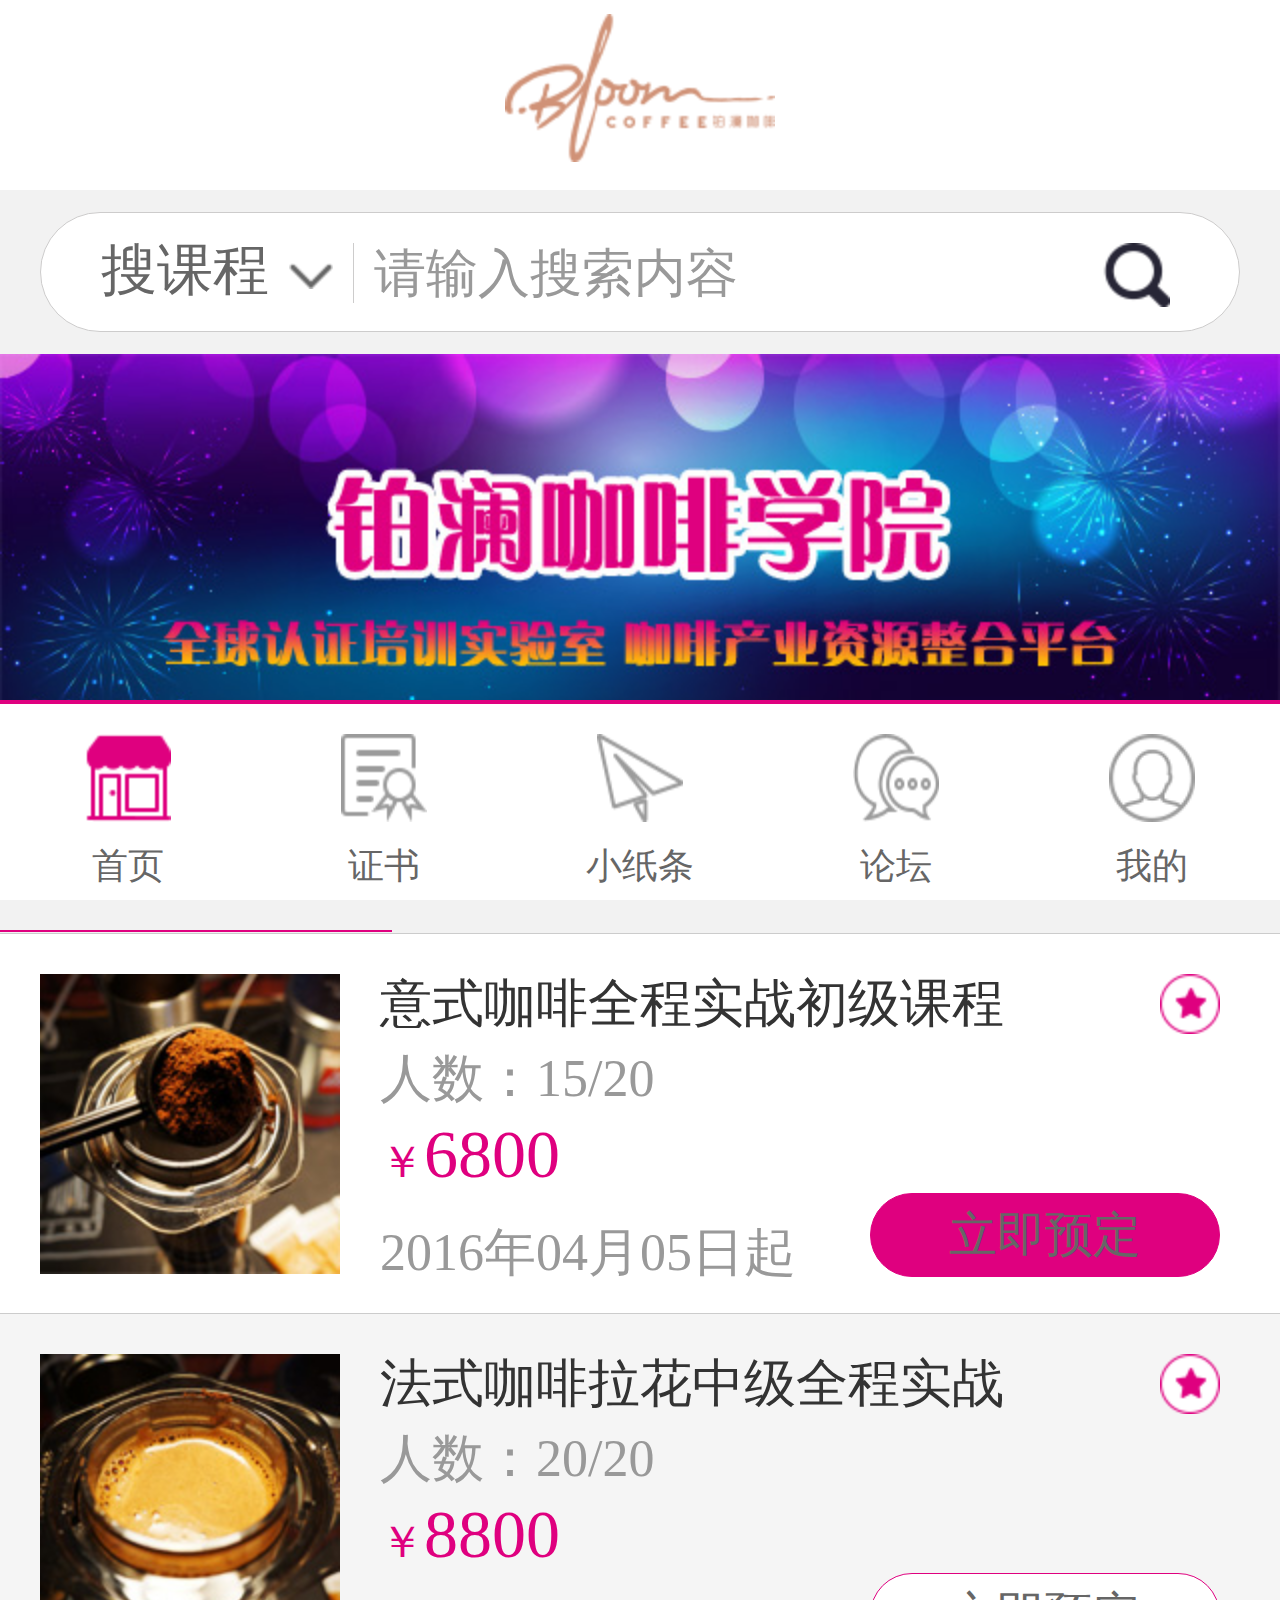
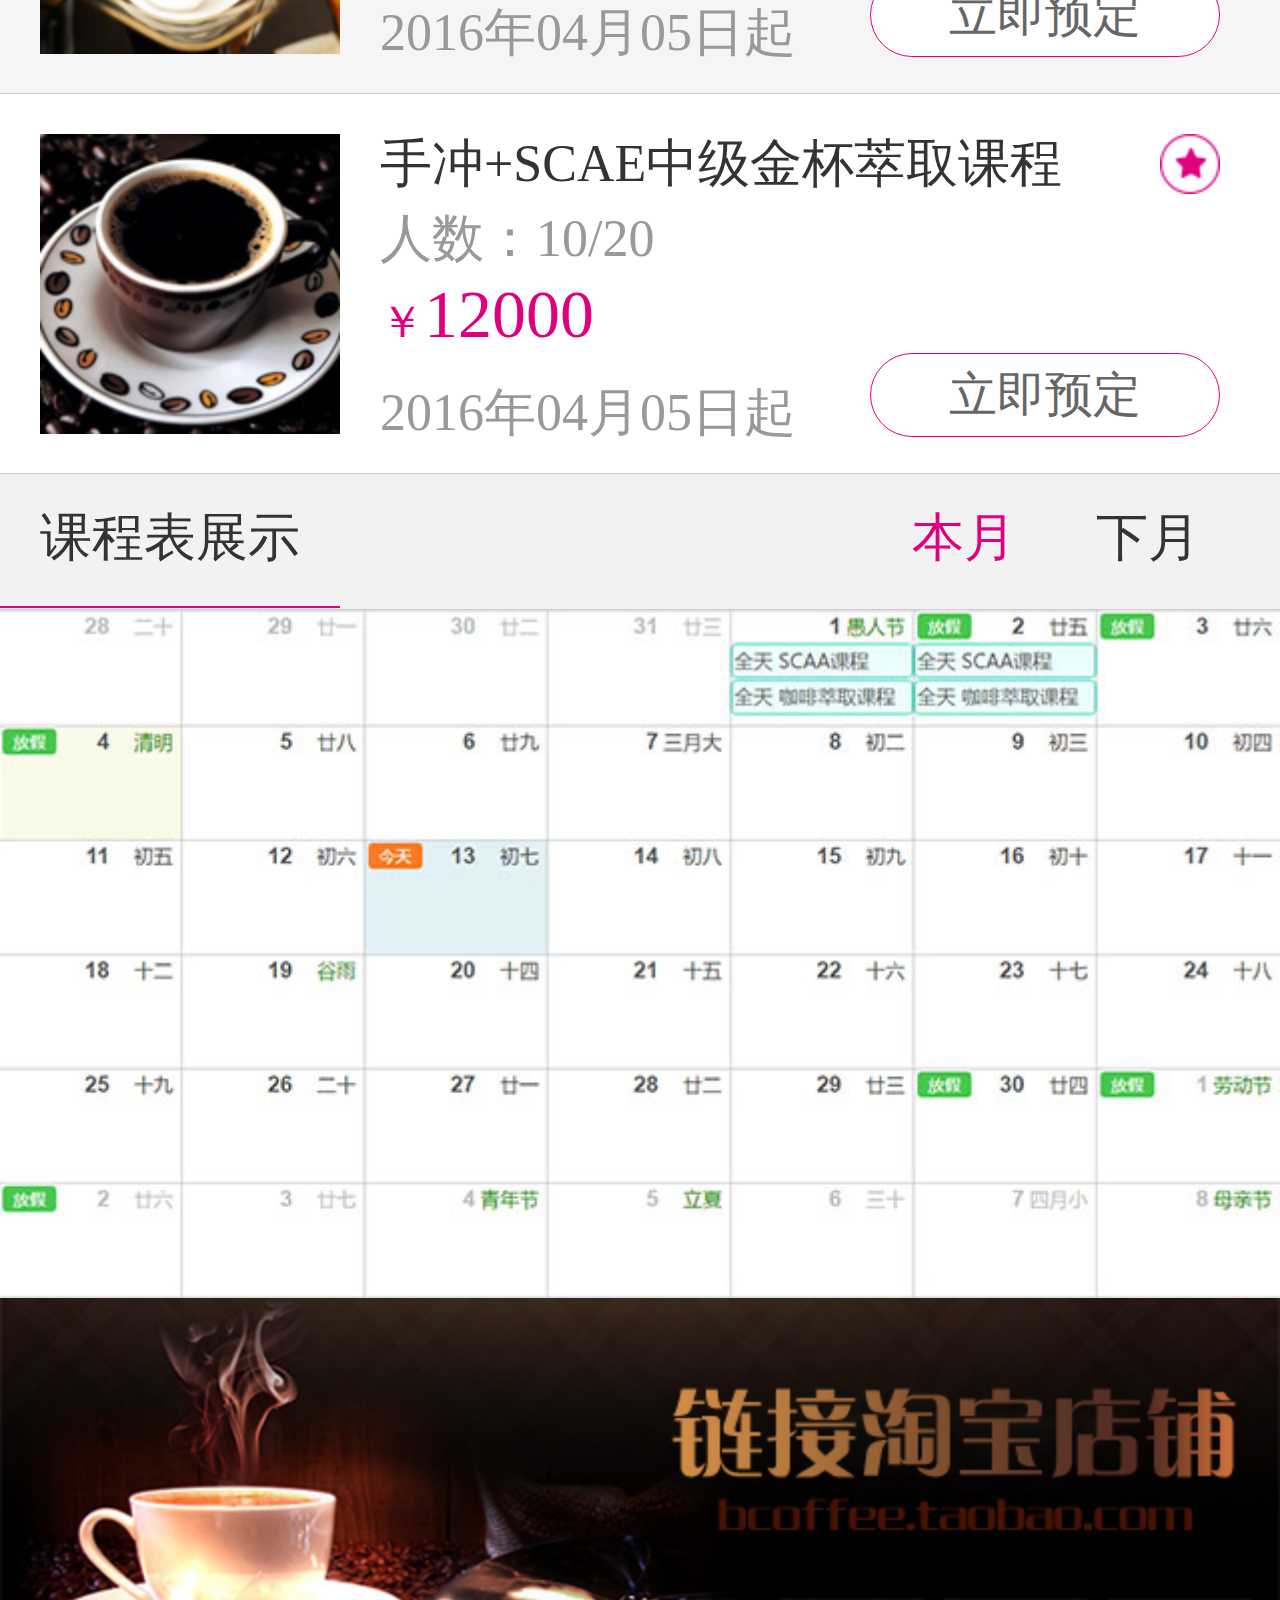
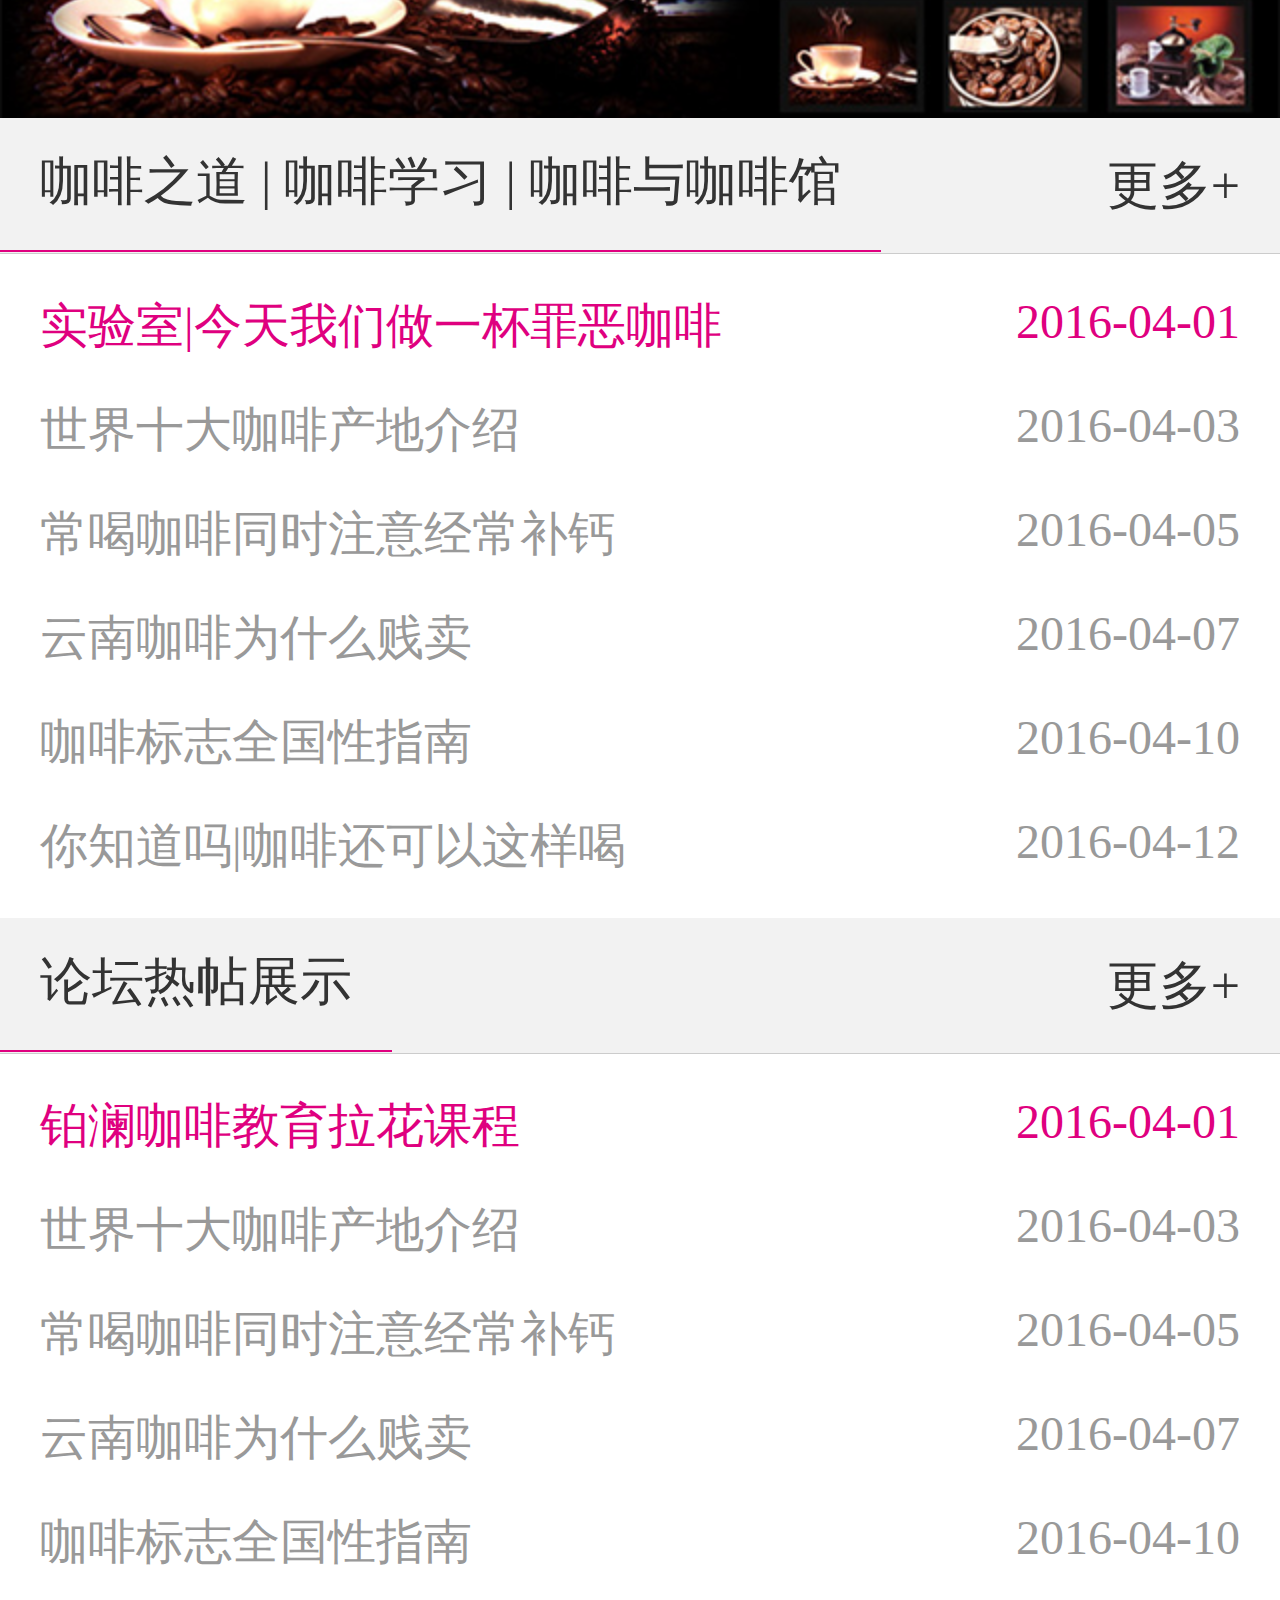
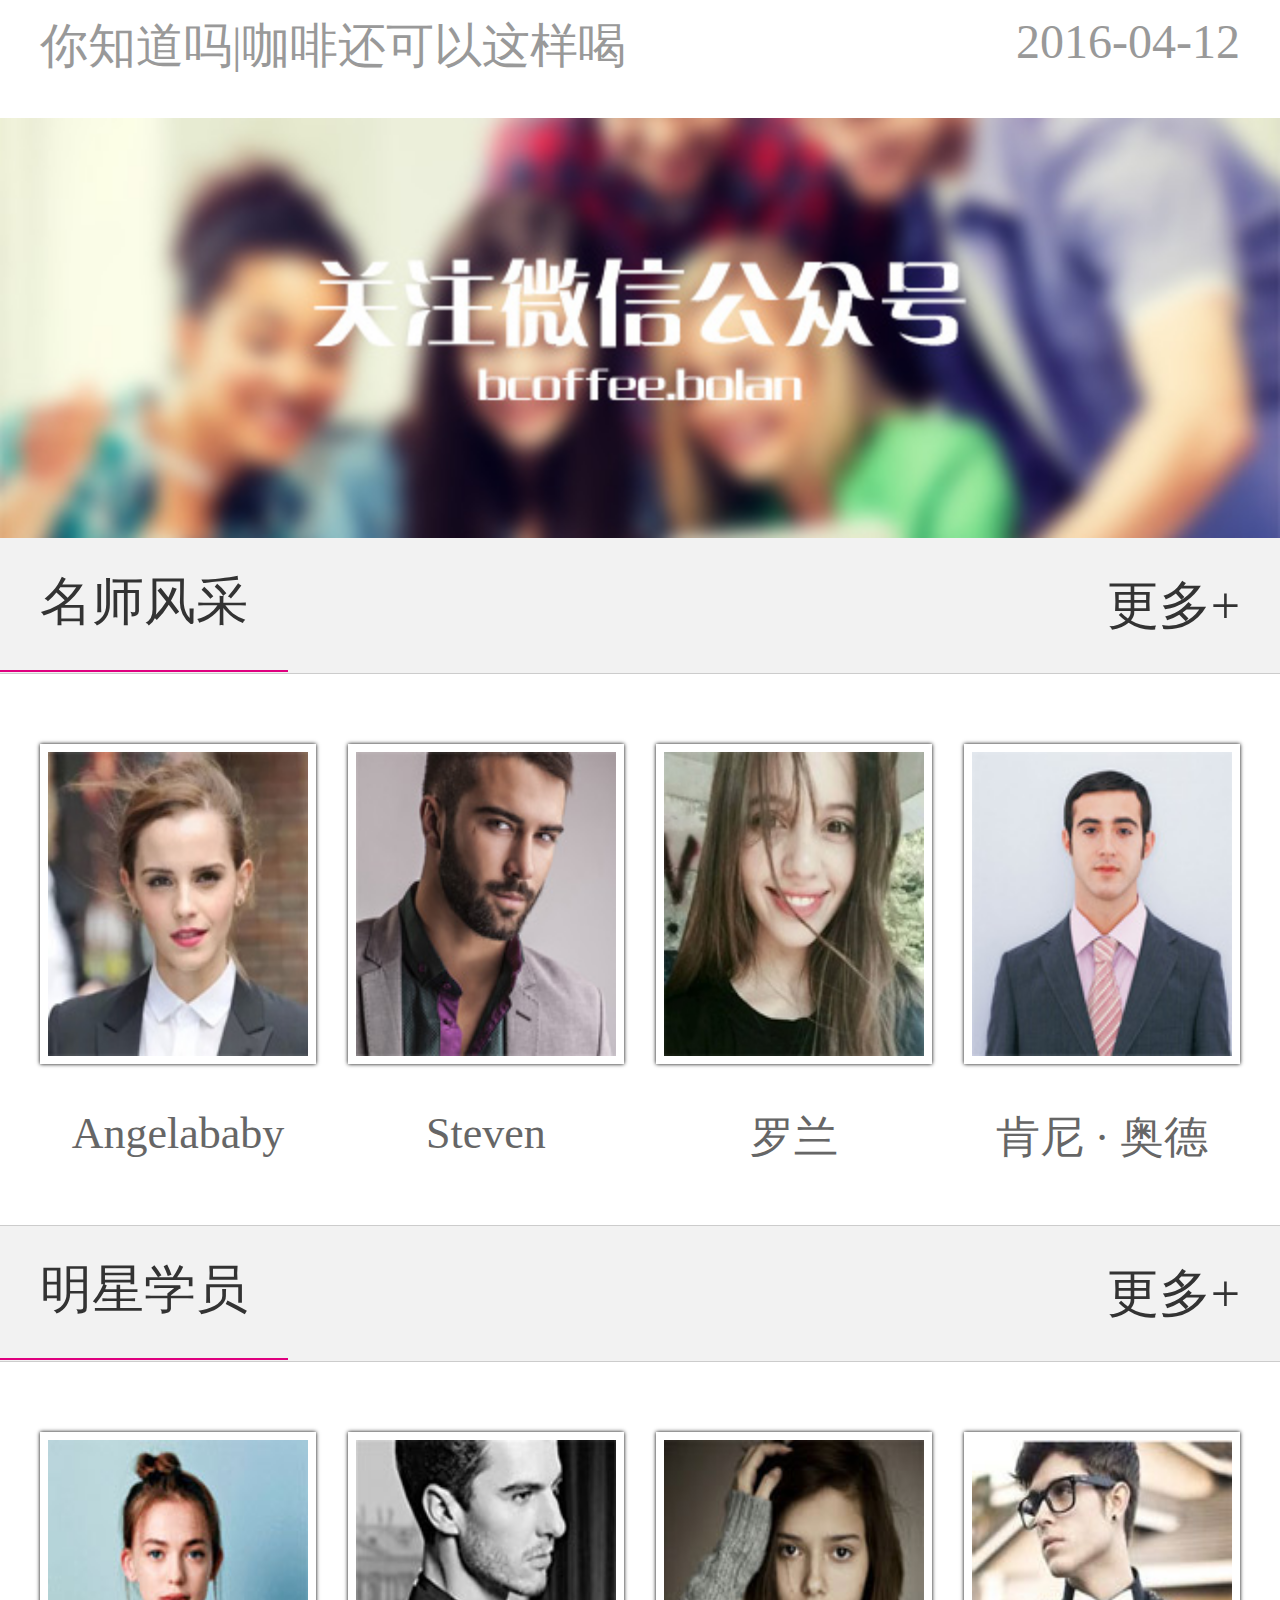
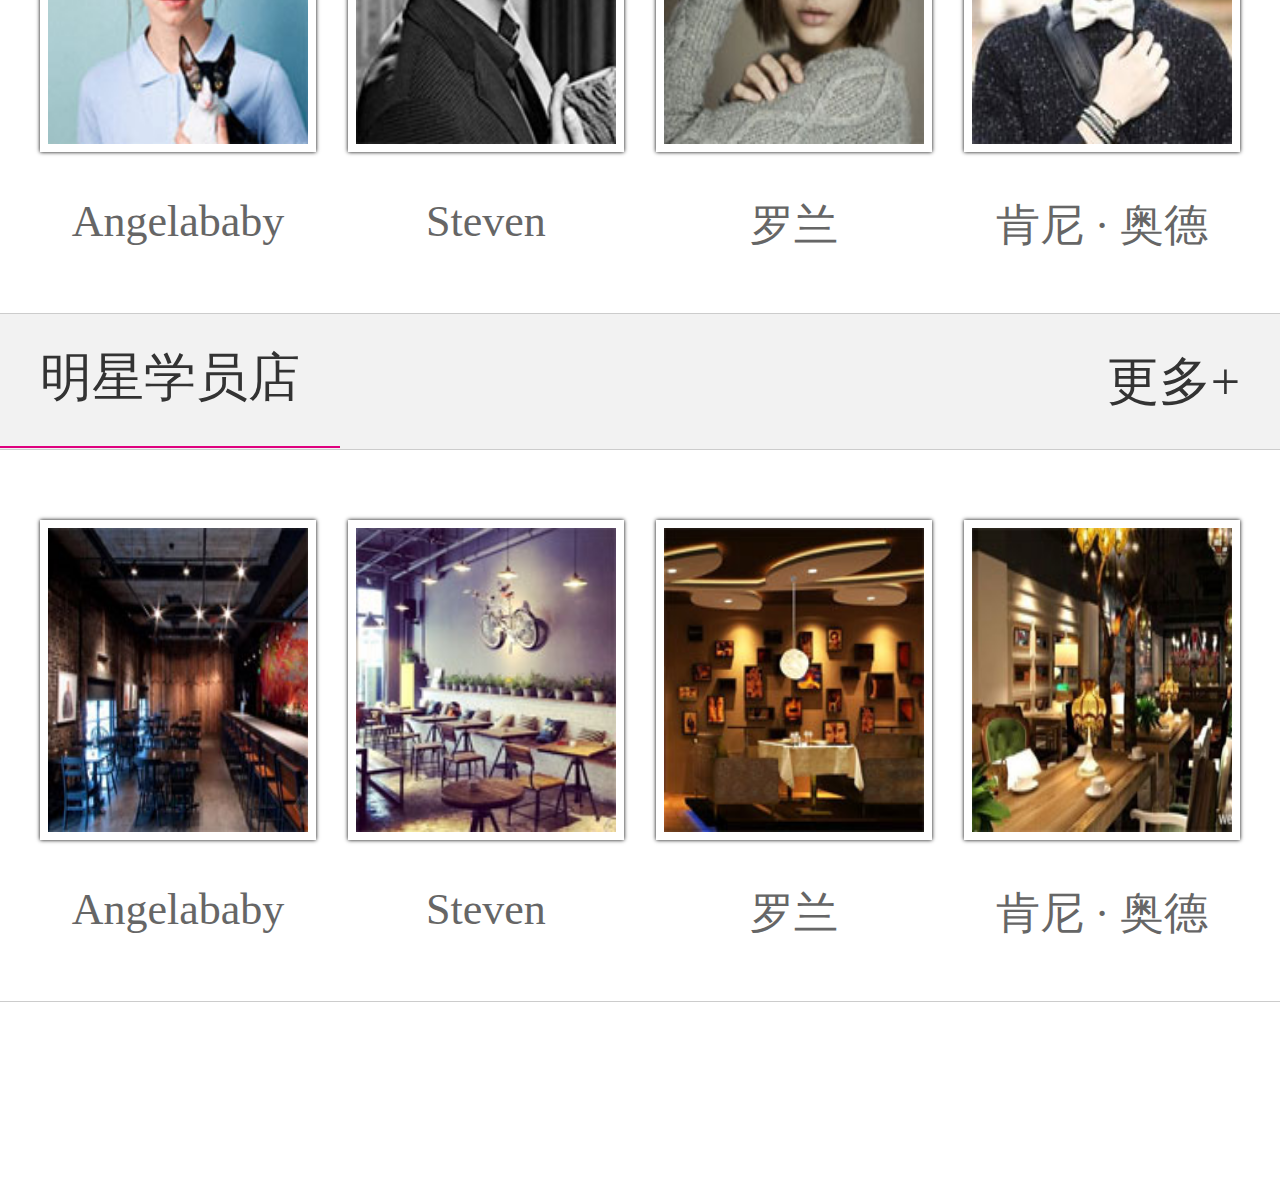
<file: coffee/index.html>
<!DOCTYPE html>
<html lang="en">
<head>
    <meta charset="UTF-8">
    <meta name="viewport" content="width=device-width,user-scale=1.0,inital-scale=1.0">
    <!--可视区宽度等于设备的宽度，禁止缩放，缩放比例1:1-->
    <meta name="App-config" content="fullscreen=yes,useHistoryState=yes,transition=yes">
    <!--保留系统的一些配置（历史记录，动画效果，全屏-->
    <meta name="app-mobile-web-app-capable" content="yes">
    <!--苹果专有的meta信息，允许网页以app形式运行-->
    <meta name="app-mobile-web-app-status-bar-style" content="black">
    <title>首页</title>
    <link rel="stylesheet" href="css/style.css">
    <link rel="stylesheet" href="css/index.css">
</head>
<body>
<div class="logo"><img src="images/logo.png" alt=""></div>
<div class="search">
    <div class="search1">
        <div><span>搜课程</span><i></i></div>
        <input type="text" value="请输入搜索内容" id="search">
        <a href="javascript:;"></a>
    </div>
</div>
<div class="banner">
    <ul class="banner-img">
        <li><a href="javascript:;"><img src="images/banner1.jpg" alt=""></a></li>
        <li><a href="javascript:;"><img src="images/banner2.jpg" alt=""></a></li>
        <li><a href="javascript:;"><img src="images/banner3.png" alt=""></a></li>
    </ul>
    <div class="banner-pit">
        <span class=".carousel_icon1"></span>
        <span class=".carousel_icon2"></span>
        <span class=".carousel_icon2"></span>
    </div>
</div>
<div class="train">
    <div class="title">
        <div class="fleft">铂澜培训列表</div>
        <div class="fright"><a href="course-list.html">更多+</a></div>
    </div>
    <ul class="tr-list">
        <li>
            <div class="fleft tr-img"></div>
            <div class="fleft tr-content">
                <p>意式咖啡全程实战初级课程<i class="fright star"></i></p>
                <p class="num">人数：15/20</p>
                <p class="price"><i>￥</i>6800</p>
                <p class="times"><span>2016年04月05日起</span><button class="fright"><a href="orderpay-m.html">立即预定</a></button></p>
            </div>
        </li>
        <li>
            <div class="fleft tr-img"></div>
            <div class="fleft tr-content">
                <p>法式咖啡拉花中级全程实战<i class="fright star"></i></p>
                <p class="num">人数：20/20</p>
                <p class="price"><i>￥</i>8800</p>
                <p class="times"><span>2016年04月05日起</span><button class="fright"><a href="orderpay-m.html">立即预定</a></button></p>
            </div>
        </li>
        <li>
            <div class="fleft tr-img"></div>
            <div class="fleft tr-content">
                <p>手冲+SCAE中级金杯萃取课程<i class="fright star"></i></p>
                <p class="num">人数：10/20</p>
                <p class="price"><i>￥</i>12000</p>
                <p class="times"><span>2016年04月05日起</span><button class="fright"><a href="orderpay-m.html">立即预定</a></button></p>
            </div>
        </li>
    </ul>
</div>
<div class="timetable">
    <div class="title">
        <div class="fleft">课程表展示</div>
        <ul class="fright seedate">
            <li class="fleft"><a href="javascript:;">本月</a></li>
            <li class="fleft"><a href="javascript:;">下月</a></li>
        </ul>
    </div>
    <div class="syllabus">
        <img src="images/t-month.jpg" alt="">
    </div>
</div>
<div class="banner2">
    <img src="images/banner3.png" alt="">
</div>
<div class="news">
    <div class="title">
        <div class="fleft">咖啡之道 | 咖啡学习 | 咖啡与咖啡馆</div>
        <div class="fright"><a href="javascript:;">更多+</a></div>
    </div>
    <ul class="n-content">
        <li><a href="javascript:;">实验室|今天我们做一杯罪恶咖啡</a><span>2016-04-01</span></li>
        <li><a href="javascript:;">世界十大咖啡产地介绍</a><span>2016-04-03</span></li>
        <li><a href="javascript:;">常喝咖啡同时注意经常补钙</a><span>2016-04-05</span></li>
        <li><a href="javascript:;">云南咖啡为什么贱卖</a><span>2016-04-07</span></li>
        <li><a href="javascript:;">咖啡标志全国性指南</a><span>2016-04-10</span></li>
        <li><a href="javascript:;">你知道吗|咖啡还可以这样喝</a><span>2016-04-12</span></li>
    </ul>
</div>
<div class="news">
    <div class="title">
        <div class="fleft">论坛热帖展示</div>
        <div class="fright"><a href="javascript:;">更多+</a></div>
    </div>
    <ul class="n-content">
        <li><a href="javascript:;">铂澜咖啡教育拉花课程</a><span>2016-04-01</span></li>
        <li><a href="javascript:;">世界十大咖啡产地介绍</a><span>2016-04-03</span></li>
        <li><a href="javascript:;">常喝咖啡同时注意经常补钙</a><span>2016-04-05</span></li>
        <li><a href="javascript:;">云南咖啡为什么贱卖</a><span>2016-04-07</span></li>
        <li><a href="javascript:;">咖啡标志全国性指南</a><span>2016-04-10</span></li>
        <li><a href="javascript:;">你知道吗|咖啡还可以这样喝</a><span>2016-04-12</span></li>
    </ul>
</div>
<div class="banner2">
    <img src="images/banner4.jpg" alt="">
</div>
<div class="teacher">
    <div class="title">
        <div class="fleft">名师风采</div>
        <div class="fright">更多+</div>
    </div>
    <ul class="t-content">
        <li><a href="javascript:;"></a><span>Angelababy</span></li>
        <li><a href="javascript:;"></a><span>Steven</span></li>
        <li><a href="javascript:;"></a><span>罗兰</span></li>
        <li><a href="javascript:;"></a><span>肯尼 · 奥德</span></li>
    </ul>
</div>
<div class="student">
    <div class="title">
        <div class="fleft">明星学员</div>
        <div class="fright">更多+</div>
    </div>
    <ul class="t-content">
        <li><a href="javascript:;"></a><span>Angelababy</span></li>
        <li><a href="javascript:;"></a><span>Steven</span></li>
        <li><a href="javascript:;"></a><span>罗兰</span></li>
        <li><a href="javascript:;"></a><span>肯尼 · 奥德</span></li>
    </ul>
</div>
<div class="student-shop">
    <div class="title">
        <div class="fleft">明星学员店</div>
        <div class="fright">更多+</div>
    </div>
    <ul class="t-content">
        <li><a href="javascript:;"></a><span>Angelababy</span></li>
        <li><a href="javascript:;"></a><span>Steven</span></li>
        <li><a href="javascript:;"></a><span>罗兰</span></li>
        <li><a href="javascript:;"></a><span>肯尼 · 奥德</span></li>
    </ul>
</div>
<div class="whitespace"></div>
<footer>
    <nav>
        <li><a href="javascript:;"><i></i><p>首页</p></a></li>
        <li><a href="javascript:;"><i></i><p>证书</p></a></li>
        <li><a href="javascript:;"><i></i><p>小纸条</p></a></li>
        <li><a href="javascript:;"><i></i><p>论坛</p></a></li>
        <li><a href="javascript:;"><i></i><p>我的</p></a></li>
    </nav>
</footer>
</body>
</html>
<script src="js/jquery-1.11.3.min.js"></script>
<script src="js/common.js"></script>
<script src="js/index.js"></script>
<script src="js/lunbo.js"></script>
</file>
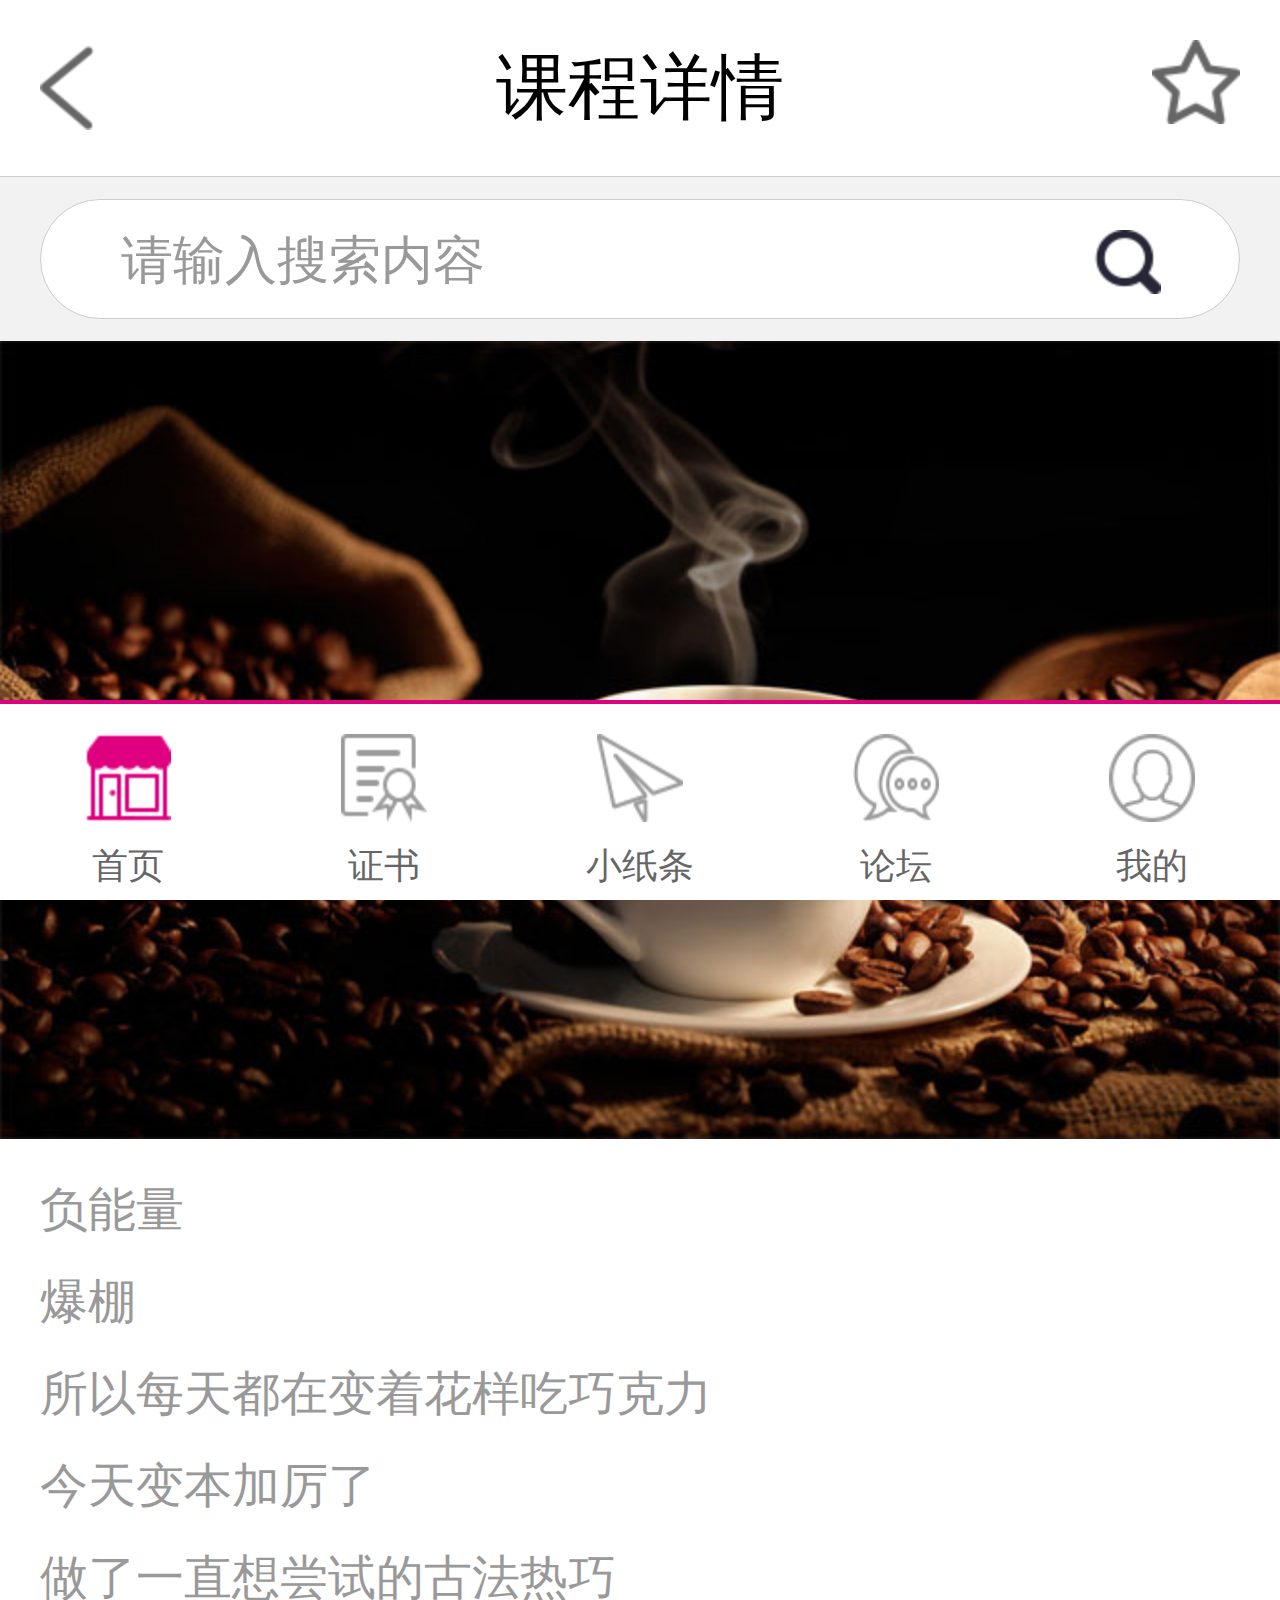
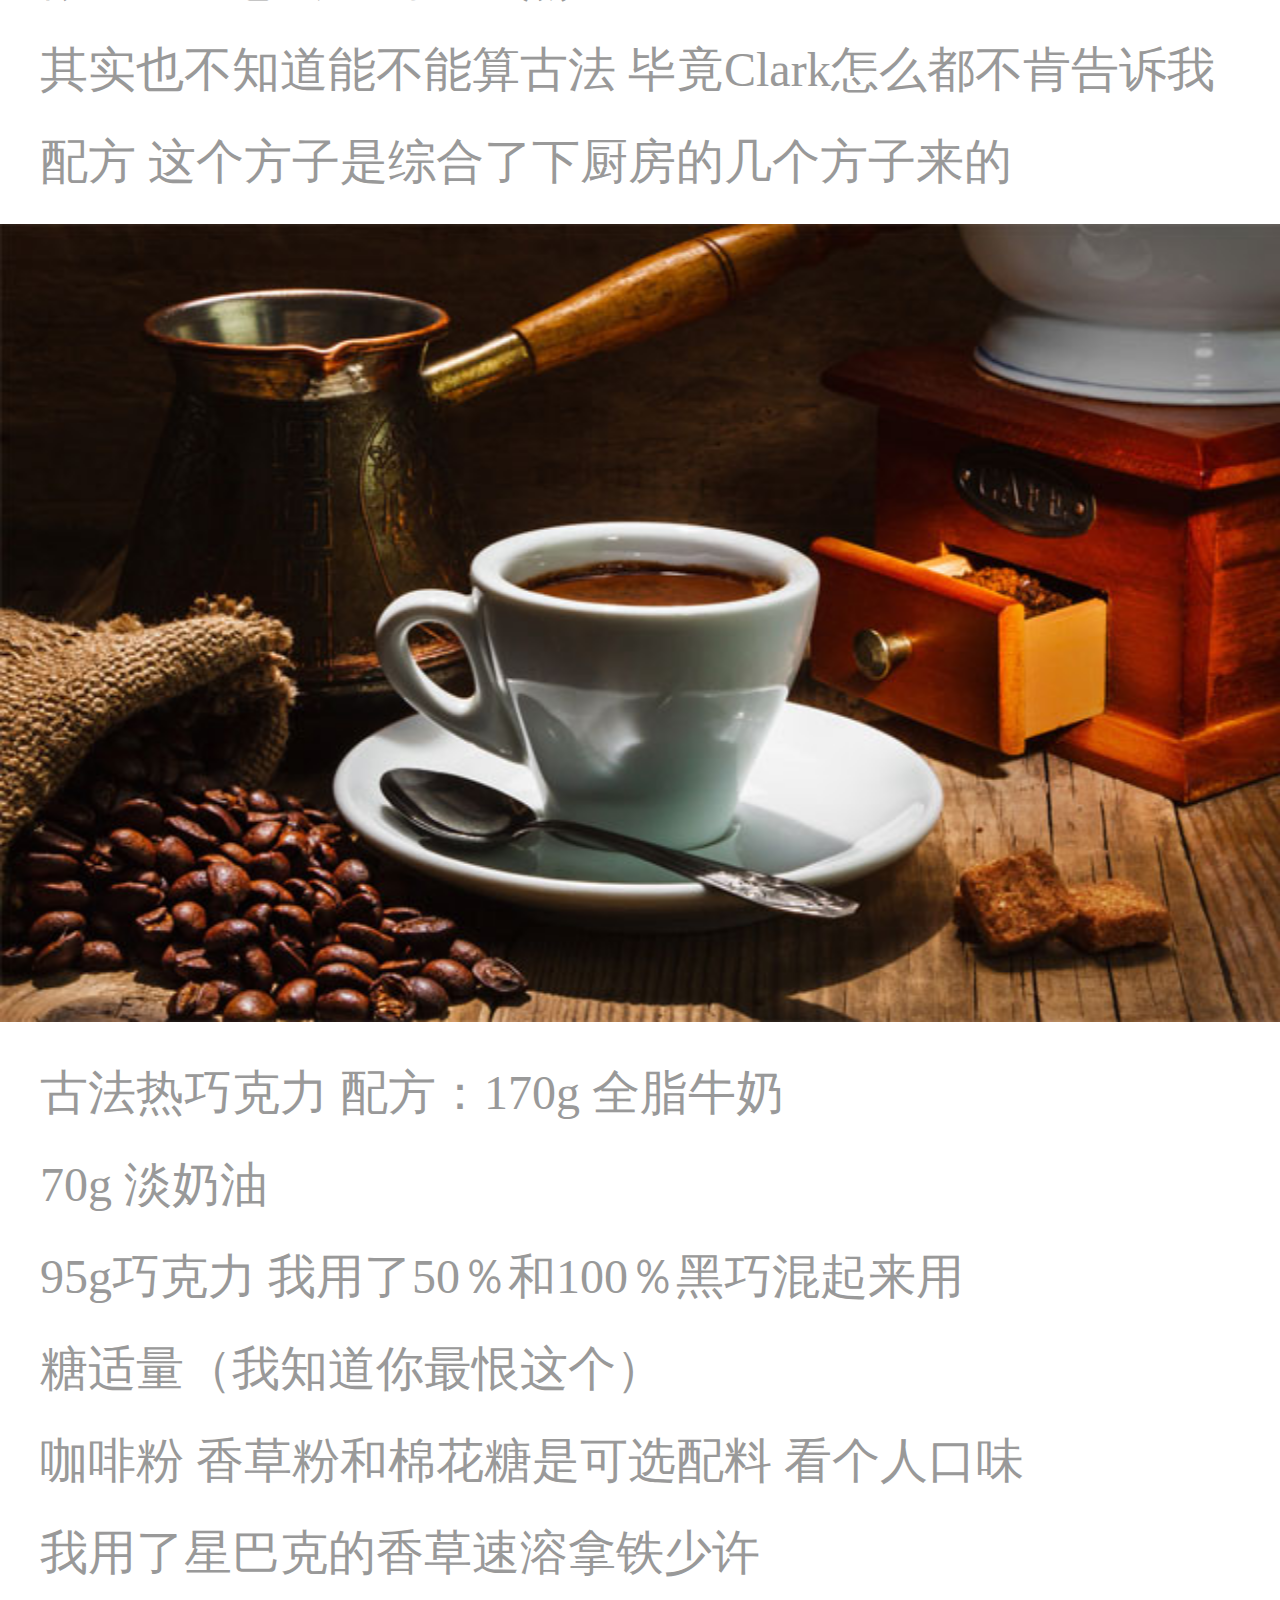
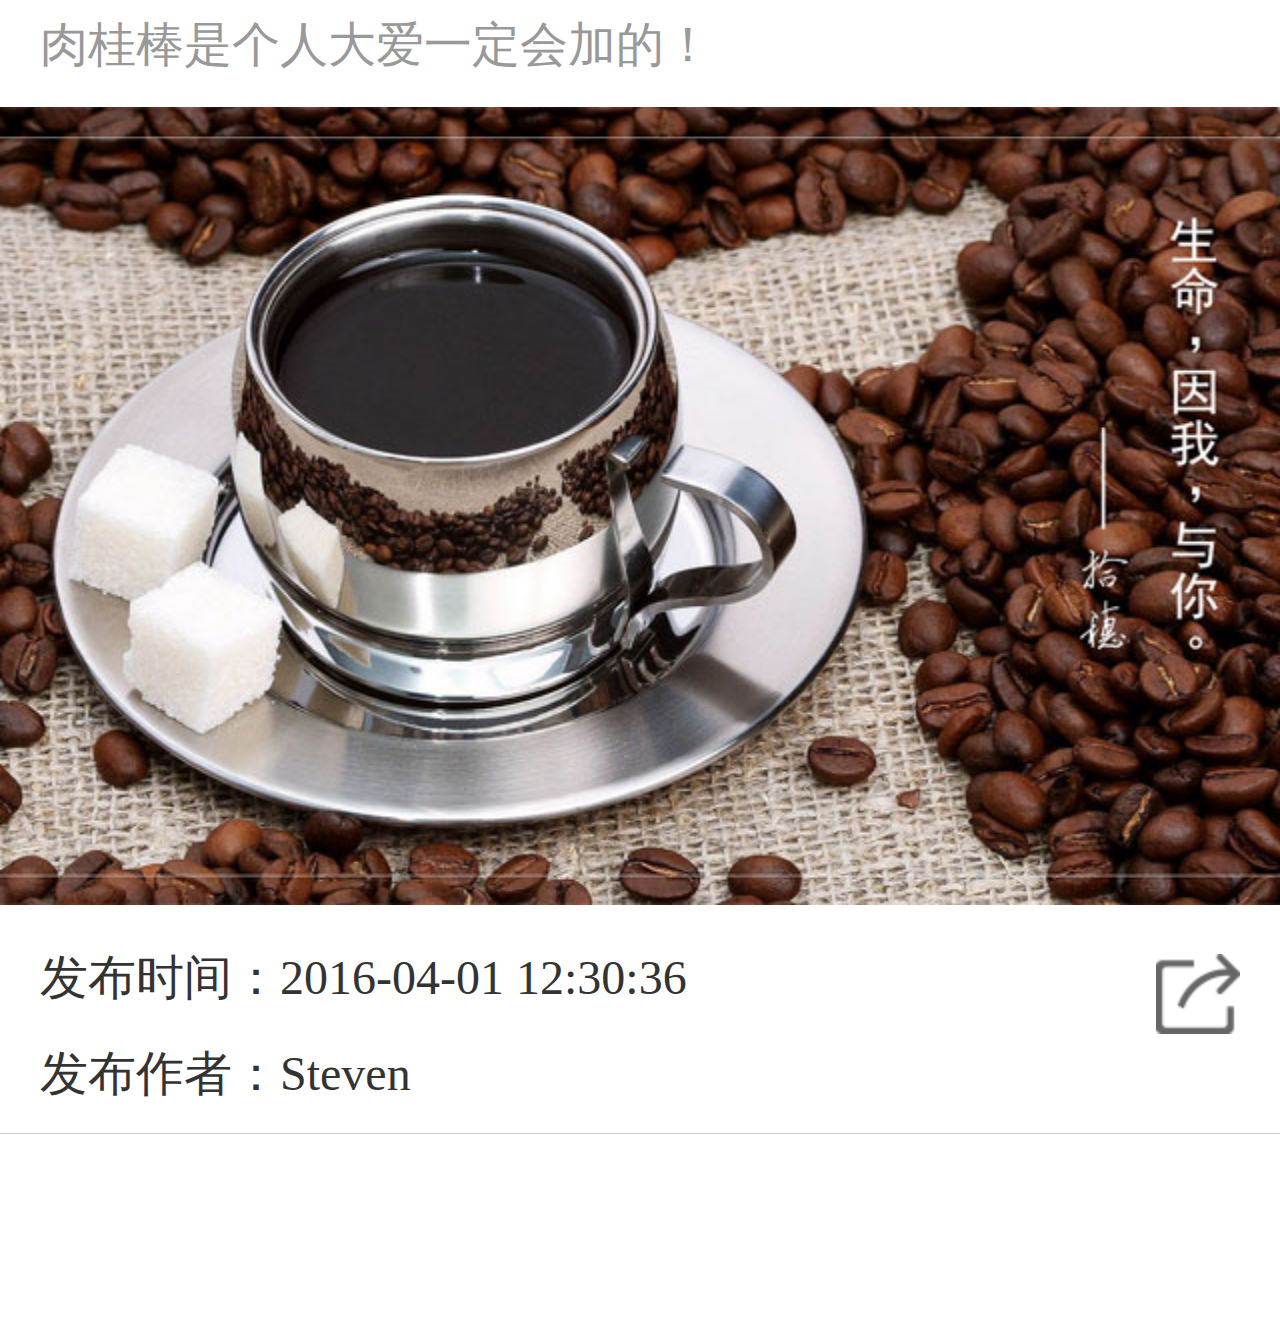
<file: coffee/article.html>
<!DOCTYPE html>
<html lang="en">
<head>
    <meta charset="UTF-8">
    <meta name="viewport" content="width=device-width,user-scale=1.0,inital-scale=1.0">
    <!--可视区宽度等于设备的宽度，禁止缩放，缩放比例1:1-->
    <meta name="App-config" content="fullscreen=yes,useHistoryState=yes,transition=yes">
    <!--保留系统的一些配置（历史记录，动画效果，全屏-->
    <meta name="app-mobile-web-app-capable" content="yes">
    <!--苹果专有的meta信息，允许网页以app形式运行-->
    <meta name="app-mobile-web-app-status-bar-style" content="black">
    <title>咖啡列表</title>
    <link rel="stylesheet" href="css/style.css">
    <link rel="stylesheet" href="css/article.css">
</head>
<body>
<header>
    <a href="javascript:;"><i></i></a>
    <p>课程详情</p>
    <span></span>
</header>
<div class="search">
    <div class="search1">
        <input type="text" value="请输入搜索内容">
        <a href="javascript:;"></a>
    </div>
</div>
<div class="a1">
    <div><img src="images/coffee4.jpg" alt=""></div>
    <div class="xq">
        <p>负能量</p>
        <p>爆棚</p>
        <p>所以每天都在变着花样吃巧克力</p>
        <p>今天变本加厉了</p>
        <p>做了一直想尝试的古法热巧</p>
        <p>其实也不知道能不能算古法 毕竟Clark怎么都不肯告诉我</p>
        <p>配方 这个方子是综合了下厨房的几个方子来的</p>
    </div>
</div>
<div class="a1">
    <div><img src="images/coffee5.jpg" alt=""></div>
    <div class="xq">
        <p>古法热巧克力 配方：170g 全脂牛奶</p>
        <p>70g 淡奶油</p>
        <p>95g巧克力 我用了50％和100％黑巧混起来用</p>
        <p>糖适量（我知道你最恨这个）</p>
        <p>咖啡粉 香草粉和棉花糖是可选配料 看个人口味</p>
        <p>我用了星巴克的香草速溶拿铁少许</p>
        <p>肉桂棒是个人大爱一定会加的！</p>
    </div>
</div>
<div class="a1">
    <div><img src="images/coffee6.jpg" alt=""></div>
    <div class="content3">
        <p>发布时间：2016-04-01 12:30:36</p>
        <p>发布作者：Steven</p>
        <span></span>
    </div>
</div>
<div class="whitespace"></div>
<footer>
    <nav>
        <li><a href="javascript:;"><i></i><p>首页</p></a></li>
        <li><a href="javascript:;"><i></i><p>证书</p></a></li>
        <li><a href="javascript:;"><i></i><p>小纸条</p></a></li>
        <li><a href="javascript:;"><i></i><p>论坛</p></a></li>
        <li><a href="javascript:;"><i></i><p>我的</p></a></li>
    </nav>
</footer>
</body>
</html>
<script src="js/common.js"></script>
</file>
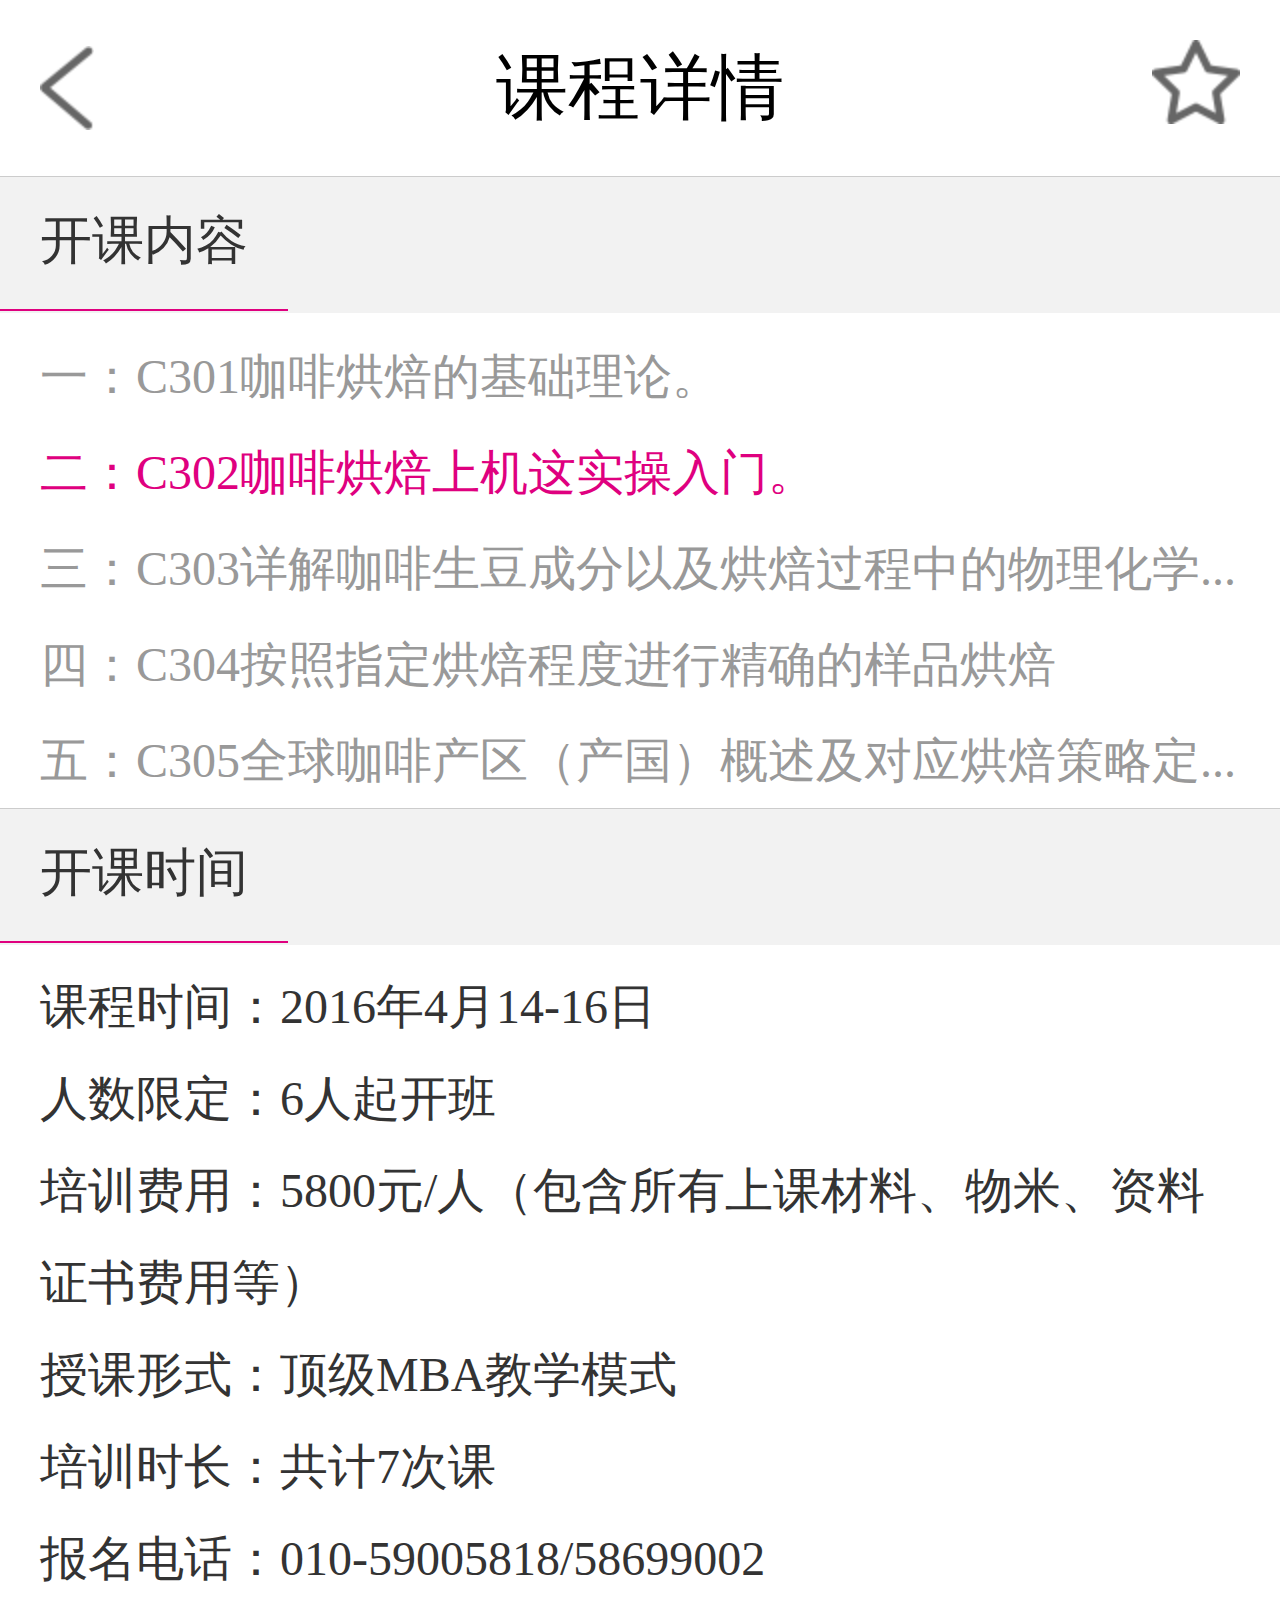
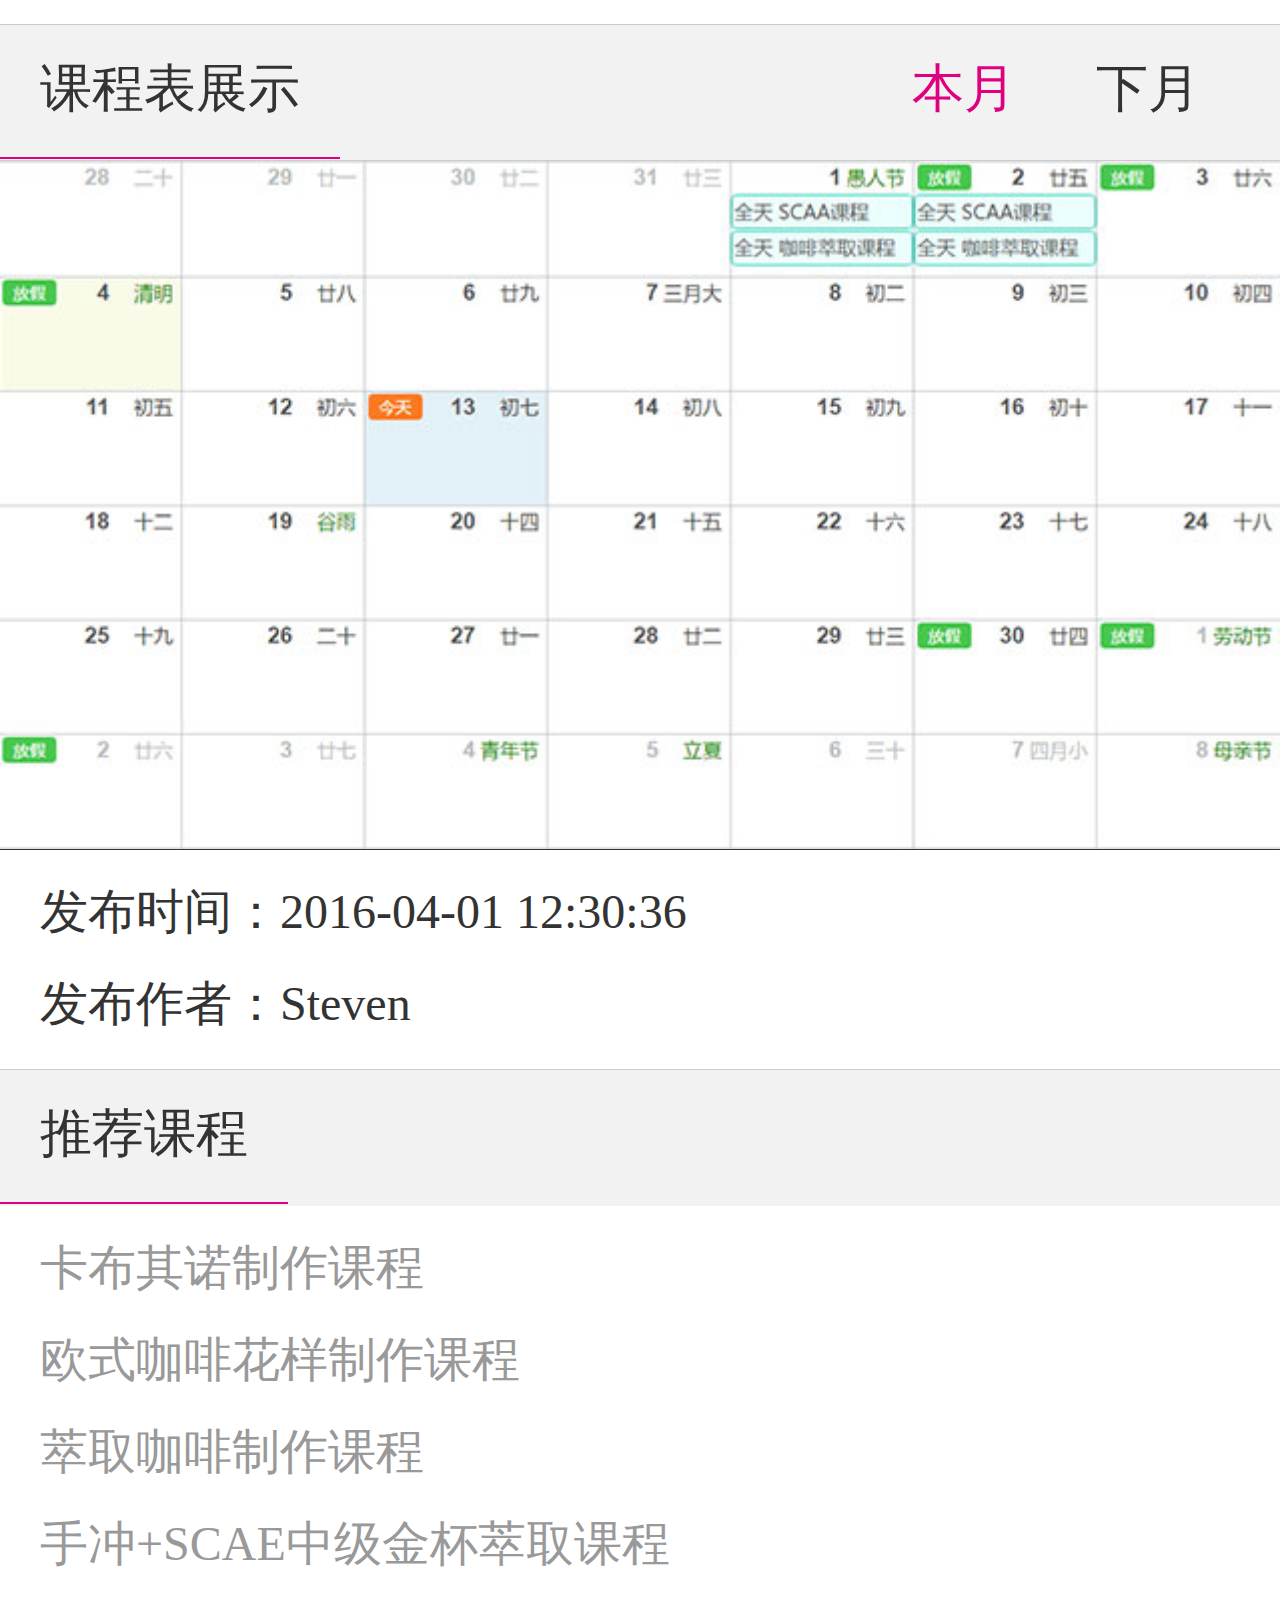
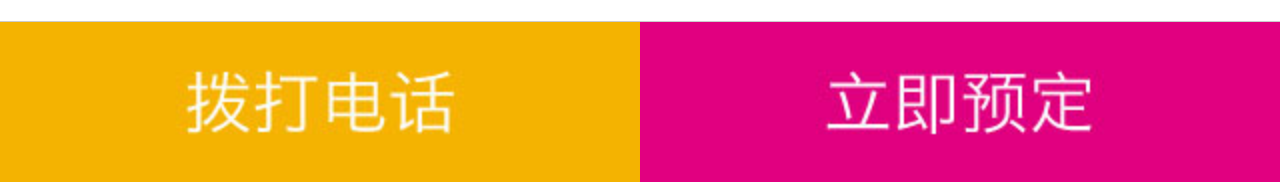
<file: coffee/c-details.html>
<!DOCTYPE html>
<html lang="en">
<head>
    <meta charset="UTF-8">
    <meta name="viewport" content="width=device-width,user-scale=1.0,inital-scale=1.0">
    <!--可视区宽度等于设备的宽度，禁止缩放，缩放比例1:1-->
    <meta name="App-config" content="fullscreen=yes,useHistoryState=yes,transition=yes">
    <!--保留系统的一些配置（历史记录，动画效果，全屏-->
    <meta name="app-mobile-web-app-capable" content="yes">
    <!--苹果专有的meta信息，允许网页以app形式运行-->
    <meta name="app-mobile-web-app-status-bar-style" content="black">
    <title>课程详情</title>
    <link rel="stylesheet" href="css/style.css">
    <link rel="stylesheet" href="css/c-details.css">
</head>
<body>
<header>
    <a href="javascript:;"><i></i></a>
    <p>课程详情</p>
    <span></span>
</header>
<div class="title">
    <div class="fleft">开课内容</div>
</div>
<div class="content1">
    <p>一：C301咖啡烘焙的基础理论。</p>
    <p>二：C302咖啡烘焙上机这实操入门。</p>
    <p>三：C303详解咖啡生豆成分以及烘焙过程中的物理化学...</p>
    <p>四：C304按照指定烘焙程度进行精确的样品烘焙</p>
    <p>五：C305全球咖啡产区（产国）概述及对应烘焙策略定...</p>
</div>
<div class="title">
    <div class="fleft">开课时间</div>
</div>
<div class="content2">
    <p>课程时间：2016年4月14-16日</p>
    <p>人数限定：6人起开班</p>
    <p>培训费用：5800元/人（包含所有上课材料、物米、资料证书费用等）</p>
    <p>授课形式：顶级MBA教学模式</p>
    <p>培训时长：共计7次课</p>
    <p>报名电话：010-59005818/58699002</p>
</div>
<div class="timetable">
    <div class="title">
        <div class="fleft">课程表展示</div>
        <ul class="fright seedate">
            <li class="fleft"><a href="javascript:;">本月</a></li>
            <li class="fleft"><a href="javascript:;">下月</a></li>
        </ul>
    </div>
    <div class="syllabus">
        <img src="images/t-month.jpg" alt="">
    </div>
</div>
<div class="content3">
    <p>发布时间：2016-04-01 12:30:36</p>
    <p>发布作者：Steven</p>
</div>
<div class="title">
    <div class="fleft">推荐课程</div>
</div>
<div class="content4">
    <p>卡布其诺制作课程</p>
    <p>欧式咖啡花样制作课程</p>
    <p>萃取咖啡制作课程</p>
    <p>手冲+SCAE中级金杯萃取课程</p>
</div>
<ul class="contect">
    <li><a href="javascript:;"><img src="images/contect1.jpg" alt=""></a></li>
    <li><a href="javascript:;"><img src="images/contect2.jpg" alt=""></a></li>
</ul>
</body>
</html>
<script src="js/common.js"></script>
</file>
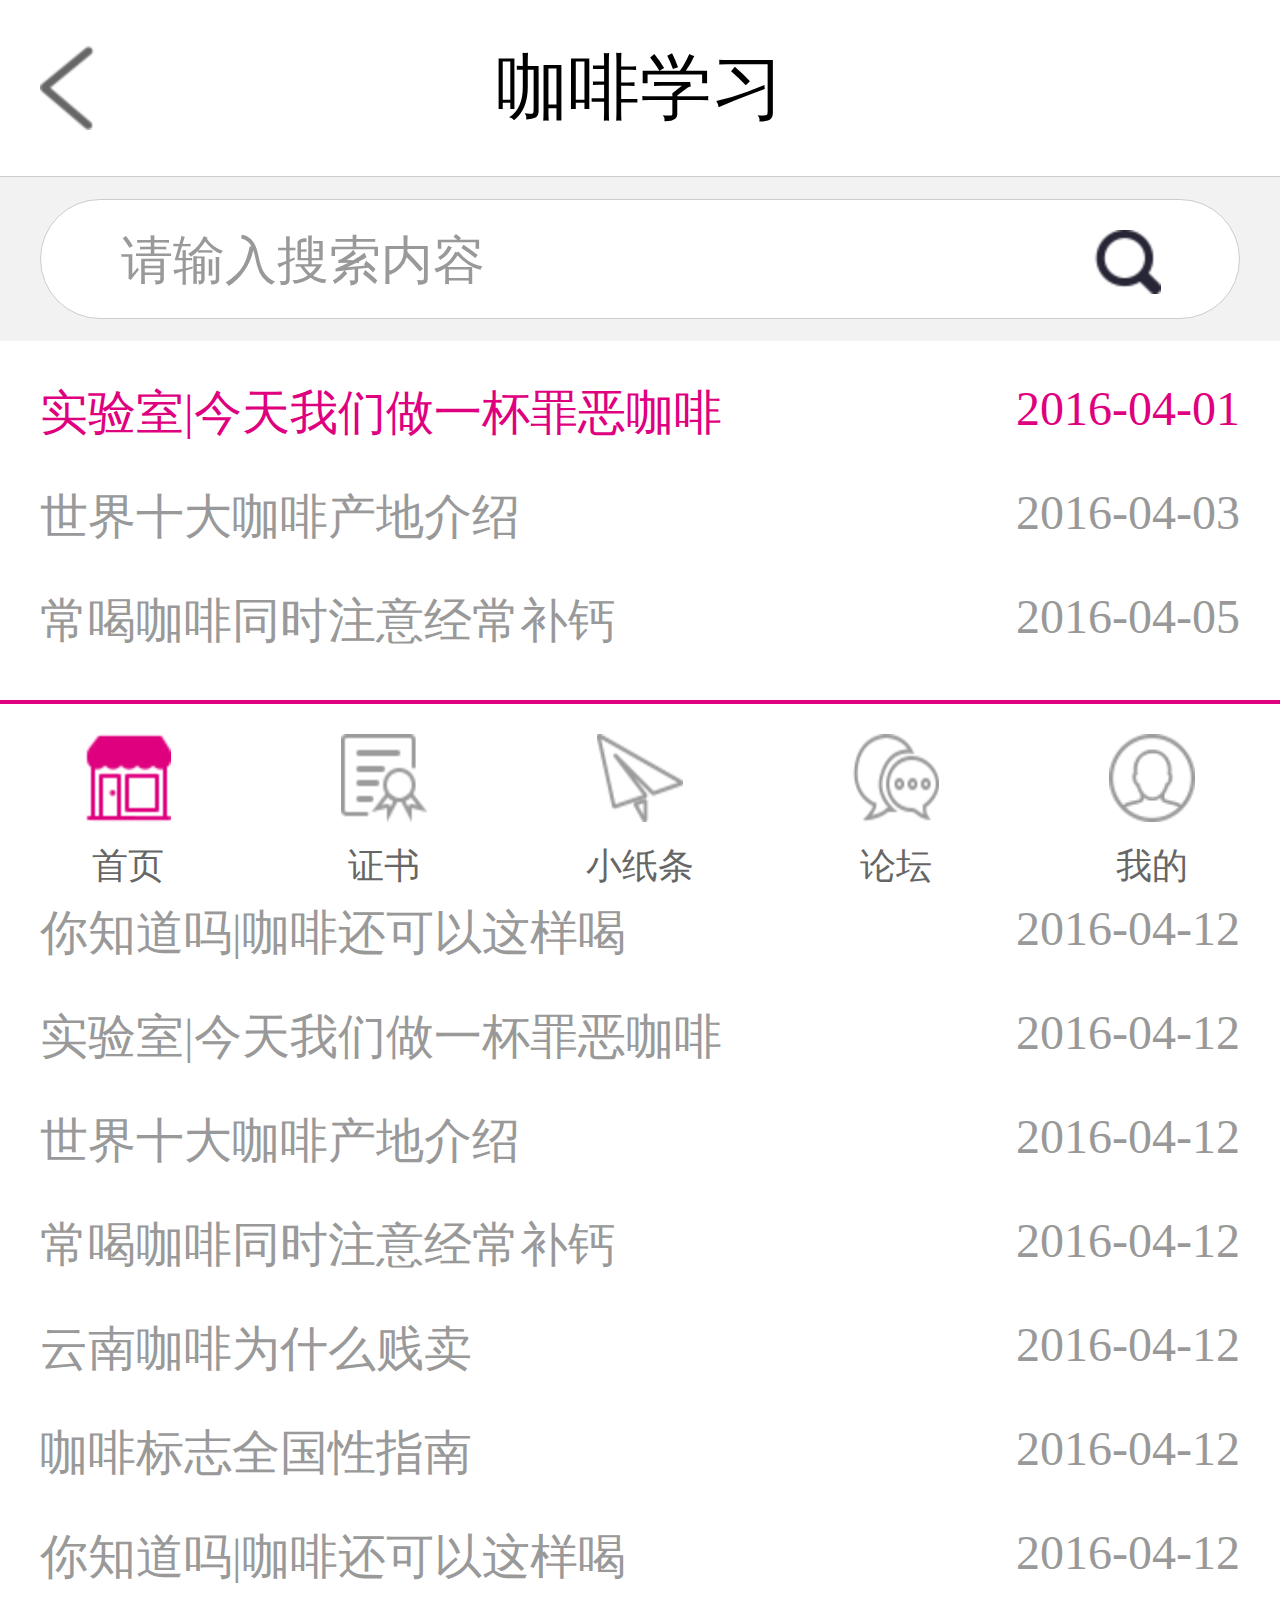
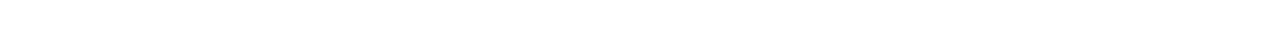
<file: coffee/coffee-study.html>
<!DOCTYPE html>
<html lang="en">
<head>
    <meta charset="UTF-8">
    <meta name="viewport" content="width=device-width,user-scale=1.0,inital-scale=1.0">
    <!--可视区宽度等于设备的宽度，禁止缩放，缩放比例1:1-->
    <meta name="App-config" content="fullscreen=yes,useHistoryState=yes,transition=yes">
    <!--保留系统的一些配置（历史记录，动画效果，全屏-->
    <meta name="app-mobile-web-app-capable" content="yes">
    <!--苹果专有的meta信息，允许网页以app形式运行-->
    <meta name="app-mobile-web-app-status-bar-style" content="black">
    <title>咖啡列表</title>
    <link rel="stylesheet" href="css/style.css">
    <link rel="stylesheet" href="css/coffeestudy.css">
</head>
<body>
<header>
    <a href="javascript:;"><i></i></a>
    <p>咖啡学习</p>
</header>
<div class="search">
    <div class="search1">
        <input type="text" value="请输入搜索内容">
        <a href="javascript:;"></a>
    </div>
</div>
<ul class="n-content">
    <li><a href="javascript:;">实验室|今天我们做一杯罪恶咖啡</a><span>2016-04-01</span></li>
    <li><a href="javascript:;">世界十大咖啡产地介绍</a><span>2016-04-03</span></li>
    <li><a href="javascript:;">常喝咖啡同时注意经常补钙</a><span>2016-04-05</span></li>
    <li><a href="javascript:;">云南咖啡为什么贱卖</a><span>2016-04-07</span></li>
    <li><a href="javascript:;">咖啡标志全国性指南</a><span>2016-04-10</span></li>
    <li><a href="javascript:;">你知道吗|咖啡还可以这样喝</a><span>2016-04-12</span></li>
    <li><a href="javascript:;">实验室|今天我们做一杯罪恶咖啡</a><span>2016-04-12</span></li>
    <li><a href="javascript:;">世界十大咖啡产地介绍</a><span>2016-04-12</span></li>
    <li><a href="javascript:;">常喝咖啡同时注意经常补钙</a><span>2016-04-12</span></li>
    <li><a href="javascript:;">云南咖啡为什么贱卖</a><span>2016-04-12</span></li>
    <li><a href="javascript:;">咖啡标志全国性指南</a><span>2016-04-12</span></li>
    <li><a href="javascript:;">你知道吗|咖啡还可以这样喝</a><span>2016-04-12</span></li>
</ul>
<footer>
    <nav>
        <li><a href="javascript:;"><i></i><p>首页</p></a></li>
        <li><a href="javascript:;"><i></i><p>证书</p></a></li>
        <li><a href="javascript:;"><i></i><p>小纸条</p></a></li>
        <li><a href="javascript:;"><i></i><p>论坛</p></a></li>
        <li><a href="javascript:;"><i></i><p>我的</p></a></li>
    </nav>
</footer>
</body>
</html>
<script src="js/common.js"></script>
</file>
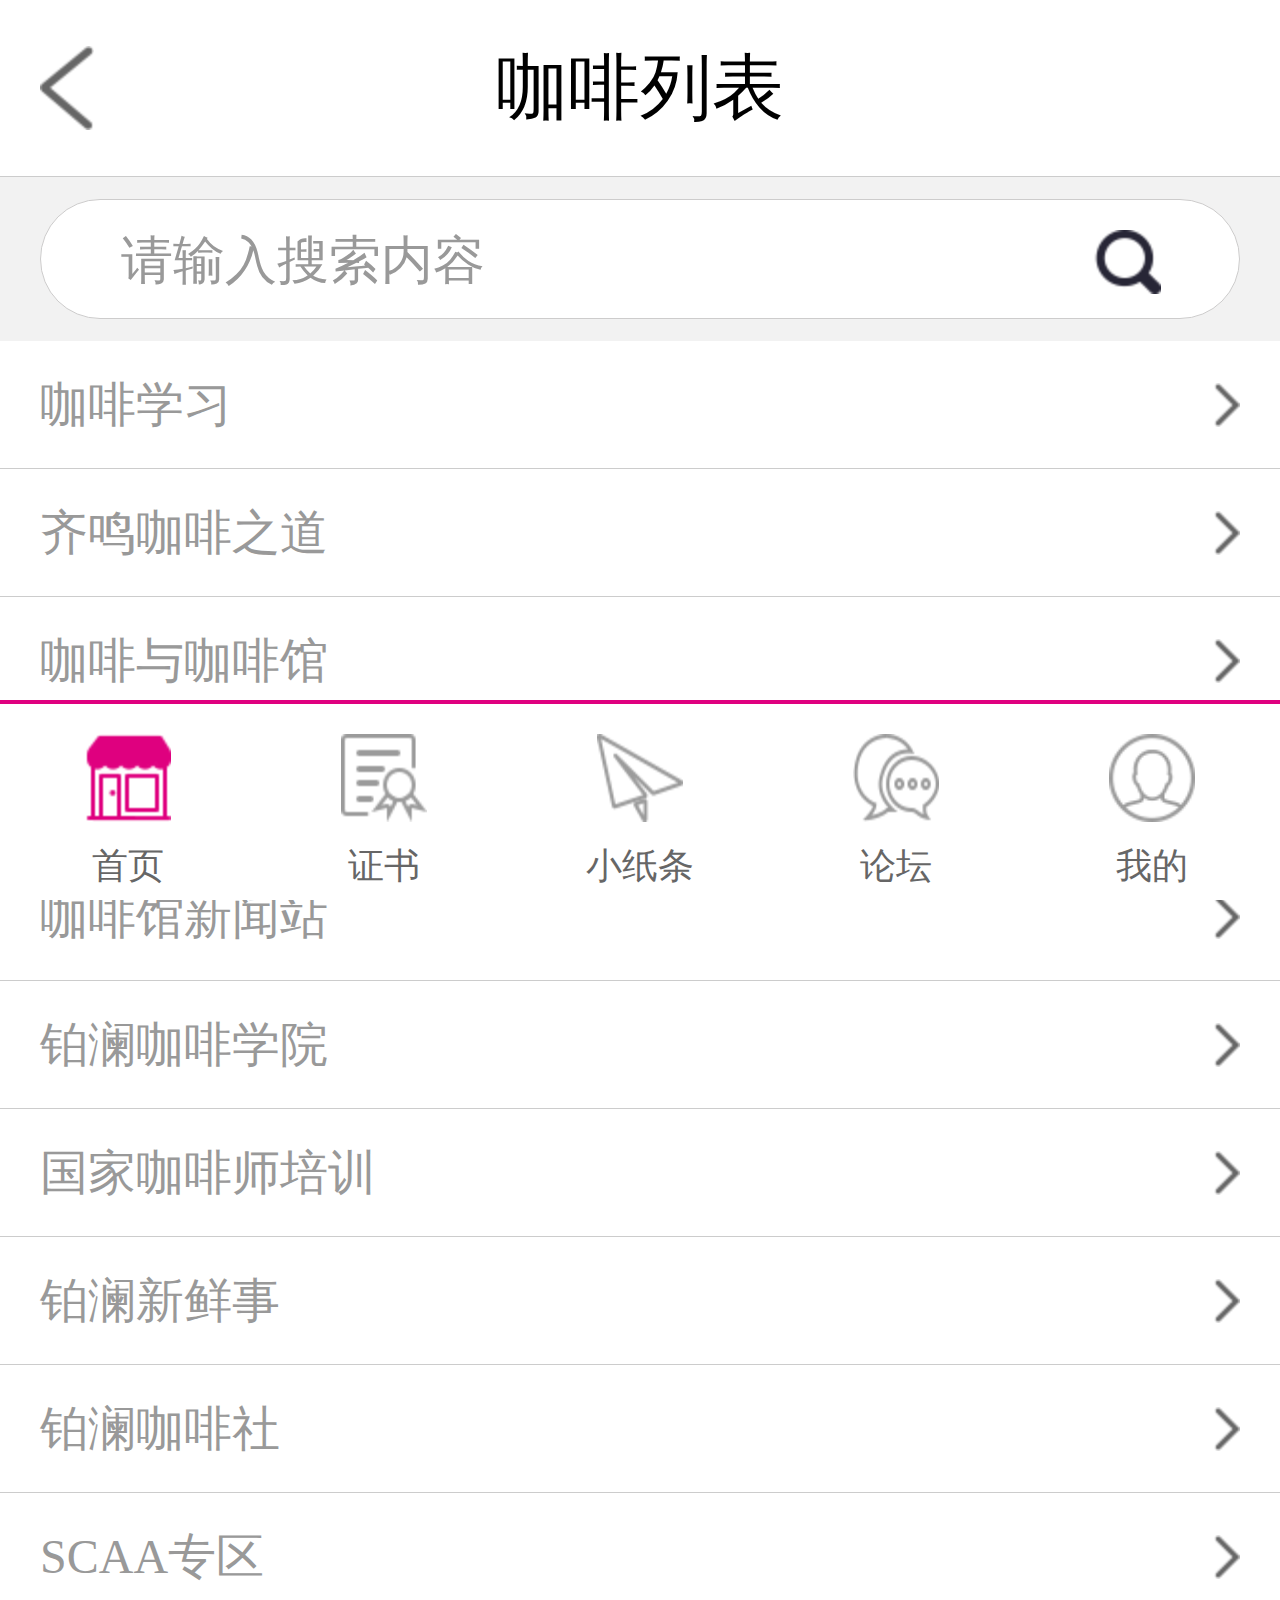
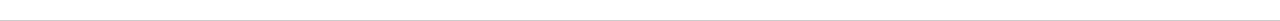
<file: coffee/coffeelist.html>
<!DOCTYPE html>
<html lang="en">
<head>
    <meta charset="UTF-8">
    <meta name="viewport" content="width=device-width,user-scale=1.0,inital-scale=1.0">
    <!--可视区宽度等于设备的宽度，禁止缩放，缩放比例1:1-->
    <meta name="App-config" content="fullscreen=yes,useHistoryState=yes,transition=yes">
    <!--保留系统的一些配置（历史记录，动画效果，全屏-->
    <meta name="app-mobile-web-app-capable" content="yes">
    <!--苹果专有的meta信息，允许网页以app形式运行-->
    <meta name="app-mobile-web-app-status-bar-style" content="black">
    <title>咖啡列表</title>
    <link rel="stylesheet" href="css/style.css">
    <link rel="stylesheet" href="css/coffeelist.css">
</head>
<body>
<header>
    <a href="javascript:;"><i></i></a>
    <p>咖啡列表</p>
</header>
<div class="search">
    <div class="search1">
        <input type="text" value="请输入搜索内容">
        <a href="javascript:;"></a>
    </div>
</div>
<ul class="list">
    <li><a href="javascirpt:;">咖啡学习</a><i></i></li>
    <li><a href="javascirpt:;">齐鸣咖啡之道</a><i></i></li>
    <li><a href="javascirpt:;">咖啡与咖啡馆</a><i></i></li>
    <li><a href="javascirpt:;">铂澜咖啡课堂</a><i></i></li>
    <li><a href="javascirpt:;">咖啡馆新闻站</a><i></i></li>
    <li><a href="javascirpt:;">铂澜咖啡学院</a><i></i></li>
    <li><a href="javascirpt:;">国家咖啡师培训</a><i></i></li>
    <li><a href="javascirpt:;">铂澜新鲜事</a><i></i></li>
    <li><a href="javascirpt:;">铂澜咖啡社</a><i></i></li>
    <li><a href="javascirpt:;">SCAA专区</a><i></i></li>
</ul>
<footer>
    <nav>
        <li><a href="javascript:;"><i></i><p>首页</p></a></li>
        <li><a href="javascript:;"><i></i><p>证书</p></a></li>
        <li><a href="javascript:;"><i></i><p>小纸条</p></a></li>
        <li><a href="javascript:;"><i></i><p>论坛</p></a></li>
        <li><a href="javascript:;"><i></i><p>我的</p></a></li>
    </nav>
</footer>
</body>
</html>
<script src="js/common.js"></script>
</file>
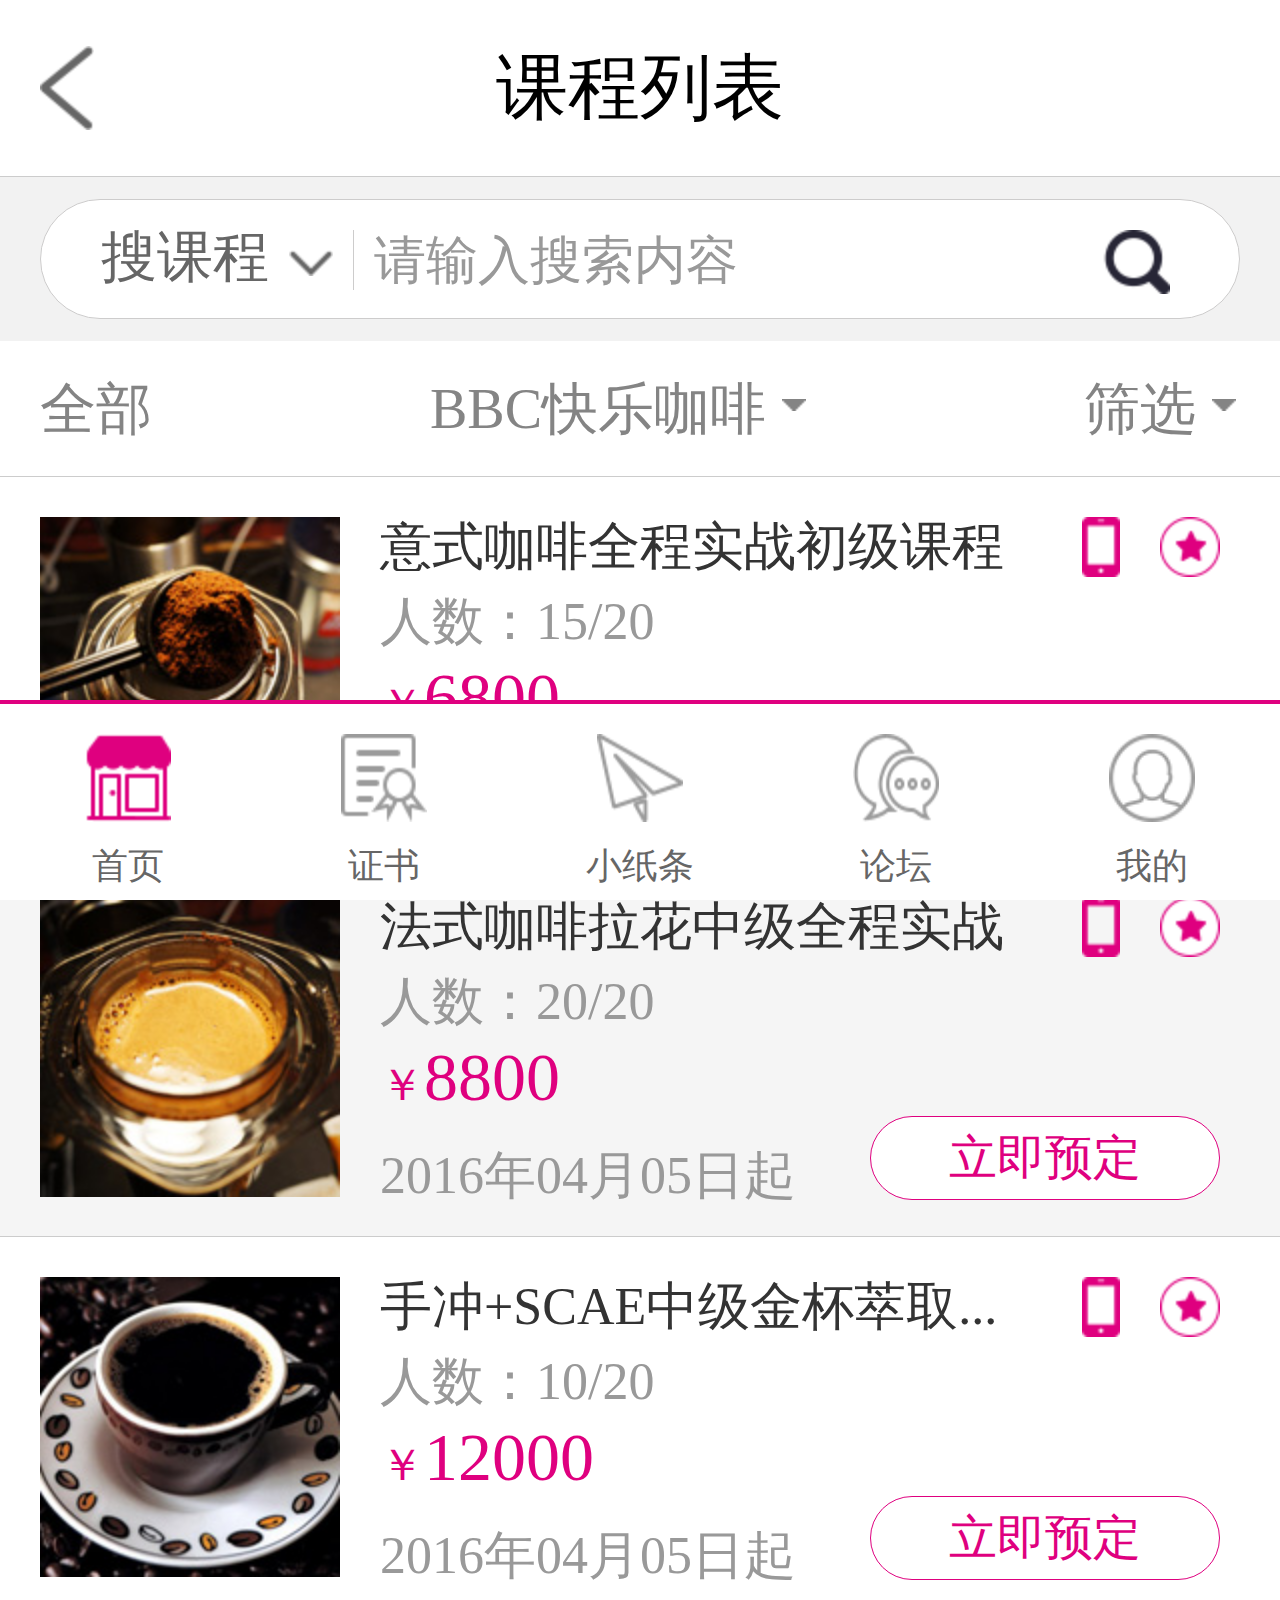
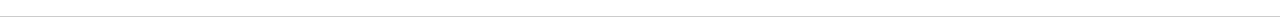
<file: coffee/course-list.html>
<!DOCTYPE html>
<html lang="en">
<head>
    <meta charset="UTF-8">
    <meta name="viewport" content="width=device-width,user-scale=1.0,inital-scale=1.0">
    <!--可视区宽度等于设备的宽度，禁止缩放，缩放比例1:1-->
    <meta name="App-config" content="fullscreen=yes,useHistoryState=yes,transition=yes">
    <!--保留系统的一些配置（历史记录，动画效果，全屏-->
    <meta name="app-mobile-web-app-capable" content="yes">
    <!--苹果专有的meta信息，允许网页以app形式运行-->
    <meta name="app-mobile-web-app-status-bar-style" content="black">
    <title>课程列表</title>
    <link rel="stylesheet" href="css/style.css">
    <link rel="stylesheet" href="css/course-list.css">
</head>
<body>
<header>
    <a href="javascript:;"><i></i></a>
    <p>课程列表</p>
</header>
<div class="search">
    <div class="search1">
        <div><span>搜课程</span><i></i></div>
        <input type="text" value="请输入搜索内容">
        <a href="javascript:;"></a>
    </div>
</div>
<div class="screen">
    <p><span>全部</span></p>
    <p><span>BBC快乐咖啡</span><i></i></p>
    <p><span>筛选</span><i></i></p>
</div>
<ul class="tr-list">
    <li>
        <div class="fleft tr-img"></div>
        <div class="fleft tr-content">
            <p class="title"><span>意式咖啡全程实战初级课程</span><i class="fright star"></i><b class="fright"></b></p>
            <p class="num">人数：15/20</p>
            <p class="price"><i>￥</i>6800</p>
            <p class="times"><span>2016年04月05日起</span><button class="fright">立即预定</button></p>
        </div>
    </li>
    <li>
        <div class="fleft tr-img"></div>
        <div class="fleft tr-content">
            <p class="title"><span>法式咖啡拉花中级全程实战</span><i class="fright star"></i><b class="fright"></b></p>
            <p class="num">人数：20/20</p>
            <p class="price"><i>￥</i>8800</p>
            <p class="times"><span>2016年04月05日起</span><button class="fright">立即预定</button></p>
        </div>
    </li>
    <li>
        <div class="fleft tr-img"></div>
        <div class="fleft tr-content">
            <p class="title"><span>手冲+SCAE中级金杯萃取...</span><i class="fright star"></i><b class="fright"></b></p>
            <p class="num">人数：10/20</p>
            <p class="price"><i>￥</i>12000</p>
            <p class="times"><span>2016年04月05日起</span><button class="fright">立即预定</button></p>
        </div>
    </li>
</ul>
<footer>
    <nav>
        <li><a href="javascript:;"><i></i><p>首页</p></a></li>
        <li><a href="javascript:;"><i></i><p>证书</p></a></li>
        <li><a href="javascript:;"><i></i><p>小纸条</p></a></li>
        <li><a href="javascript:;"><i></i><p>论坛</p></a></li>
        <li><a href="javascript:;"><i></i><p>我的</p></a></li>
    </nav>
</footer>
</body>
</html>
<script src="js/common.js"></script>
</file>
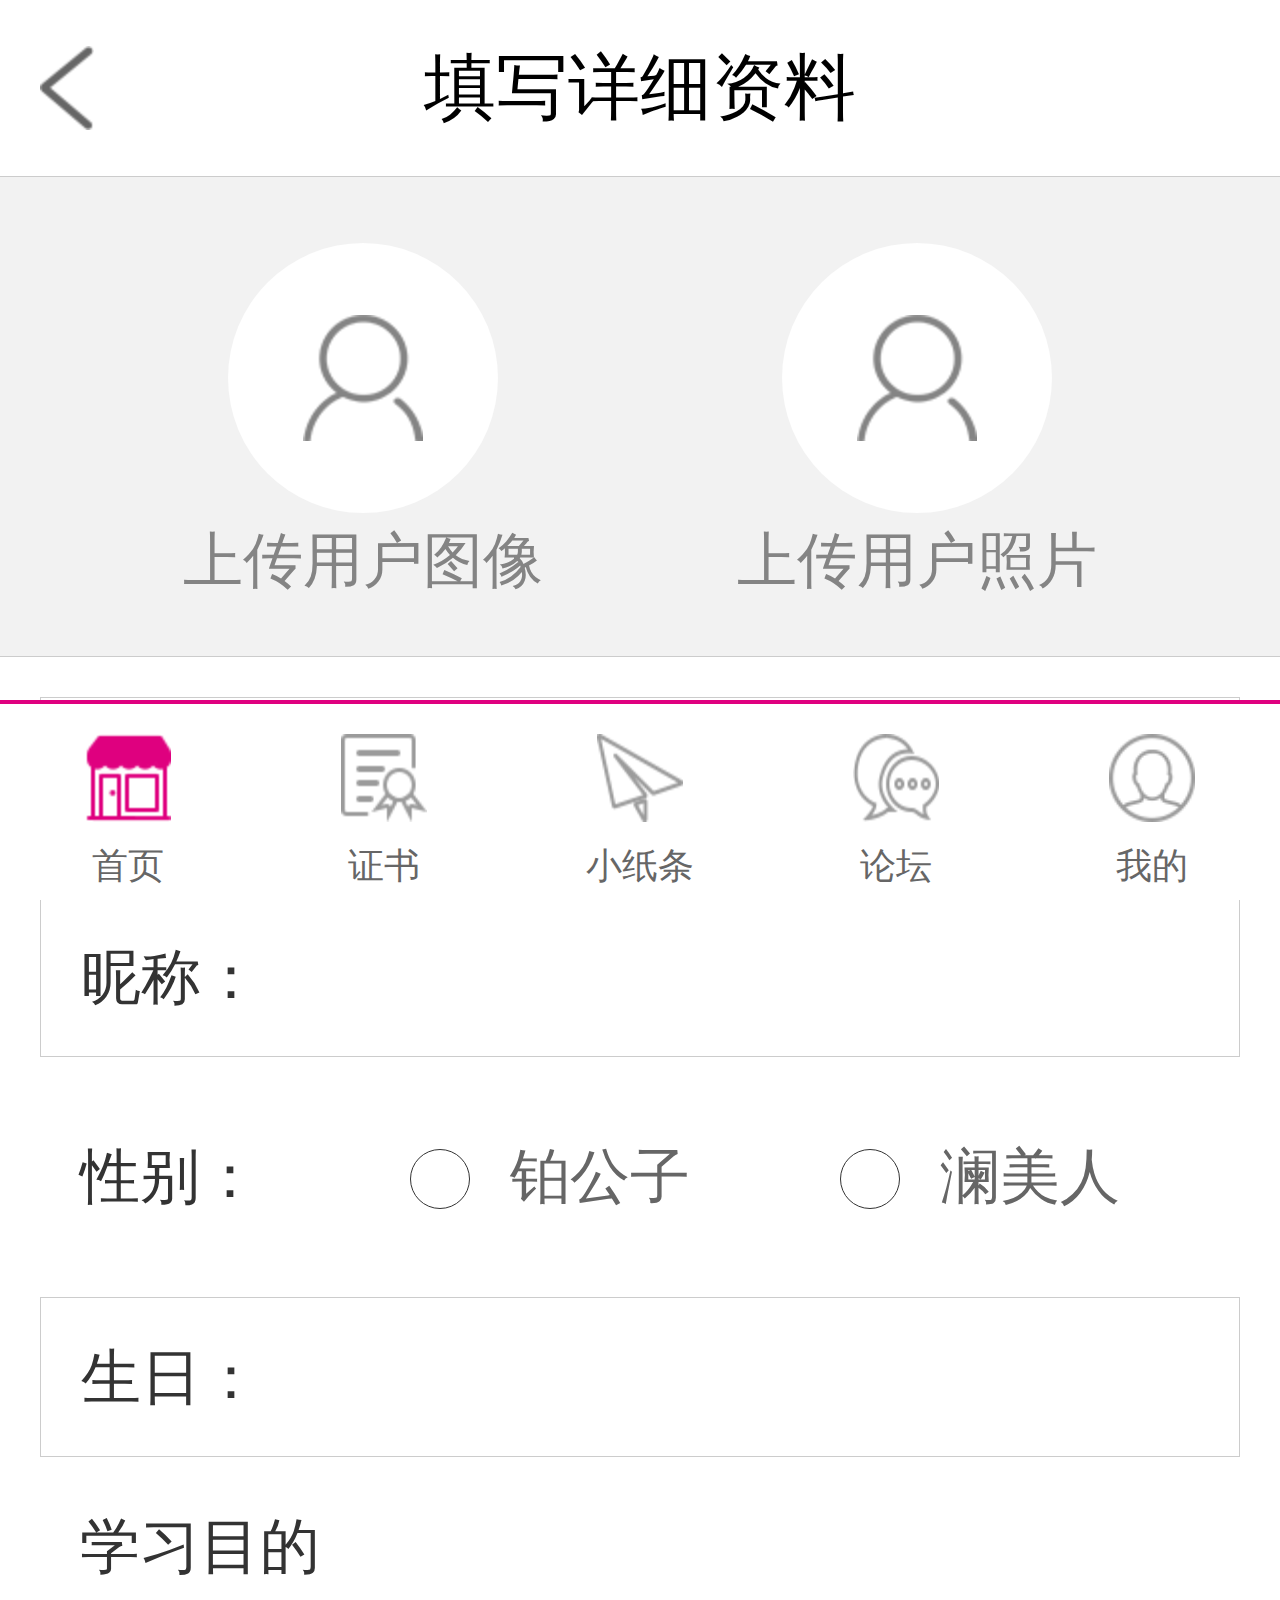
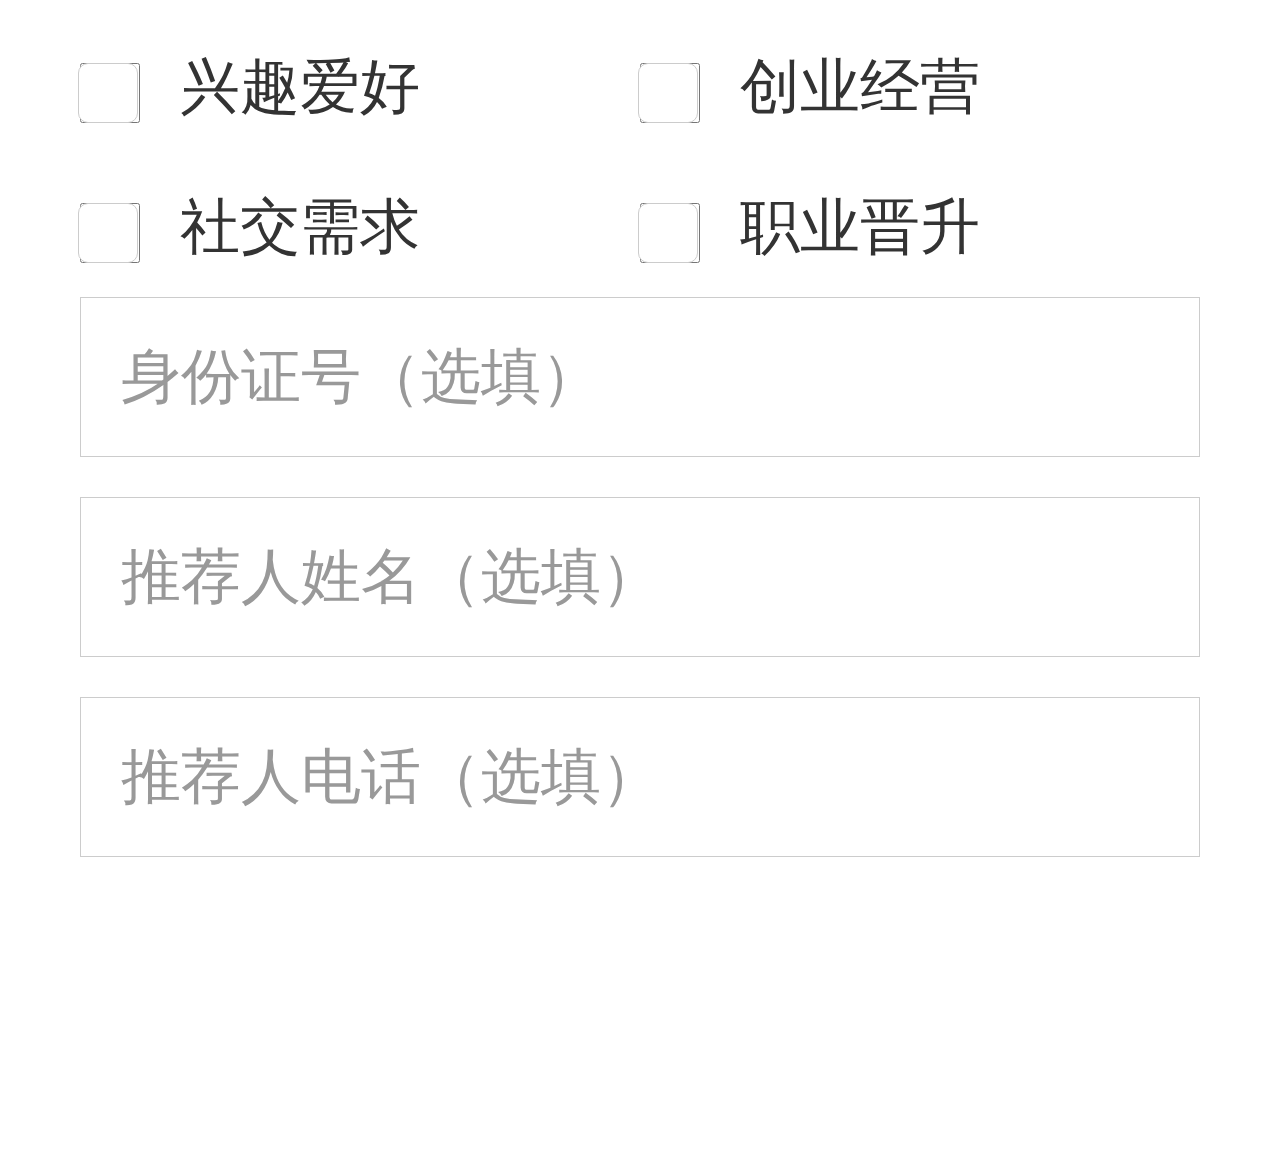
<file: coffee/detail.html>
<!DOCTYPE html>
<html lang="en">
<head>
    <meta charset="UTF-8">
    <meta name="viewport" content="width=device-width,user-scale=1.0,inital-scale=1.0">
    <!--可视区宽度等于设备的宽度，禁止缩放，缩放比例1:1-->
    <meta name="App-config" content="fullscreen=yes,useHistoryState=yes,transition=yes">
    <!--保留系统的一些配置（历史记录，动画效果，全屏-->
    <meta name="app-mobile-web-app-capable" content="yes">
    <!--苹果专有的meta信息，允许网页以app形式运行-->
    <meta name="app-mobile-web-app-status-bar-style" content="black">
    <title>订单付款</title>
    <link rel="stylesheet" href="css/style.css">
    <link rel="stylesheet" href="css/detail.css">
</head>
<body>
<header>
    <a href="javascript:;"><i></i></a>
    <p>填写详细资料</p>
</header>
<form action="">
    <div class="user-img">
        <li><a href="javascript:;"><i></i></a><p>上传用户图像</p></li>
        <li><a href="javascript:;"><i></i></a><p>上传用户照片</p></li>
    </div>
    <div class="form-content">
        <div class="ot-div">姓名：<input type="text"></div>
        <div class="ot-div">昵称：<input type="text"></div>
        <div class="sex">
            <div class="fleft">性别：</div>
            <div class="xx fleft"><a href="javascript:;"><i></i>铂公子</a></div>
            <div class="xx fleft"><a href="javascript:;"><i></i>澜美人</a></div>
        </div>
        <div class="ot-div">生日：<input type="text"></div>
        <div class="purpose">
            <p>学习目的</p>
            <ul>
                <li><input type="checkbox" id="a1"><i></i><label for="a1">兴趣爱好</label></li>
                <li><input type="checkbox" id="a2"><i></i><label for="a2">创业经营</label></li>
                <li><input type="checkbox" id="a3"><i></i><label for="a3">社交需求</label></li>
                <li><input type="checkbox" id="a4"><i></i><label for="a4">职业晋升</label></li>
            </ul>
        </div>
        <div class="more">
            <input type="text" value="身份证号（选填）">
            <input type="text" value="推荐人姓名（选填）">
            <input type="text" value="推荐人电话（选填）">
        </div>
    </div>
</form>
<div class="whitespace"></div>
<footer>
    <nav>
        <li><a href="javascript:;"><i></i><p>首页</p></a></li>
        <li><a href="javascript:;"><i></i><p>证书</p></a></li>
        <li><a href="javascript:;"><i></i><p>小纸条</p></a></li>
        <li><a href="javascript:;"><i></i><p>论坛</p></a></li>
        <li><a href="javascript:;"><i></i><p>我的</p></a></li>
    </nav>
</footer>
</body>
</html>
<script src="js/common.js"></script>
</file>
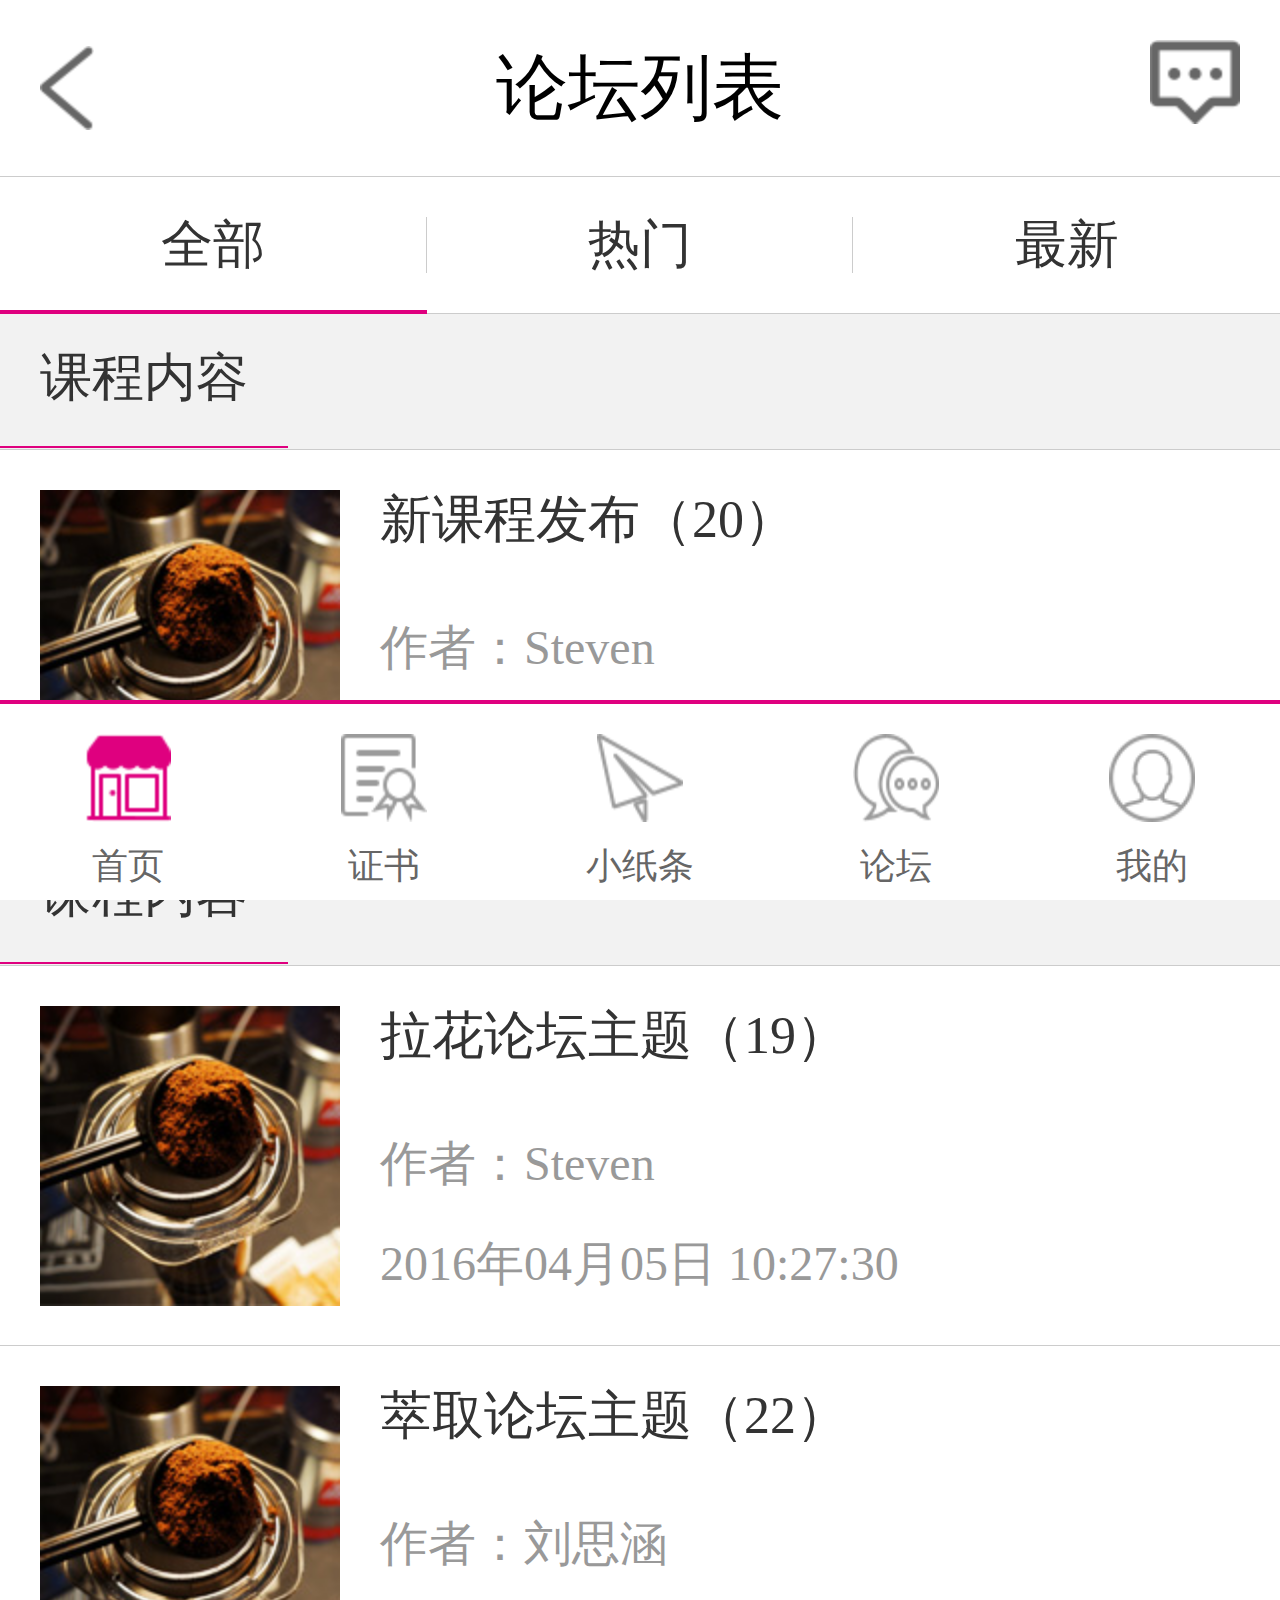
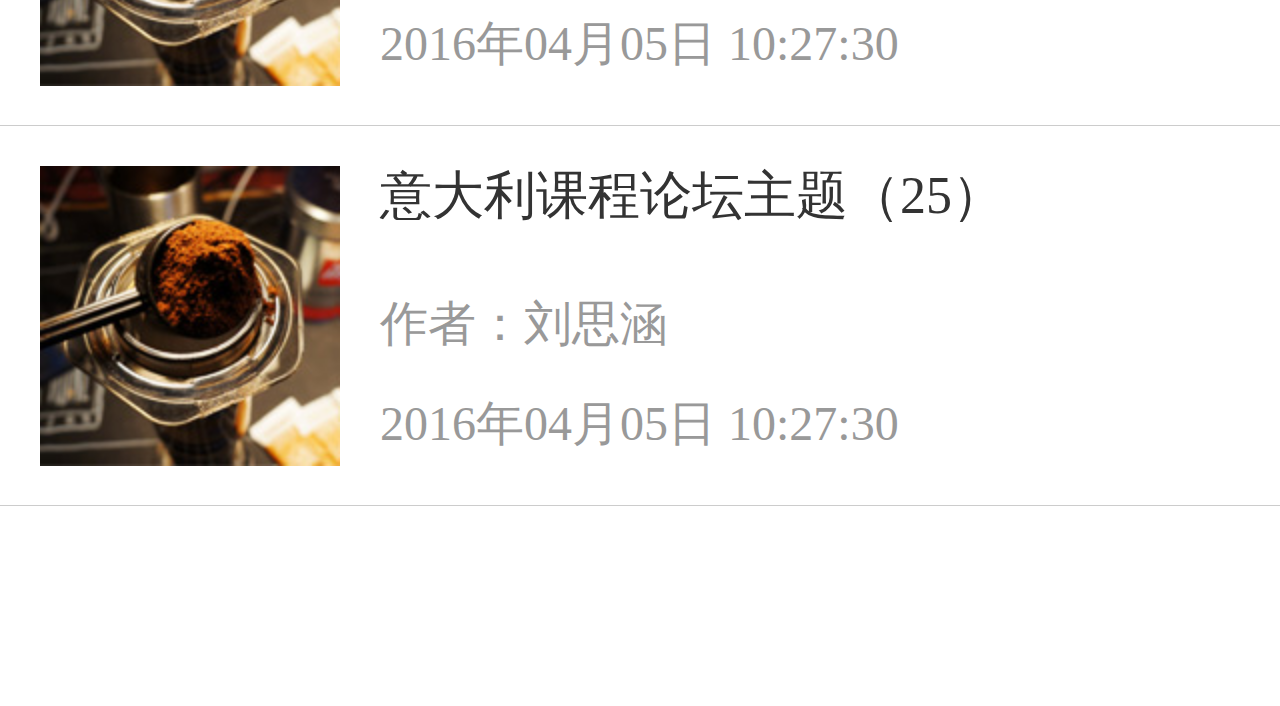
<file: coffee/forumlist.html>
<!DOCTYPE html>
<html lang="en">
<head>
    <meta charset="UTF-8">
    <meta name="viewport" content="width=device-width,user-scale=1.0,inital-scale=1.0">
    <!--可视区宽度等于设备的宽度，禁止缩放，缩放比例1:1-->
    <meta name="App-config" content="fullscreen=yes,useHistoryState=yes,transition=yes">
    <!--保留系统的一些配置（历史记录，动画效果，全屏-->
    <meta name="app-mobile-web-app-capable" content="yes">
    <!--苹果专有的meta信息，允许网页以app形式运行-->
    <meta name="app-mobile-web-app-status-bar-style" content="black">
    <title>咖啡列表</title>
    <link rel="stylesheet" href="css/style.css">
    <link rel="stylesheet" href="css/forumlist.css">
</head>
<body>
<header>
    <a href="javascript:;"><i></i></a>
    <p>论坛列表</p>
    <span></span>
</header>
<ul class="sort">
    <li><a href="javascript:;">全部</a><i></i></li>
    <li><a href="javascript:;">热门</a><i></i></li>
    <li><a href="javascript:;">最新</a></li>
    <p></p>
</ul>
<div class="activity">
    <div class="title">
        <div class="fleft">课程内容</div>
    </div>
    <ul class="tr-list">
        <li>
            <div class="fleft tr-img"></div>
            <div class="fleft tr-content">
                <p class="c-title">新课程发布（20）</p>
                <p class="writer">作者：Steven</p>
                <p class="times">2016年04月05日   10:27:30</p>
            </div>
        </li>
    </ul>
</div>
<div class="activity">
    <div class="title">
        <div class="fleft">课程内容</div>
    </div>
    <ul class="tr-list">
        <li>
            <div class="fleft tr-img"></div>
            <div class="fleft tr-content">
                <p class="c-title">拉花论坛主题（19）</p>
                <p class="writer">作者：Steven</p>
                <p class="times">2016年04月05日   10:27:30</p>
            </div>
        </li>
        <li>
            <div class="fleft tr-img"></div>
            <div class="fleft tr-content">
                <p class="c-title">萃取论坛主题（22）</p>
                <p class="writer">作者：刘思涵</p>
                <p class="times">2016年04月05日   10:27:30</p>
            </div>
        </li>
        <li>
            <div class="fleft tr-img"></div>
            <div class="fleft tr-content">
                <p class="c-title">意大利课程论坛主题（25）</p>
                <p class="writer">作者：刘思涵</p>
                <p class="times">2016年04月05日   10:27:30</p>
            </div>
        </li>
    </ul>
</div>
<div class="whitespace"></div>
<footer>
    <nav>
        <li><a href="javascript:;"><i></i><p>首页</p></a></li>
        <li><a href="javascript:;"><i></i><p>证书</p></a></li>
        <li><a href="javascript:;"><i></i><p>小纸条</p></a></li>
        <li><a href="javascript:;"><i></i><p>论坛</p></a></li>
        <li><a href="javascript:;"><i></i><p>我的</p></a></li>
    </nav>
</footer>
</body>
</html>
<script src="js/common.js"></script>
</file>
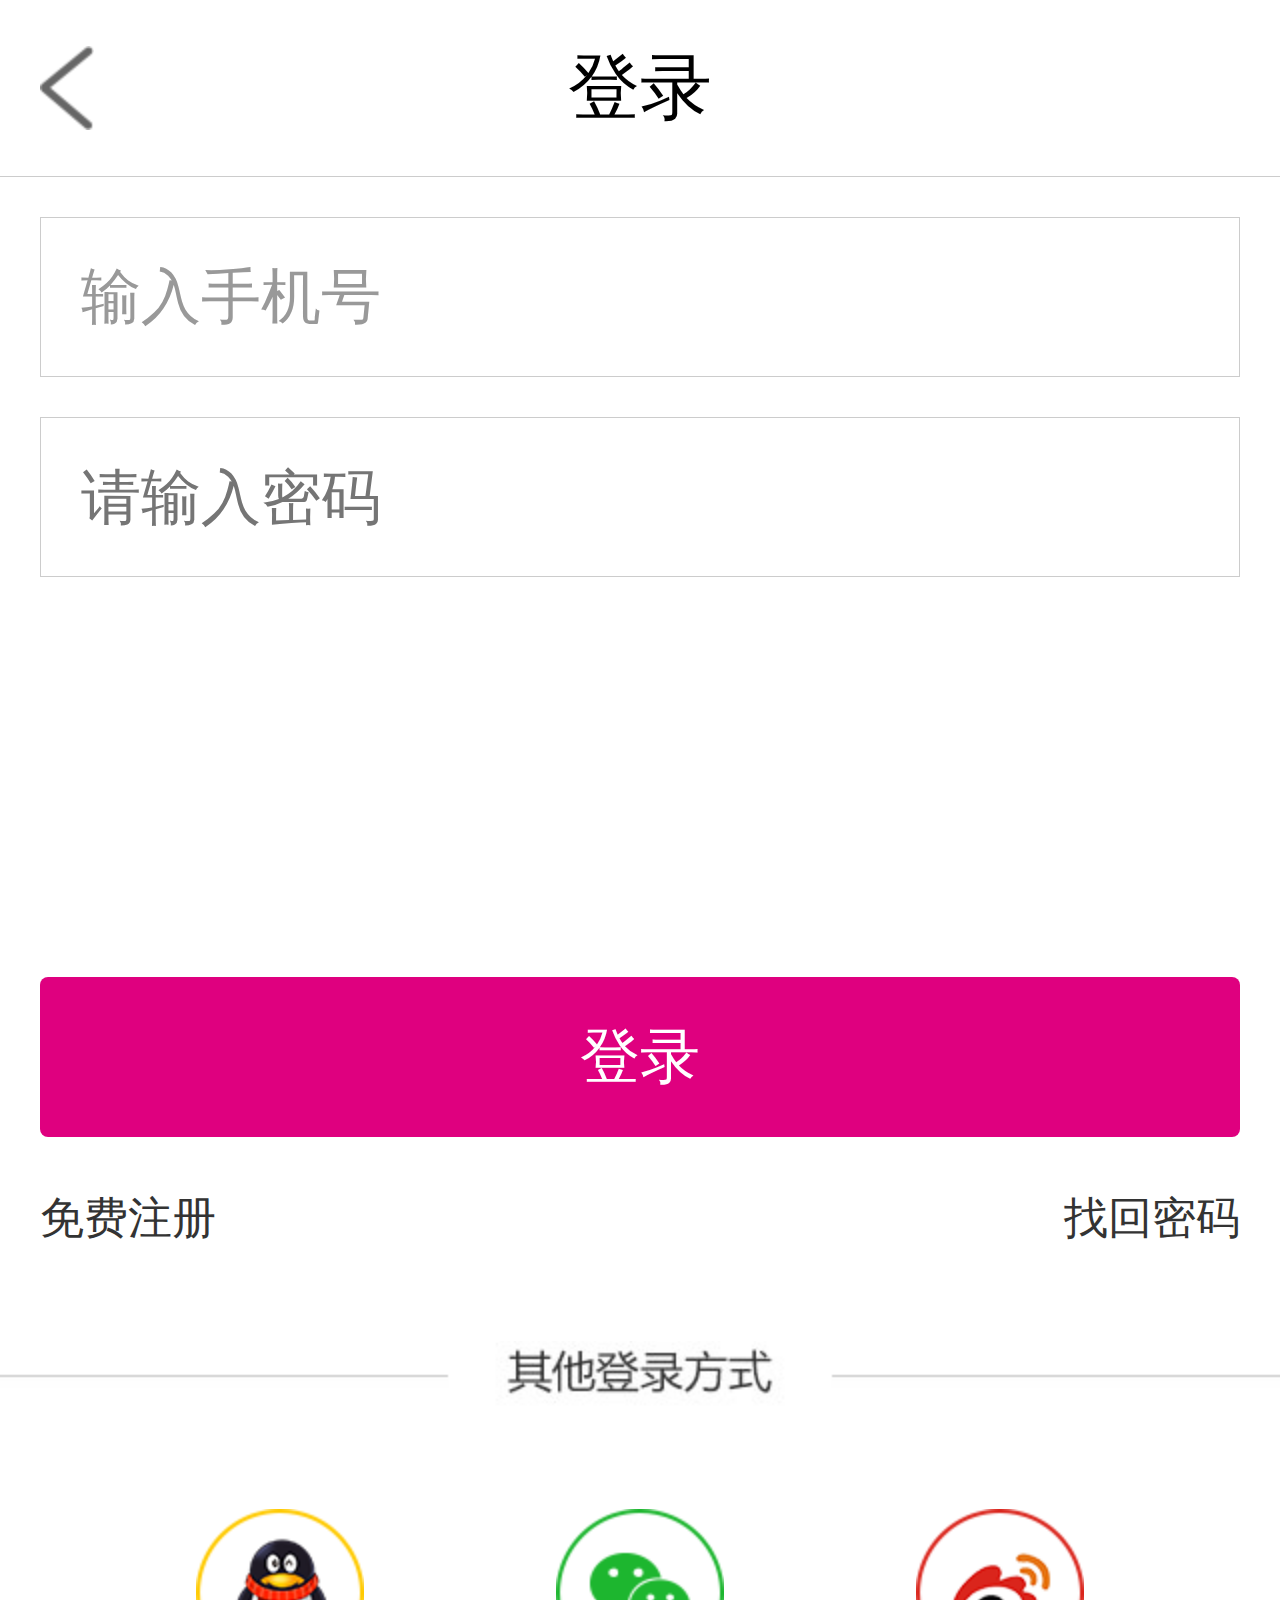
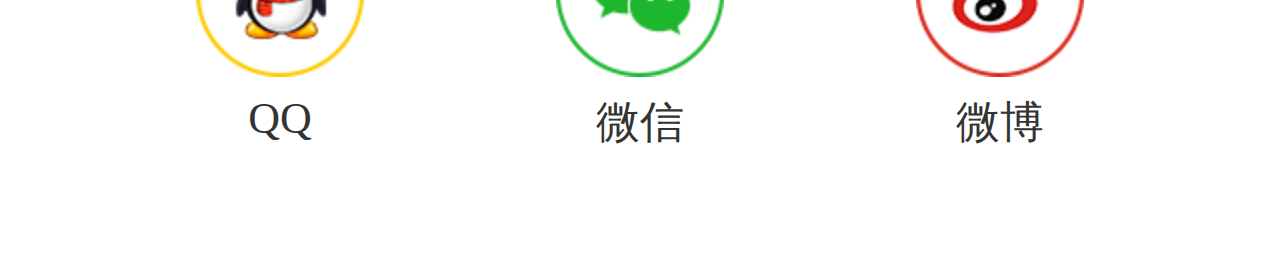
<file: coffee/login.html>
<!DOCTYPE html>
<html lang="en">
<head>
    <meta charset="UTF-8">
    <meta name="viewport" content="width=device-width,user-scale=1.0,inital-scale=1.0">
    <!--可视区宽度等于设备的宽度，禁止缩放，缩放比例1:1-->
    <meta name="App-config" content="fullscreen=yes,useHistoryState=yes,transition=yes">
    <!--保留系统的一些配置（历史记录，动画效果，全屏-->
    <meta name="app-mobile-web-app-capable" content="yes">
    <!--苹果专有的meta信息，允许网页以app形式运行-->
    <meta name="app-mobile-web-app-status-bar-style" content="black">
    <title>登录</title>
    <link rel="stylesheet" href="css/style.css">
    <link rel="stylesheet" href="css/login.css">
</head>
<body>
<header>
    <a href="javascript:;"><i></i></a>
    <p>登录</p>
</header>
<form class="content">
    <input type="text" value="输入手机号">
    <input type="password" placeholder="请输入密码">
    <button>登录</button>
</form>
<div class="c-m">
    <p class="fleft"><a href="javascirpt:;">免费注册</a></p>
    <p class="fright"><a href="javascirpt:;">找回密码</a></p>
</div>
<div class="login-mode">
    <img src="images/login-mode.jpg" alt="">
</div>
<div class="cooperation">
    <ul class="content">
        <li><a href="javascript:;"></a><p>QQ</p></li>
        <li><a href="javascript:;"></a><p>微信</p></li>
        <li><a href="javascript:;"></a><p>微博</p></li>
    </ul>
</div>
</body>
</html>
<script src="js/common.js"></script>
</file>
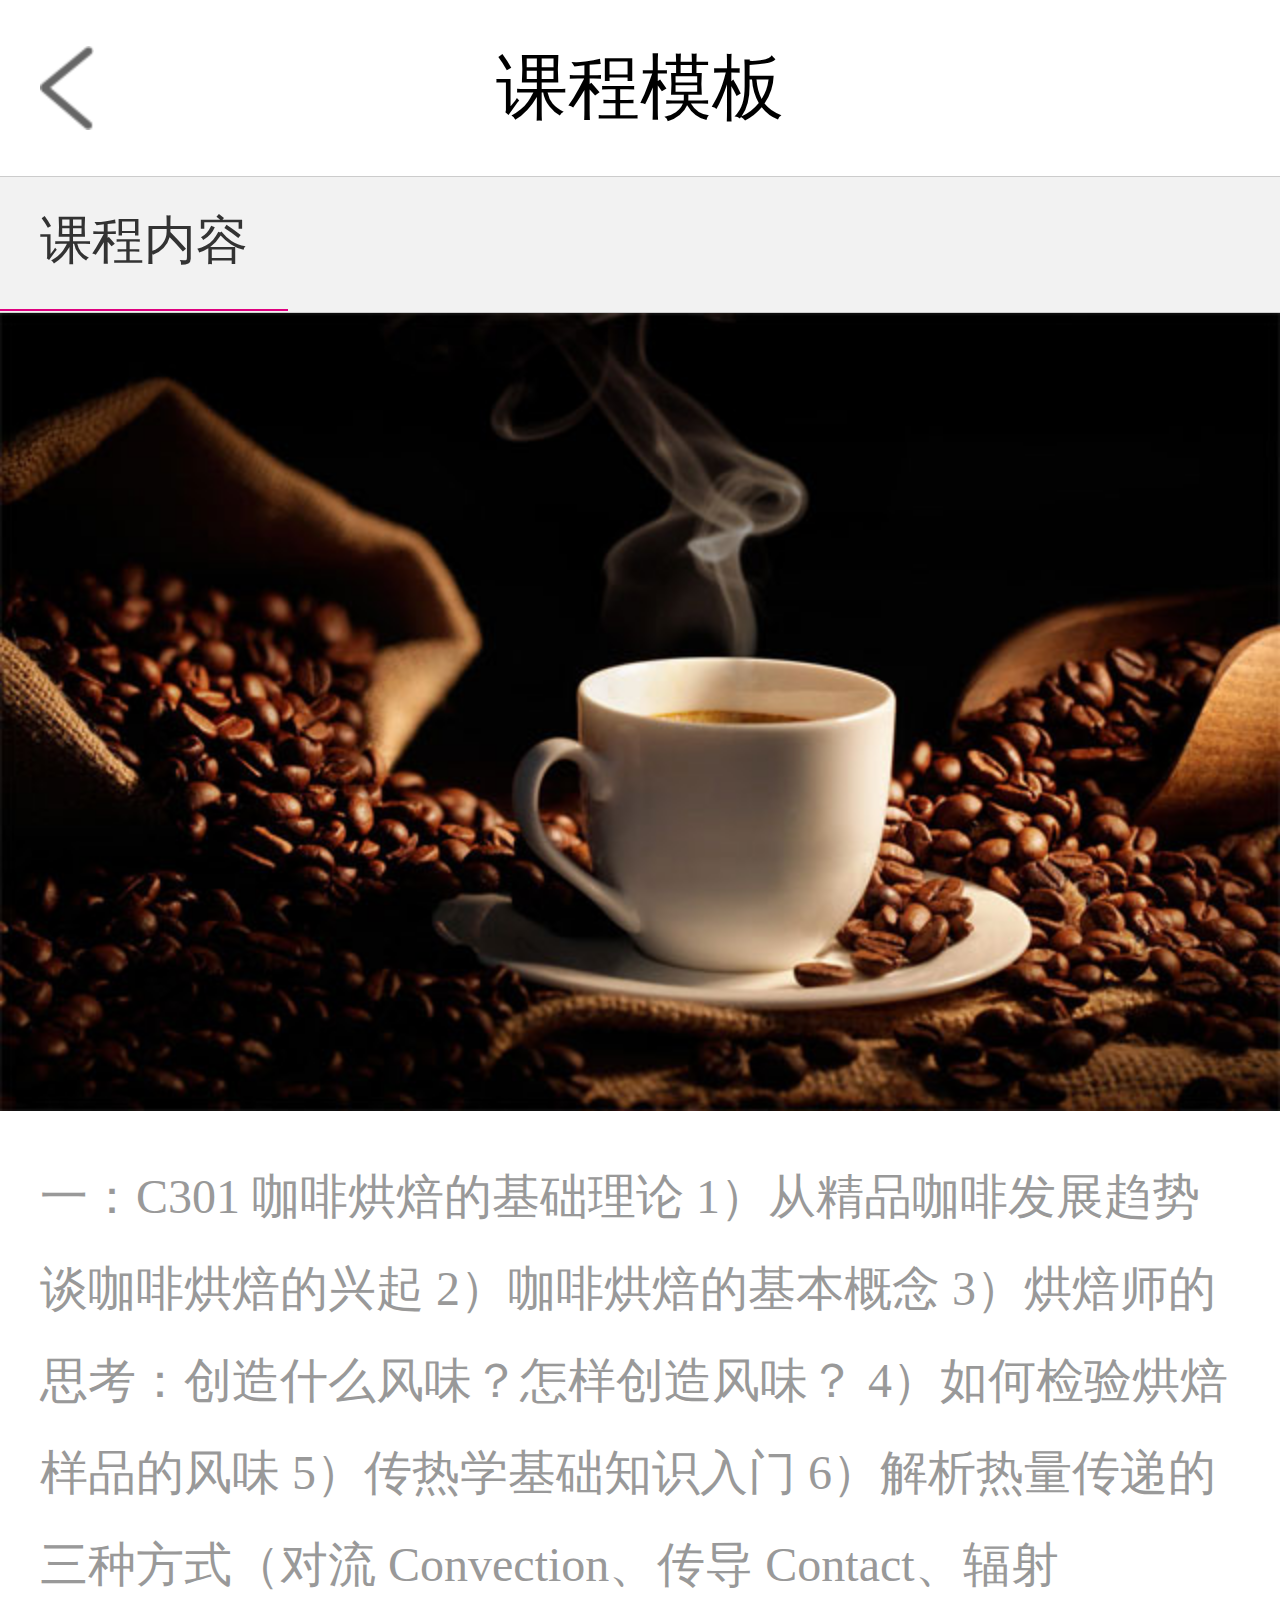
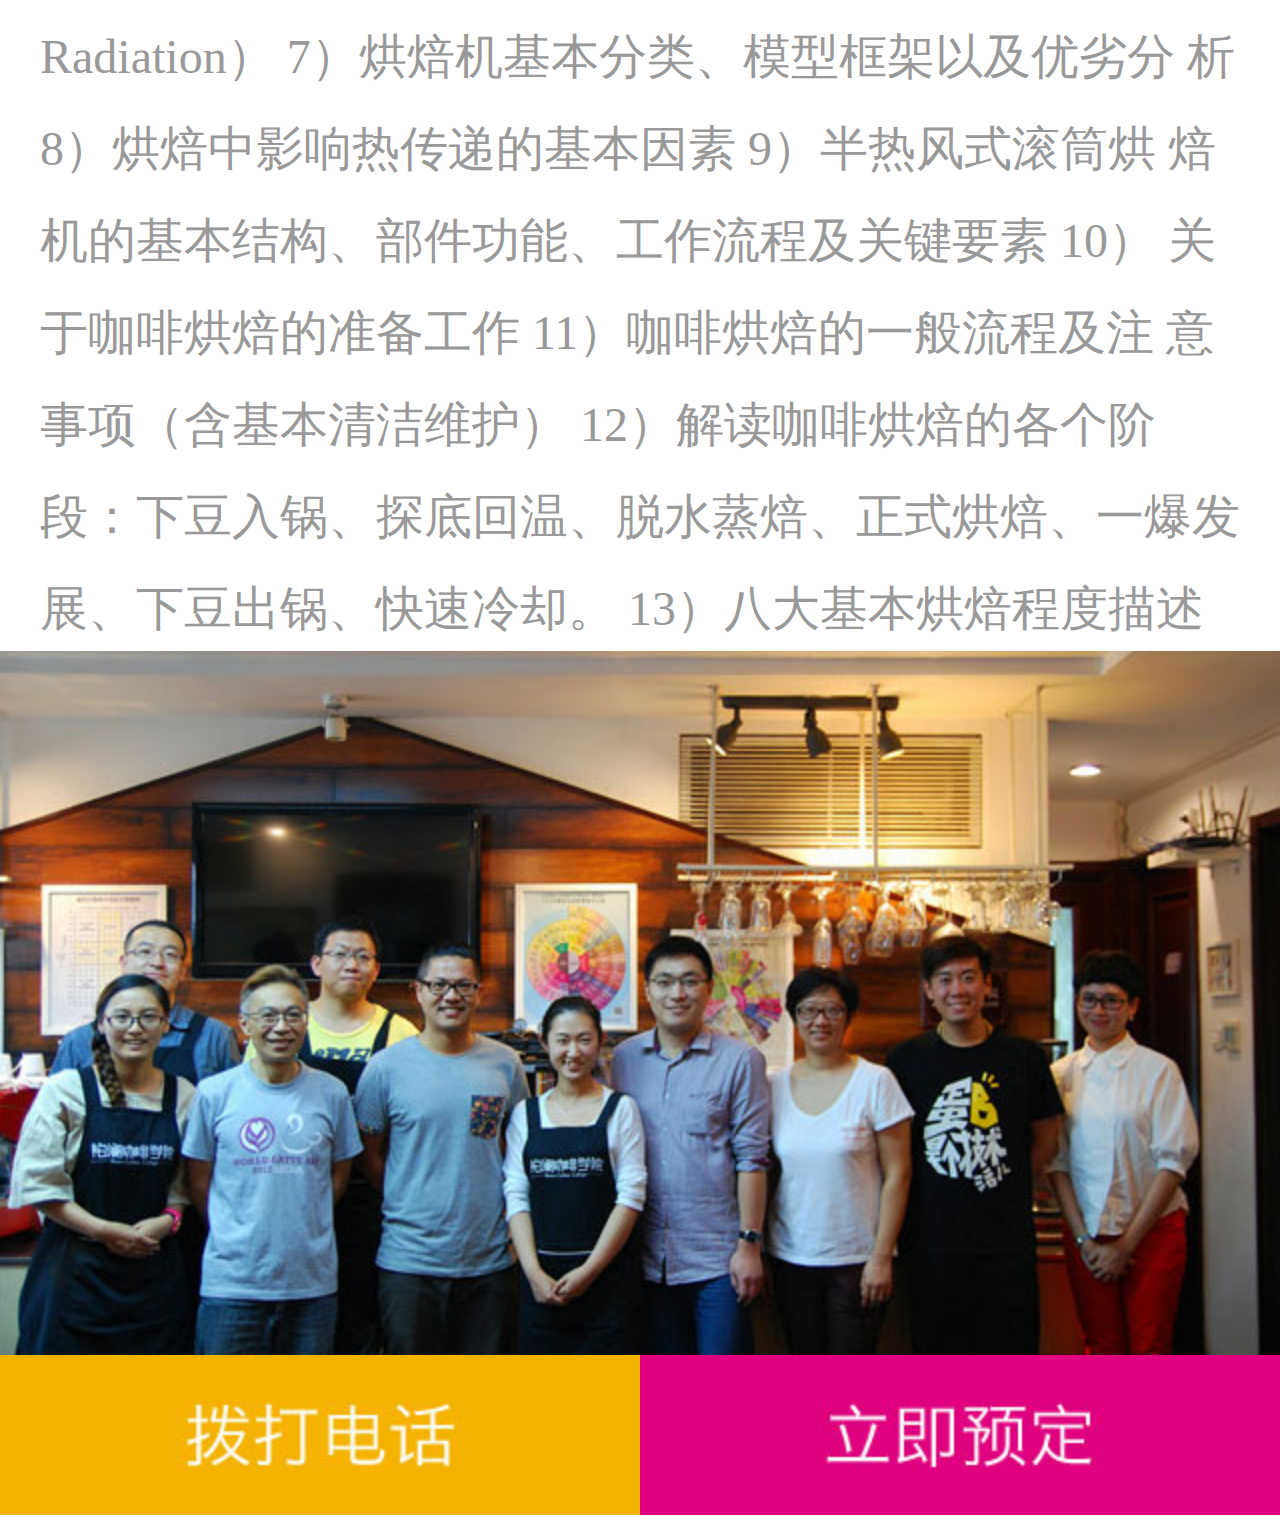
<file: coffee/mould.html>
<!DOCTYPE html>
<html lang="en">
<head>
    <meta charset="UTF-8">
    <meta name="viewport" content="width=device-width,user-scale=1.0,inital-scale=1.0">
    <!--可视区宽度等于设备的宽度，禁止缩放，缩放比例1:1-->
    <meta name="App-config" content="fullscreen=yes,useHistoryState=yes,transition=yes">
    <!--保留系统的一些配置（历史记录，动画效果，全屏-->
    <meta name="app-mobile-web-app-capable" content="yes">
    <!--苹果专有的meta信息，允许网页以app形式运行-->
    <meta name="app-mobile-web-app-status-bar-style" content="black">
    <title>课程列表</title>
    <link rel="stylesheet" href="css/style.css">
    <link rel="stylesheet" href="css/mould.css">
</head>
<body>
<header>
    <a href="javascript:;"><i></i></a>
    <p>课程模板</p>
</header>
<div class="title">
    <div class="fleft">课程内容</div>
</div>
<div class="banner1">
    <img src="images/banner5.jpg" alt="">
</div>
<div class="content">
    <p>一：C301 咖啡烘焙的基础理论 1）从精品咖啡发展趋势
        谈咖啡烘焙的兴起 2）咖啡烘焙的基本概念 3）烘焙师的
        思考：创造什么风味？怎样创造风味？ 4）如何检验烘焙
        样品的风味 5）传热学基础知识入门 6）解析热量传递的
        三种方式（对流 Convection、传导 Contact、辐射
        Radiation） 7）烘焙机基本分类、模型框架以及优劣分
        析 8）烘焙中影响热传递的基本因素 9）半热风式滚筒烘
        焙机的基本结构、部件功能、工作流程及关键要素 10）
        关于咖啡烘焙的准备工作 11）咖啡烘焙的一般流程及注
        意事项（含基本清洁维护） 12）解读咖啡烘焙的各个阶
        段：下豆入锅、探底回温、脱水蒸焙、正式烘焙、一爆发
        展、下豆出锅、快速冷却。 13）八大基本烘焙程度描述</p>
</div>
<div class="family">
    <img src="images/family.jpg" alt="">
</div>
<ul class="contect">
    <li><a href="javascript:;"><img src="images/contect1.jpg" alt=""></a></li>
    <li><a href="javascript:;"><img src="images/contect2.jpg" alt=""></a></li>
</ul>
</body>
</html>
<script src="js/common.js"></script>
</file>
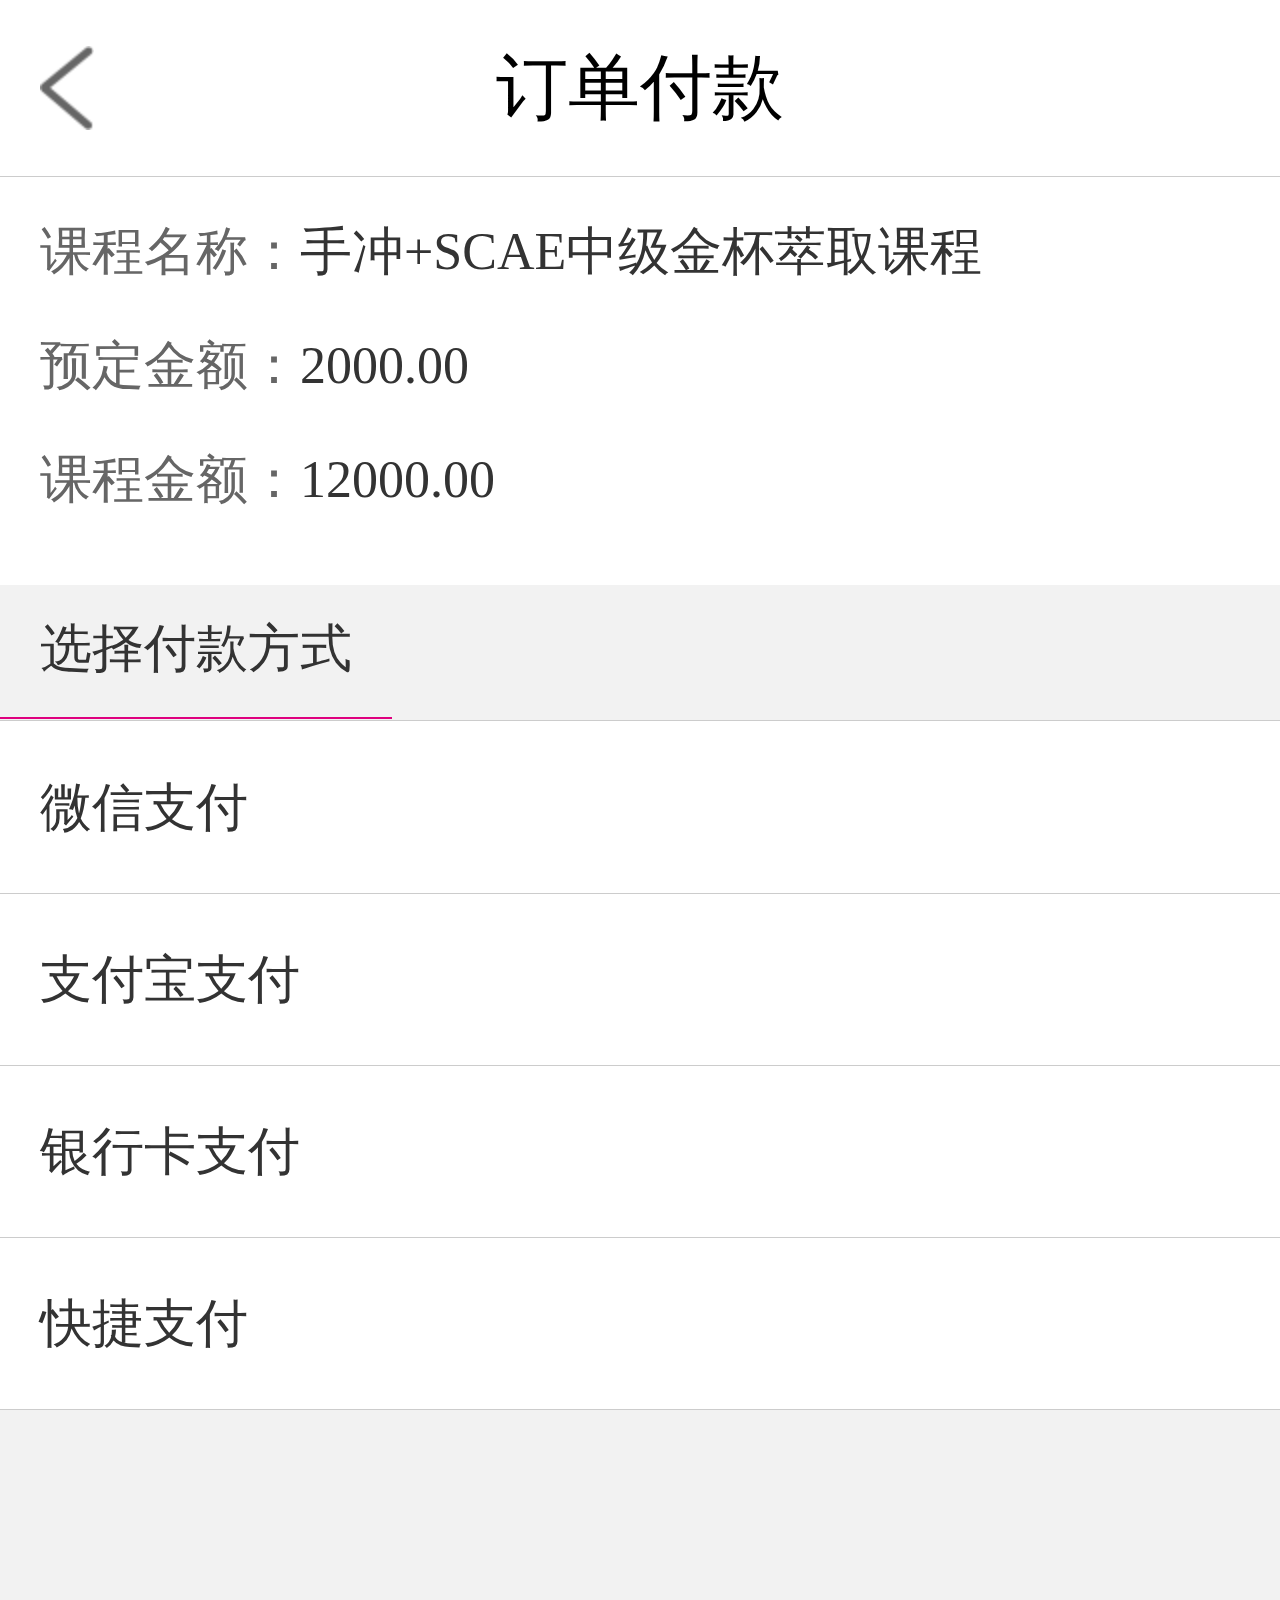
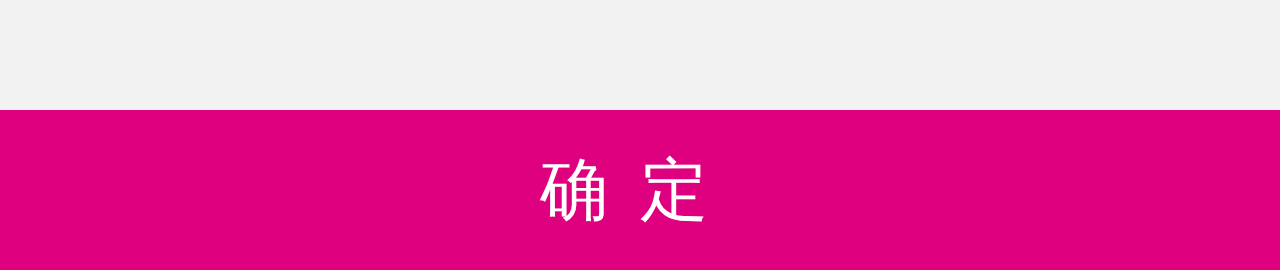
<file: coffee/orderpay-m.html>
<!DOCTYPE html>
<html lang="en">
<head>
    <meta charset="UTF-8">
    <meta name="viewport" content="width=device-width,user-scale=1.0,inital-scale=1.0">
    <!--可视区宽度等于设备的宽度，禁止缩放，缩放比例1:1-->
    <meta name="App-config" content="fullscreen=yes,useHistoryState=yes,transition=yes">
    <!--保留系统的一些配置（历史记录，动画效果，全屏-->
    <meta name="app-mobile-web-app-capable" content="yes">
    <!--苹果专有的meta信息，允许网页以app形式运行-->
    <meta name="app-mobile-web-app-status-bar-style" content="black">
    <title>订单付款</title>
    <link rel="stylesheet" href="css/style.css">
    <link rel="stylesheet" href="css/orderpay-m.css">
</head>
<body>
<header>
    <a href="javascript:;"><i></i></a>
    <p>订单付款</p>
</header>
<div class="order-content">
    <p>课程名称：<span>手冲+SCAE中级金杯萃取课程</span></p>
    <p>预定金额：<span>2000.00</span></p>
    <p>课程金额：<span>12000.00</span></p>
</div>
<div class="title">
    <div class="fleft">选择付款方式</div>
</div>
<ul class="paymode">
    <li><a href="javascript:;">微信支付</a><i></i></li>
    <li><a href="javascript:;">支付宝支付</a><i></i></li>
    <li><a href="javascript:;">银行卡支付</a><i></i></li>
    <li><a href="javascript:;">快捷支付</a><i></i></li>
</ul>
<div class="grayspace"></div>
<div class="submit"><button>确定</button></div>
</body>
</html>
<script src="js/common.js"></script>
</file>
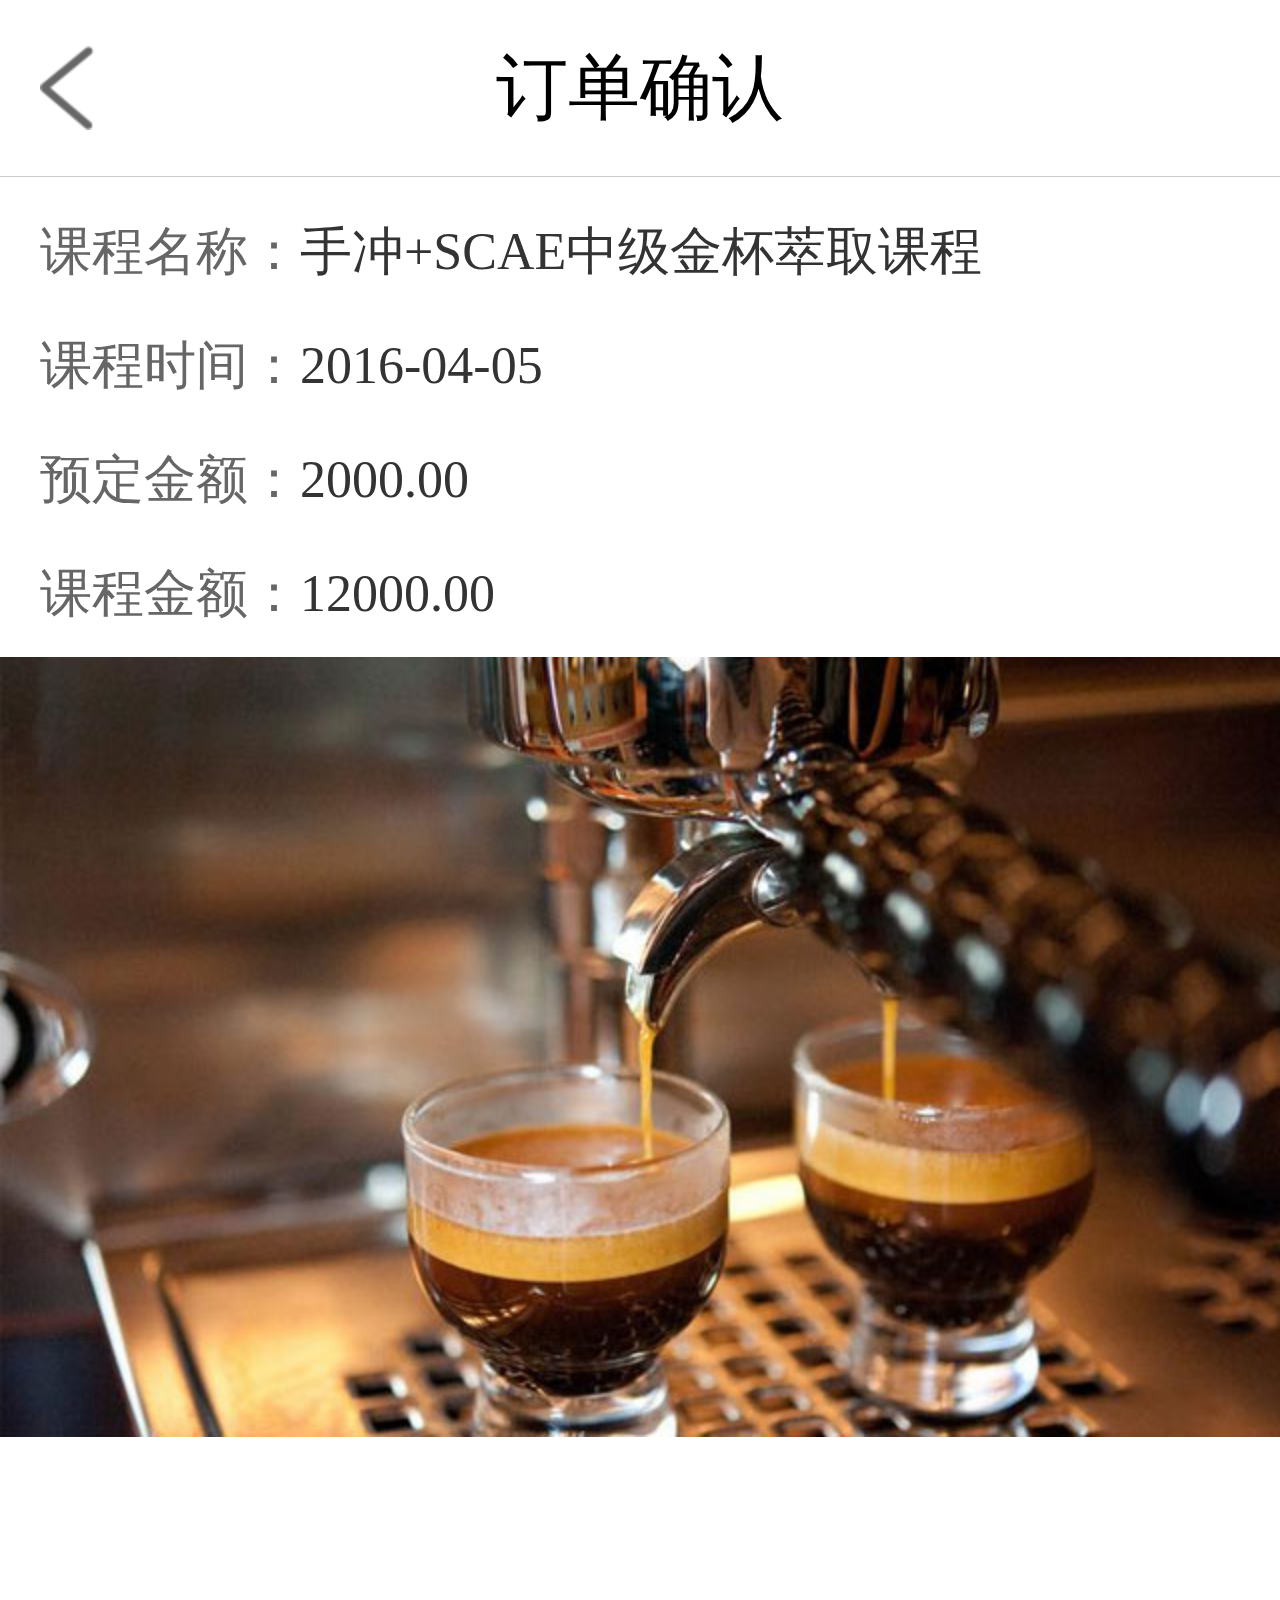
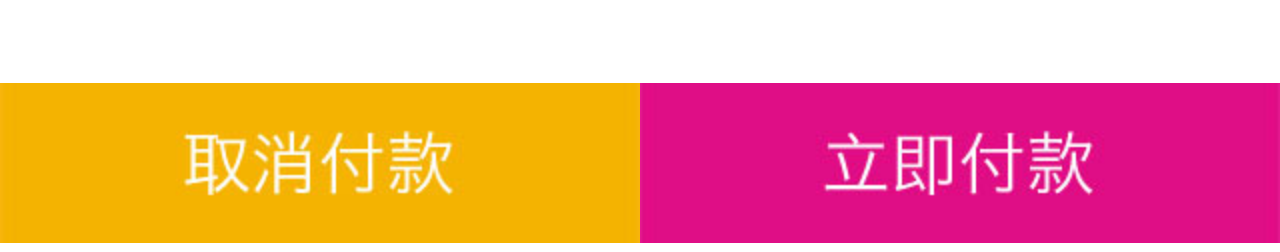
<file: coffee/orderpay.html>
<!DOCTYPE html>
<html lang="en">
<head>
    <meta charset="UTF-8">
    <meta name="viewport" content="width=device-width,user-scale=1.0,inital-scale=1.0">
    <!--可视区宽度等于设备的宽度，禁止缩放，缩放比例1:1-->
    <meta name="App-config" content="fullscreen=yes,useHistoryState=yes,transition=yes">
    <!--保留系统的一些配置（历史记录，动画效果，全屏-->
    <meta name="app-mobile-web-app-capable" content="yes">
    <!--苹果专有的meta信息，允许网页以app形式运行-->
    <meta name="app-mobile-web-app-status-bar-style" content="black">
    <title>订单付款</title>
    <link rel="stylesheet" href="css/style.css">
    <link rel="stylesheet" href="css/orderpay.css">
</head>
<body>
<header>
    <a href="javascript:;"><i></i></a>
    <p>订单确认</p>
</header>
<div class="order-content">
    <p>课程名称：<span>手冲+SCAE中级金杯萃取课程</span></p>
    <p>课程时间：<span>2016-04-05</span></p>
    <p>预定金额：<span>2000.00</span></p>
    <p>课程金额：<span>12000.00</span></p>
</div>
<div class="banner">
    <img src="images/banner7.jpg" alt="">
</div>
<ul class="contect">
    <li><a href="javascript:;"><img src="images/c-pay.jpg" alt=""></a></li>
    <li><a href="javascript:;"><img src="images/ao-pay.jpg" alt=""></a></li>
</ul>
</body>
</html>
<script src="js/common.js"></script>
</file>
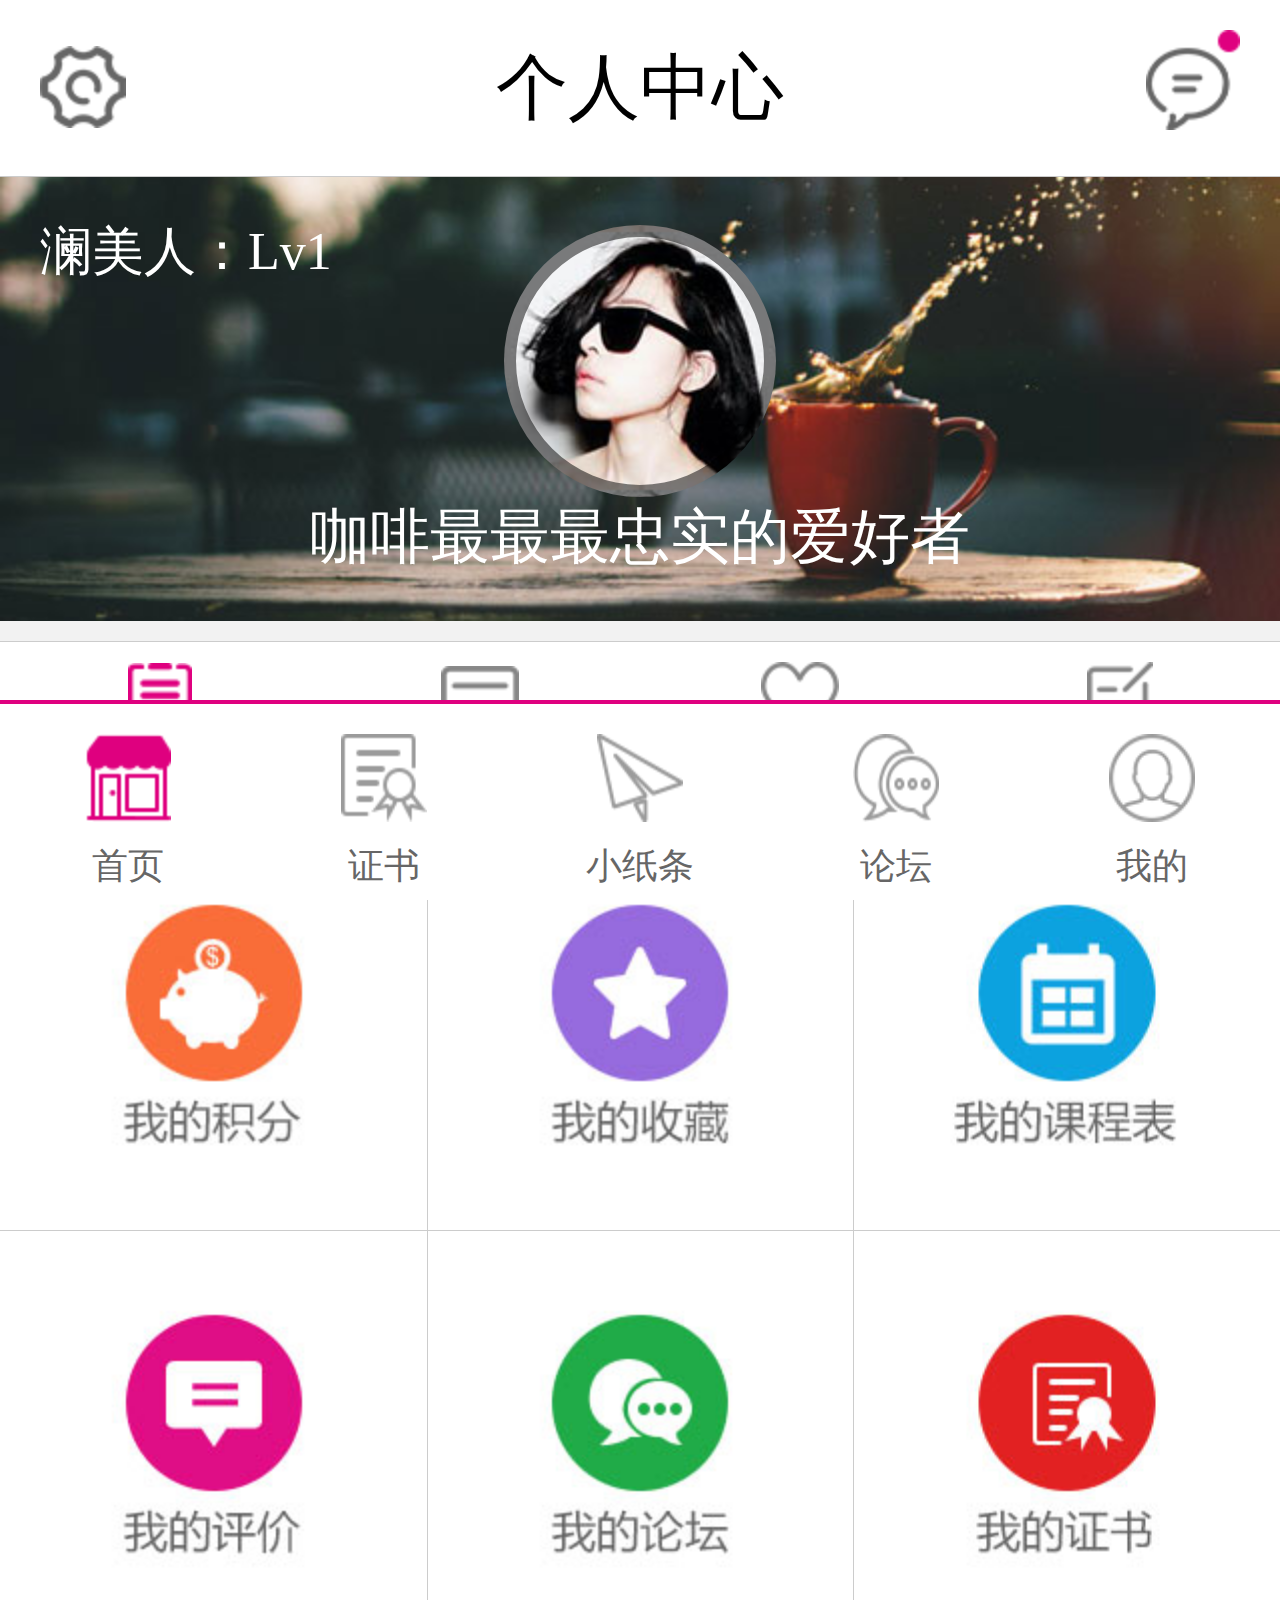
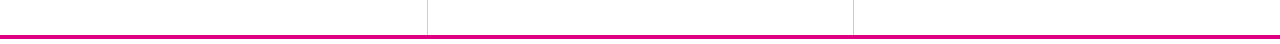
<file: coffee/p-center.html>
<!DOCTYPE html>
<html lang="en">
<head>
    <meta charset="UTF-8">
    <meta name="viewport" content="width=device-width,user-scale=1.0,inital-scale=1.0">
    <!--可视区宽度等于设备的宽度，禁止缩放，缩放比例1:1-->
    <meta name="App-config" content="fullscreen=yes,useHistoryState=yes,transition=yes">
    <!--保留系统的一些配置（历史记录，动画效果，全屏-->
    <meta name="app-mobile-web-app-capable" content="yes">
    <!--苹果专有的meta信息，允许网页以app形式运行-->
    <meta name="app-mobile-web-app-status-bar-style" content="black">
    <title>Title</title>
    <link rel="stylesheet" href="css/style.css">
    <link rel="stylesheet" href="css/p-center.css">
</head>
<body>
<header>
    <a href="javascript:;"><i></i></a>
    <p>个人中心</p>
    <span></span>
</header>
<div class="user-content">
    <span>澜美人：Lv1</span>
    <i></i>
    <p>咖啡最最最忠实的爱好者</p>
</div>
<div class="grey-space"></div>
<ul class="nav">
    <li><a href="javascript:;"><i></i><span>全部订单</span></a><b></b></li>
    <li><a href="javascript:;"><i></i><span>待付款</span></a><b></b></li>
    <li><a href="javascript:;"><i></i><span>已付款</span></a><b></b></li>
    <li><a href="javascript:;"><i></i><span>待评价</span></a></li>
</ul>
<ul class="my-content">
    <li><a href="javascirpt:;"><img src="images/m-integral.jpg" alt=""></a></li>
    <li><a href="javascirpt:;"><img src="images/m-collect.jpg" alt=""></a></li>
    <li><a href="javascirpt:;"><img src="images/timetable.jpg" alt=""></a></li>
    <li><a href="javascirpt:;"><img src="images/m-evaluate.jpg" alt=""></a></li>
    <li><a href="javascirpt:;"><img src="images/m-forum.jpg" alt=""></a></li>
    <li><a href="javascirpt:;"><img src="images/m-certificate.jpg" alt=""></a></li>
</ul>
<footer>
    <nav>
        <li><a href="javascript:;"><i></i><p>首页</p></a></li>
        <li><a href="javascript:;"><i></i><p>证书</p></a></li>
        <li><a href="javascript:;"><i></i><p>小纸条</p></a></li>
        <li><a href="javascript:;"><i></i><p>论坛</p></a></li>
        <li><a href="javascript:;"><i></i><p>我的</p></a></li>
    </nav>
</footer>
</body>
</html>
<script src="js/common.js"></script>
</file>
<file: coffee/css/style.css>
html {
  width: 100%;
  font-size: 100px;
  outline: 0;
  -webkit-text-size-adjust: none;
}
body {
  font-family: "微软雅黑", "黑体";
  color: #666;
  background: #fff;
  padding: 0px;
  margin: 0px;
  -webkit-user-select: none;
  font-size: 0.18rem;
}
body,
input,
textarea,
select,
button,
table {
  padding: 0px;
  margin: 0px;
  font-size: 0.18rem;
}
input,
select,
button {
  -webkit-tap-highlight-color: rgba(0, 0, 0, 0);
  -webkit-tap-highlight-color: transparent;
  border-radius: 0px;
  border: 0;
}
a,
button,
input {
  outline: none;
  text-decoration: none;
}
a {
  text-decoration: none;
  color: #666;
  padding: 0px;
  margin: 0px;
  -webkit-tap-highlight-color: transparent;
}
.fleft {
  float: left;
}
.fright {
  float: right;
}
.hide {
  display: none;
}
.m10 {
  margin: 0.1rem;
}
.mt10 {
  margin-top: 0.1rem;
}
.mt_15 {
  margin-top: 0.15rem;
}
.mt_20 {
  margin-top: 0.2rem;
}
.mr_10 {
  margin-right: 0.1rem;
}
.pt_10 {
  padding-top: 0.1rem;
}
.pb_10 {
  padding-bottom: 0.1rem;
}
table {
  border-collapse: collapse;
  border-spacing: 0;
}
fieldset,
img,
iframe {
  border: 0;
}
:focus {
  outline: 0;
}
address,
caption,
cite,
code,
dfn,
em,
strong,
th,
var {
  font-weight: normal;
  font-style: normal;
}
ol,
ul {
  list-style: none;
  padding: 0px;
  margin: 0px;
}
li {
  list-style: none;
  padding: 0px;
  margin: 0px;
}
dl,
dd,
dt {
  padding: 0px;
  margin: 0px;
}
p {
  padding: 0px;
  margin: 0px;
}
caption,
th {
  text-align: left;
}
h1,
h2,
h3,
h4,
h5,
h6 {
  font-size: 100%;
  font-weight: normal;
}
blockquote:before,
blockquote:after,
q:before,
q:after {
  content: '';
}
abbr,
acronym {
  border: 0;
  font-variant: normal;
}
sup {
  vertical-align: text-top;
}
sub {
  vertical-align: text-bottom;
}
input,
textarea,
select {
  *font-size: 100%;
}
legend {
  color: #000;
}
.clearfix {
  zoom: 1;
}
.clearfix:after {
  display: block;
  clear: both;
  content: '';
}
textarea {
  resize: none;
}
i {
  font-style: normal;
}
em {
  font-style: normal;
}
.pl_10 {
  padding-left: 0.1rem;
}
.pr_10 {
  padding-right: 0.1rem;
}
.p_10div {
  padding: 0.1rem;
}
.p_l_r10div {
  padding-left: 0.1rem;
  padding-right: 0.1rem;
}
.dy_dd {
  overflow: hidden;
  text-overflow: ellipsis;
  white-space: nowrap;
}
.w_bfb {
  width: 100%;
  margin: 0 auto;
}
.w_bfb01 {
  width: 100%;
  float: left;
}
dl,
dt {
  padding: 0px;
  margin: 0px;
}
.del_x {
  text-decoration: line-through;
}
.ad_01 {
  padding-top: 0.1rem;
  width: 100%;
  float: left;
  background: #fff;
}
.ad_01 img {
  width: 100%;
  float: left;
}
.ad_02 {
  width: 100%;
  float: left;
}
.ad_02 img {
  width: 100%;
  float: left;
}
.relative_dw {
  position: relative;
}
.jzxs {
  text-align: center;
}
.box_sizing {
  -webkit-box-sizing: border-box;
  -moz-box-sizing: border-box;
  -ms-box-sizing: border-box;
  box-sizing: border-box;
}
/*公共样式结束*/
header {
  width: 100%;
  height: 0.88rem;
  line-height: 0.88rem;
  border-bottom: 1px solid #ccc;
  position: relative;
}
header a {
  display: block;
  position: absolute;
  height: 100%;
  width: 0.67rem;
}
header a i {
  display: block;
  background-image: url("../images/return.png");
  background-size: 100% 100%;
  float: left;
  width: 0.27rem;
  height: 0.42rem;
  margin-top: 0.23rem;
  margin-left: 0.2rem;
}
header p {
  font-size: 0.36rem;
  text-align: center;
  color: #000;
}
header span {
  position: absolute;
  right: 0.2rem;
  top: 0.2rem;
  display: block;
  background-image: url("../images/star.png");
  width: 0.44rem;
  height: 0.42rem;
  background-size: 100% 100%;
}
footer {
  width: 100%;
  height: 1rem;
  position: fixed;
  left: 0;
  bottom: 0;
  background: #fff;
}
footer nav {
  border-top: 0.02rem solid #df007f;
  height: 100%;
  box-sizing: border-box;
  width: 100%;
}
footer nav li {
  float: left;
  width: 20%;
  text-align: center;
  height: 100%;
}
footer nav li a {
  display: block;
  width: 100%;
  height: 100%;
}
footer nav li a i {
  display: block;
  background-image: url("../images/home.png");
  width: 100%;
  height: 0.44rem;
  background-size: 0.43rem 100%;
  background-position: center;
  background-repeat: no-repeat;
  margin-top: 0.15rem;
}
footer nav li a p {
  margin-top: 0.1rem;
}
footer nav li:nth-child(2) a i {
  background-image: url("../images/certificate.png");
}
footer nav li:nth-child(3) a i {
  background-image: url("../images/note.png");
}
footer nav li:nth-child(4) a i {
  background-image: url("../images/forum.png");
}
footer nav li:nth-child(5) a i {
  background-image: url("../images/myself.png");
}
</file>
<file: coffee/css/index.css>
.logo {
  width: 100%;
  height: 0.88rem;
}
.logo img {
  width: 1.35rem;
  height: 0.74rem;
  display: block;
  margin: 0.07rem auto;
}
.search {
  width: 100%;
  height: 0.82rem;
  background-color: #f2f2f2;
  padding: 0.11rem;
  box-sizing: border-box;
}
.search .search1 {
  height: 0.6rem;
  width: 6rem;
  margin: 0 auto;
  background: #fff;
  border: 1px solid #cdcccc;
  border-radius: 0.3rem;
  padding: 0 0.3rem;
  box-sizing: border-box;
}
.search .search1 div {
  cursor: pointer;
  font-size: 0.28rem;
  color: #666;
  float: left;
  margin-top: 0.1rem;
}
.search .search1 div i {
  display: inline-block;
  width: 0.22rem;
  height: 0.13rem;
  background-image: url("../images/down.png");
  background-size: 100%;
  margin-left: 0.1rem;
}
.search .search1 input {
  font-size: 0.26rem;
  color: #999;
  line-height: 0.3rem;
  border-left: 1px solid #cdcccc;
  text-indent: 0.1rem;
  margin-left: 0.1rem;
  float: left;
  margin-top: 0.15rem;
  width: 3.68rem;
}
.search .search1 a {
  display: block;
  width: 0.4rem;
  height: 0.32rem;
  background-image: url("../images/search.png");
  background-size: 100%;
  float: left;
  margin-top: 0.15rem;
}
.banner {
  width: 100%;
  height: 2.22rem;
  position: relative;
  overflow: hidden;
}
.banner .banner-img {
  width: 100%;
  position: relative;
  height: 100%;
  overflow: hidden;
}
.banner .banner-img li {
  height: 100%;
  width: 100%;
  position: absolute;
  top: 0;
  left: 0;
}
.banner .banner-img li a {
  display: block;
  width: 100%;
  height: 100%;
}
.banner .banner-img li a img {
  width: 100%;
  height: 100%;
}
.banner .banner-pit {
  width: 100%;
  position: absolute;
  bottom: 0.1rem;
  text-align: center;
}
.banner .banner-pit span {
  display: inline-block;
  height: 0.08rem;
  width: 0.08rem;
  border-radius: 50%;
  background-color: #fff;
}
.banner .banner-pit .carousel_icon1 {
  background-color: #df007f;
}
.banner .banner-pit .carousel_icon2 {
  background-color: #fff;
}
.train {
  width: 100%;
}
.train .title {
  width: 100%;
  box-sizing: border-box;
  height: 0.68rem;
  background-color: #f2f2f2;
  font-size: 0.26rem;
  line-height: 0.68rem;
  color: #333;
  border-bottom: 1px solid #ccc;
}
.train .title .fleft {
  box-sizing: border-box;
  border-bottom: 2px solid #df007f;
  margin-top: -0.02rem;
  padding: 0 0.2rem;
}
.train .title .fright {
  box-sizing: border-box;
  padding: 0 0.2rem;
}
.train .title .fright a {
  color: #333;
}
.train .tr-list li {
  width: 100%;
  height: 1.9rem;
  box-sizing: border-box;
  padding: 0.2rem;
  border-bottom: 1px solid #ccc;
}
.train .tr-list li .tr-img {
  width: 1.5rem;
  height: 1.5rem;
  overflow: hidden;
  background-image: url("../images/coffee1.jpg");
  background-size: 100%;
  background-position: center;
}
.train .tr-list li .tr-content {
  margin-left: 0.2rem;
  width: 4.2rem;
}
.train .tr-list li .tr-content p {
  width: 100%;
  color: #333;
  font-size: 0.26rem;
  line-height: 0.3rem;
}
.train .tr-list li .tr-content p .star {
  width: 0.3rem;
  height: 0.3rem;
  background-image: url("../images/n-collect.png");
  background-size: 100% 100%;
}
.train .tr-list li .tr-content p .star-active {
  background-image: url("../images/collect.png");
}
.train .tr-list li .tr-content .num,
.train .tr-list li .tr-content .times span {
  color: #999;
}
.train .tr-list li .tr-content .num {
  line-height: 0.45rem;
}
.train .tr-list li .tr-content .price {
  color: #df007f;
  font-size: 0.34rem;
}
.train .tr-list li .tr-content .price i {
  font-size: 0.22rem;
}
.train .tr-list li .tr-content .times {
  line-height: 0.42rem;
  height: 0.42rem;
  overflow: hidden;
}
.train .tr-list li .tr-content .times span {
  line-height: 0.6rem;
}
.train .tr-list li .tr-content .times button {
  width: 1.75rem;
  height: 0.42rem;
  border-radius: 0.21rem;
  color: #fff;
  background-color: #df007f;
  font-size: 0.24rem;
  box-sizing: border-box;
  border: 1px solid #df007f;
}
.train .tr-list li:nth-child(2),
.train .tr-list li:nth-child(3) {
  background: #f5f5f5;
}
.train .tr-list li:nth-child(2) .tr-img,
.train .tr-list li:nth-child(3) .tr-img {
  background-image: url("../images/coffee2.jpg");
}
.train .tr-list li:nth-child(2) .tr-content .times button,
.train .tr-list li:nth-child(3) .tr-content .times button {
  color: #df007f;
  background: #fff;
}
.train .tr-list li:nth-child(3) {
  background: #fff;
}
.train .tr-list li:nth-child(3) .tr-img {
  background-image: url("../images/coffee3.jpg");
}
.timetable {
  width: 100%;
}
.timetable .title {
  width: 100%;
  box-sizing: border-box;
  height: 0.68rem;
  background-color: #f2f2f2;
  font-size: 0.26rem;
  line-height: 0.68rem;
  color: #333;
  border-bottom: 1px solid #ccc;
}
.timetable .title .fleft {
  box-sizing: border-box;
  border-bottom: 2px solid #df007f;
  margin-top: -0.02rem;
  padding: 0 0.2rem;
}
.timetable .title .fright {
  box-sizing: border-box;
  padding: 0 0.2rem;
}
.timetable .title .fright a {
  color: #333;
}
.timetable .tr-list li {
  width: 100%;
  height: 1.9rem;
  box-sizing: border-box;
  padding: 0.2rem;
  border-bottom: 1px solid #ccc;
}
.timetable .tr-list li .tr-img {
  width: 1.5rem;
  height: 1.5rem;
  overflow: hidden;
  background-image: url("../images/coffee1.jpg");
  background-size: 100%;
  background-position: center;
}
.timetable .tr-list li .tr-content {
  margin-left: 0.2rem;
  width: 4.2rem;
}
.timetable .tr-list li .tr-content p {
  width: 100%;
  color: #333;
  font-size: 0.26rem;
  line-height: 0.3rem;
}
.timetable .tr-list li .tr-content p .star {
  width: 0.3rem;
  height: 0.3rem;
  background-image: url("../images/n-collect.png");
  background-size: 100% 100%;
}
.timetable .tr-list li .tr-content p .star-active {
  background-image: url("../images/collect.png");
}
.timetable .tr-list li .tr-content .num,
.timetable .tr-list li .tr-content .times span {
  color: #999;
}
.timetable .tr-list li .tr-content .num {
  line-height: 0.45rem;
}
.timetable .tr-list li .tr-content .price {
  color: #df007f;
  font-size: 0.34rem;
}
.timetable .tr-list li .tr-content .price i {
  font-size: 0.22rem;
}
.timetable .tr-list li .tr-content .times {
  line-height: 0.42rem;
  height: 0.42rem;
  overflow: hidden;
}
.timetable .tr-list li .tr-content .times span {
  line-height: 0.6rem;
}
.timetable .tr-list li .tr-content .times button {
  width: 1.75rem;
  height: 0.42rem;
  border-radius: 0.21rem;
  color: #fff;
  background-color: #df007f;
  font-size: 0.24rem;
  box-sizing: border-box;
  border: 1px solid #df007f;
}
.timetable .tr-list li:nth-child(2),
.timetable .tr-list li:nth-child(3) {
  background: #f5f5f5;
}
.timetable .tr-list li:nth-child(2) .tr-img,
.timetable .tr-list li:nth-child(3) .tr-img {
  background-image: url("../images/coffee2.jpg");
}
.timetable .tr-list li:nth-child(2) .tr-content .times button,
.timetable .tr-list li:nth-child(3) .tr-content .times button {
  color: #df007f;
  background: #fff;
}
.timetable .tr-list li:nth-child(3) {
  background: #fff;
}
.timetable .tr-list li:nth-child(3) .tr-img {
  background-image: url("../images/coffee3.jpg");
}
.timetable .title .seedate .fleft {
  border: none;
}
.timetable .title .seedate .fleft:nth-child(1) a {
  color: #df007f;
}
.timetable .syllabus {
  height: 3.44rem;
}
.timetable .syllabus img {
  width: 100%;
  height: 100%;
}
.banner2 {
  width: 100%;
  height: 2.1rem;
}
.banner2 img {
  width: 100%;
  height: 100%;
}
.news {
  width: 100%;
}
.news .title {
  width: 100%;
  box-sizing: border-box;
  height: 0.68rem;
  background-color: #f2f2f2;
  font-size: 0.26rem;
  line-height: 0.68rem;
  color: #333;
  border-bottom: 1px solid #ccc;
}
.news .title .fleft {
  box-sizing: border-box;
  border-bottom: 2px solid #df007f;
  margin-top: -0.02rem;
  padding: 0 0.2rem;
}
.news .title .fright {
  box-sizing: border-box;
  padding: 0 0.2rem;
}
.news .title .fright a {
  color: #333;
}
.news .tr-list li {
  width: 100%;
  height: 1.9rem;
  box-sizing: border-box;
  padding: 0.2rem;
  border-bottom: 1px solid #ccc;
}
.news .tr-list li .tr-img {
  width: 1.5rem;
  height: 1.5rem;
  overflow: hidden;
  background-image: url("../images/coffee1.jpg");
  background-size: 100%;
  background-position: center;
}
.news .tr-list li .tr-content {
  margin-left: 0.2rem;
  width: 4.2rem;
}
.news .tr-list li .tr-content p {
  width: 100%;
  color: #333;
  font-size: 0.26rem;
  line-height: 0.3rem;
}
.news .tr-list li .tr-content p .star {
  width: 0.3rem;
  height: 0.3rem;
  background-image: url("../images/n-collect.png");
  background-size: 100% 100%;
}
.news .tr-list li .tr-content p .star-active {
  background-image: url("../images/collect.png");
}
.news .tr-list li .tr-content .num,
.news .tr-list li .tr-content .times span {
  color: #999;
}
.news .tr-list li .tr-content .num {
  line-height: 0.45rem;
}
.news .tr-list li .tr-content .price {
  color: #df007f;
  font-size: 0.34rem;
}
.news .tr-list li .tr-content .price i {
  font-size: 0.22rem;
}
.news .tr-list li .tr-content .times {
  line-height: 0.42rem;
  height: 0.42rem;
  overflow: hidden;
}
.news .tr-list li .tr-content .times span {
  line-height: 0.6rem;
}
.news .tr-list li .tr-content .times button {
  width: 1.75rem;
  height: 0.42rem;
  border-radius: 0.21rem;
  color: #fff;
  background-color: #df007f;
  font-size: 0.24rem;
  box-sizing: border-box;
  border: 1px solid #df007f;
}
.news .tr-list li:nth-child(2),
.news .tr-list li:nth-child(3) {
  background: #f5f5f5;
}
.news .tr-list li:nth-child(2) .tr-img,
.news .tr-list li:nth-child(3) .tr-img {
  background-image: url("../images/coffee2.jpg");
}
.news .tr-list li:nth-child(2) .tr-content .times button,
.news .tr-list li:nth-child(3) .tr-content .times button {
  color: #df007f;
  background: #fff;
}
.news .tr-list li:nth-child(3) {
  background: #fff;
}
.news .tr-list li:nth-child(3) .tr-img {
  background-image: url("../images/coffee3.jpg");
}
.news .n-content {
  width: 100%;
  padding: 0 0.2rem 0.2rem;
  box-sizing: border-box;
}
.news .n-content li {
  width: 100%;
  margin-top: 0.2rem;
  font-size: 0.24rem;
  color: #999;
}
.news .n-content li a {
  color: #999;
}
.news .n-content li span {
  float: right;
}
.news .n-content li:nth-child(1) {
  color: #df007f;
}
.news .n-content li:nth-child(1) a {
  color: #df007f;
}
.teacher {
  width: 100%;
}
.teacher .title {
  width: 100%;
  box-sizing: border-box;
  height: 0.68rem;
  background-color: #f2f2f2;
  font-size: 0.26rem;
  line-height: 0.68rem;
  color: #333;
  border-bottom: 1px solid #ccc;
}
.teacher .title .fleft {
  box-sizing: border-box;
  border-bottom: 2px solid #df007f;
  margin-top: -0.02rem;
  padding: 0 0.2rem;
}
.teacher .title .fright {
  box-sizing: border-box;
  padding: 0 0.2rem;
}
.teacher .title .fright a {
  color: #333;
}
.teacher .tr-list li {
  width: 100%;
  height: 1.9rem;
  box-sizing: border-box;
  padding: 0.2rem;
  border-bottom: 1px solid #ccc;
}
.teacher .tr-list li .tr-img {
  width: 1.5rem;
  height: 1.5rem;
  overflow: hidden;
  background-image: url("../images/coffee1.jpg");
  background-size: 100%;
  background-position: center;
}
.teacher .tr-list li .tr-content {
  margin-left: 0.2rem;
  width: 4.2rem;
}
.teacher .tr-list li .tr-content p {
  width: 100%;
  color: #333;
  font-size: 0.26rem;
  line-height: 0.3rem;
}
.teacher .tr-list li .tr-content p .star {
  width: 0.3rem;
  height: 0.3rem;
  background-image: url("../images/n-collect.png");
  background-size: 100% 100%;
}
.teacher .tr-list li .tr-content p .star-active {
  background-image: url("../images/collect.png");
}
.teacher .tr-list li .tr-content .num,
.teacher .tr-list li .tr-content .times span {
  color: #999;
}
.teacher .tr-list li .tr-content .num {
  line-height: 0.45rem;
}
.teacher .tr-list li .tr-content .price {
  color: #df007f;
  font-size: 0.34rem;
}
.teacher .tr-list li .tr-content .price i {
  font-size: 0.22rem;
}
.teacher .tr-list li .tr-content .times {
  line-height: 0.42rem;
  height: 0.42rem;
  overflow: hidden;
}
.teacher .tr-list li .tr-content .times span {
  line-height: 0.6rem;
}
.teacher .tr-list li .tr-content .times button {
  width: 1.75rem;
  height: 0.42rem;
  border-radius: 0.21rem;
  color: #fff;
  background-color: #df007f;
  font-size: 0.24rem;
  box-sizing: border-box;
  border: 1px solid #df007f;
}
.teacher .tr-list li:nth-child(2),
.teacher .tr-list li:nth-child(3) {
  background: #f5f5f5;
}
.teacher .tr-list li:nth-child(2) .tr-img,
.teacher .tr-list li:nth-child(3) .tr-img {
  background-image: url("../images/coffee2.jpg");
}
.teacher .tr-list li:nth-child(2) .tr-content .times button,
.teacher .tr-list li:nth-child(3) .tr-content .times button {
  color: #df007f;
  background: #fff;
}
.teacher .tr-list li:nth-child(3) {
  background: #fff;
}
.teacher .tr-list li:nth-child(3) .tr-img {
  background-image: url("../images/coffee3.jpg");
}
.teacher .t-content {
  width: 100%;
  height: 2.76rem;
  padding: 0.35rem 0.2rem 0.3rem;
  box-sizing: border-box;
  border-bottom: 1px solid #ccc;
}
.teacher .t-content li {
  float: left;
  margin-left: 0.16rem;
}
.teacher .t-content li a {
  display: block;
  width: 1.30rem;
  height: 1.52rem;
  background-image: url("../images/angelababy.jpg");
  background-size: 100% 100%;
  background-position: center;
  box-shadow: 0 0 4px #000;
  border: 0.04rem solid #fff;
}
.teacher .t-content li span {
  display: block;
  width: 100%;
  text-align: center;
  margin-top: 0.22rem;
  font-size: 0.22rem;
  color: #666;
}
.teacher .t-content li:nth-child(1) {
  margin-left: 0;
}
.teacher .t-content li:nth-child(2) a {
  background-image: url("../images/steven.jpg");
}
.teacher .t-content li:nth-child(3) a {
  background-image: url("../images/roland.jpg");
}
.teacher .t-content li:nth-child(4) a {
  background-image: url("../images/ken.jpg");
}
.student {
  width: 100%;
}
.student .title {
  width: 100%;
  box-sizing: border-box;
  height: 0.68rem;
  background-color: #f2f2f2;
  font-size: 0.26rem;
  line-height: 0.68rem;
  color: #333;
  border-bottom: 1px solid #ccc;
}
.student .title .fleft {
  box-sizing: border-box;
  border-bottom: 2px solid #df007f;
  margin-top: -0.02rem;
  padding: 0 0.2rem;
}
.student .title .fright {
  box-sizing: border-box;
  padding: 0 0.2rem;
}
.student .title .fright a {
  color: #333;
}
.student .tr-list li {
  width: 100%;
  height: 1.9rem;
  box-sizing: border-box;
  padding: 0.2rem;
  border-bottom: 1px solid #ccc;
}
.student .tr-list li .tr-img {
  width: 1.5rem;
  height: 1.5rem;
  overflow: hidden;
  background-image: url("../images/coffee1.jpg");
  background-size: 100%;
  background-position: center;
}
.student .tr-list li .tr-content {
  margin-left: 0.2rem;
  width: 4.2rem;
}
.student .tr-list li .tr-content p {
  width: 100%;
  color: #333;
  font-size: 0.26rem;
  line-height: 0.3rem;
}
.student .tr-list li .tr-content p .star {
  width: 0.3rem;
  height: 0.3rem;
  background-image: url("../images/n-collect.png");
  background-size: 100% 100%;
}
.student .tr-list li .tr-content p .star-active {
  background-image: url("../images/collect.png");
}
.student .tr-list li .tr-content .num,
.student .tr-list li .tr-content .times span {
  color: #999;
}
.student .tr-list li .tr-content .num {
  line-height: 0.45rem;
}
.student .tr-list li .tr-content .price {
  color: #df007f;
  font-size: 0.34rem;
}
.student .tr-list li .tr-content .price i {
  font-size: 0.22rem;
}
.student .tr-list li .tr-content .times {
  line-height: 0.42rem;
  height: 0.42rem;
  overflow: hidden;
}
.student .tr-list li .tr-content .times span {
  line-height: 0.6rem;
}
.student .tr-list li .tr-content .times button {
  width: 1.75rem;
  height: 0.42rem;
  border-radius: 0.21rem;
  color: #fff;
  background-color: #df007f;
  font-size: 0.24rem;
  box-sizing: border-box;
  border: 1px solid #df007f;
}
.student .tr-list li:nth-child(2),
.student .tr-list li:nth-child(3) {
  background: #f5f5f5;
}
.student .tr-list li:nth-child(2) .tr-img,
.student .tr-list li:nth-child(3) .tr-img {
  background-image: url("../images/coffee2.jpg");
}
.student .tr-list li:nth-child(2) .tr-content .times button,
.student .tr-list li:nth-child(3) .tr-content .times button {
  color: #df007f;
  background: #fff;
}
.student .tr-list li:nth-child(3) {
  background: #fff;
}
.student .tr-list li:nth-child(3) .tr-img {
  background-image: url("../images/coffee3.jpg");
}
.student .t-content {
  width: 100%;
  height: 2.76rem;
  padding: 0.35rem 0.2rem 0.3rem;
  box-sizing: border-box;
  border-bottom: 1px solid #ccc;
}
.student .t-content li {
  float: left;
  margin-left: 0.16rem;
}
.student .t-content li a {
  display: block;
  width: 1.30rem;
  height: 1.52rem;
  background-image: url("../images/angelababy.jpg");
  background-size: 100% 100%;
  background-position: center;
  box-shadow: 0 0 4px #000;
  border: 0.04rem solid #fff;
}
.student .t-content li span {
  display: block;
  width: 100%;
  text-align: center;
  margin-top: 0.22rem;
  font-size: 0.22rem;
  color: #666;
}
.student .t-content li:nth-child(1) {
  margin-left: 0;
}
.student .t-content li:nth-child(2) a {
  background-image: url("../images/steven.jpg");
}
.student .t-content li:nth-child(3) a {
  background-image: url("../images/roland.jpg");
}
.student .t-content li:nth-child(4) a {
  background-image: url("../images/ken.jpg");
}
.student .t-content li:nth-child(1) a {
  background-image: url("../images/p1.jpg");
}
.student .t-content li:nth-child(2) a {
  background-image: url("../images/p2.jpg");
}
.student .t-content li:nth-child(3) a {
  background-image: url("../images/p3.jpg");
}
.student .t-content li:nth-child(4) a {
  background-image: url("../images/p4.jpg");
}
.student-shop {
  width: 100%;
}
.student-shop .title {
  width: 100%;
  box-sizing: border-box;
  height: 0.68rem;
  background-color: #f2f2f2;
  font-size: 0.26rem;
  line-height: 0.68rem;
  color: #333;
  border-bottom: 1px solid #ccc;
}
.student-shop .title .fleft {
  box-sizing: border-box;
  border-bottom: 2px solid #df007f;
  margin-top: -0.02rem;
  padding: 0 0.2rem;
}
.student-shop .title .fright {
  box-sizing: border-box;
  padding: 0 0.2rem;
}
.student-shop .title .fright a {
  color: #333;
}
.student-shop .tr-list li {
  width: 100%;
  height: 1.9rem;
  box-sizing: border-box;
  padding: 0.2rem;
  border-bottom: 1px solid #ccc;
}
.student-shop .tr-list li .tr-img {
  width: 1.5rem;
  height: 1.5rem;
  overflow: hidden;
  background-image: url("../images/coffee1.jpg");
  background-size: 100%;
  background-position: center;
}
.student-shop .tr-list li .tr-content {
  margin-left: 0.2rem;
  width: 4.2rem;
}
.student-shop .tr-list li .tr-content p {
  width: 100%;
  color: #333;
  font-size: 0.26rem;
  line-height: 0.3rem;
}
.student-shop .tr-list li .tr-content p .star {
  width: 0.3rem;
  height: 0.3rem;
  background-image: url("../images/n-collect.png");
  background-size: 100% 100%;
}
.student-shop .tr-list li .tr-content p .star-active {
  background-image: url("../images/collect.png");
}
.student-shop .tr-list li .tr-content .num,
.student-shop .tr-list li .tr-content .times span {
  color: #999;
}
.student-shop .tr-list li .tr-content .num {
  line-height: 0.45rem;
}
.student-shop .tr-list li .tr-content .price {
  color: #df007f;
  font-size: 0.34rem;
}
.student-shop .tr-list li .tr-content .price i {
  font-size: 0.22rem;
}
.student-shop .tr-list li .tr-content .times {
  line-height: 0.42rem;
  height: 0.42rem;
  overflow: hidden;
}
.student-shop .tr-list li .tr-content .times span {
  line-height: 0.6rem;
}
.student-shop .tr-list li .tr-content .times button {
  width: 1.75rem;
  height: 0.42rem;
  border-radius: 0.21rem;
  color: #fff;
  background-color: #df007f;
  font-size: 0.24rem;
  box-sizing: border-box;
  border: 1px solid #df007f;
}
.student-shop .tr-list li:nth-child(2),
.student-shop .tr-list li:nth-child(3) {
  background: #f5f5f5;
}
.student-shop .tr-list li:nth-child(2) .tr-img,
.student-shop .tr-list li:nth-child(3) .tr-img {
  background-image: url("../images/coffee2.jpg");
}
.student-shop .tr-list li:nth-child(2) .tr-content .times button,
.student-shop .tr-list li:nth-child(3) .tr-content .times button {
  color: #df007f;
  background: #fff;
}
.student-shop .tr-list li:nth-child(3) {
  background: #fff;
}
.student-shop .tr-list li:nth-child(3) .tr-img {
  background-image: url("../images/coffee3.jpg");
}
.student-shop .t-content {
  width: 100%;
  height: 2.76rem;
  padding: 0.35rem 0.2rem 0.3rem;
  box-sizing: border-box;
  border-bottom: 1px solid #ccc;
}
.student-shop .t-content li {
  float: left;
  margin-left: 0.16rem;
}
.student-shop .t-content li a {
  display: block;
  width: 1.30rem;
  height: 1.52rem;
  background-image: url("../images/angelababy.jpg");
  background-size: 100% 100%;
  background-position: center;
  box-shadow: 0 0 4px #000;
  border: 0.04rem solid #fff;
}
.student-shop .t-content li span {
  display: block;
  width: 100%;
  text-align: center;
  margin-top: 0.22rem;
  font-size: 0.22rem;
  color: #666;
}
.student-shop .t-content li:nth-child(1) {
  margin-left: 0;
}
.student-shop .t-content li:nth-child(2) a {
  background-image: url("../images/steven.jpg");
}
.student-shop .t-content li:nth-child(3) a {
  background-image: url("../images/roland.jpg");
}
.student-shop .t-content li:nth-child(4) a {
  background-image: url("../images/ken.jpg");
}
.student-shop .t-content li:nth-child(1) a {
  background-image: url("../images/p1.jpg");
}
.student-shop .t-content li:nth-child(2) a {
  background-image: url("../images/p2.jpg");
}
.student-shop .t-content li:nth-child(3) a {
  background-image: url("../images/p3.jpg");
}
.student-shop .t-content li:nth-child(4) a {
  background-image: url("../images/p4.jpg");
}
.student-shop .t-content li:nth-child(1) a {
  background-image: url("../images/s1.jpg");
}
.student-shop .t-content li:nth-child(2) a {
  background-image: url("../images/s2.jpg");
}
.student-shop .t-content li:nth-child(3) a {
  background-image: url("../images/s3.jpg");
}
.student-shop .t-content li:nth-child(4) a {
  background-image: url("../images/s4.jpg");
}
.whitespace {
  height: 1rem;
  width: 100%;
}
footer {
  width: 100%;
  height: 1rem;
  position: fixed;
  left: 0;
  bottom: 0;
  background: #fff;
}
footer nav {
  border-top: 0.02rem solid #df007f;
  height: 100%;
  box-sizing: border-box;
  width: 100%;
}
footer nav li {
  float: left;
  width: 20%;
  text-align: center;
  height: 100%;
}
footer nav li a {
  display: block;
  width: 100%;
  height: 100%;
}
footer nav li a i {
  display: block;
  background-image: url("../images/home.png");
  width: 100%;
  height: 0.44rem;
  background-size: 0.43rem 100%;
  background-position: center;
  background-repeat: no-repeat;
  margin-top: 0.15rem;
}
footer nav li a p {
  margin-top: 0.1rem;
}
footer nav li:nth-child(2) a i {
  background-image: url("../images/certificate.png");
}
footer nav li:nth-child(3) a i {
  background-image: url("../images/note.png");
}
footer nav li:nth-child(4) a i {
  background-image: url("../images/forum.png");
}
footer nav li:nth-child(5) a i {
  background-image: url("../images/myself.png");
}
</file>
<file: coffee/css/article.css>
.search {
  width: 100%;
  height: 0.82rem;
  background-color: #f2f2f2;
  padding: 0.11rem;
  box-sizing: border-box;
}
.search .search1 {
  height: 0.6rem;
  width: 6rem;
  margin: 0 auto;
  background: #fff;
  border: 1px solid #cdcccc;
  border-radius: 0.3rem;
  padding: 0 0.3rem;
  box-sizing: border-box;
}
.search .search1 input {
  font-size: 0.26rem;
  color: #999;
  line-height: 0.3rem;
  margin-left: 0.1rem;
  float: left;
  margin-top: 0.15rem;
  width: 4.8rem;
}
.search .search1 a {
  display: block;
  width: 0.4rem;
  height: 0.32rem;
  background-image: url("../images/search.png");
  background-size: 100%;
  float: left;
  margin-top: 0.15rem;
}
.a1 {
  width: 100%;
}
.a1 img {
  width: 100%;
  height: 3.99rem;
}
.a1 .xq {
  width: 100%;
  box-sizing: border-box;
  padding: 0.08rem 0.2rem;
}
.a1 .xq p {
  width: 100%;
  font-size: 0.24rem;
  color: #999;
  line-height: 0.46rem;
}
.a1 .content3 {
  height: 1.1rem;
  width: 100%;
  padding: 0.08rem 0.15rem 0.08rem 0.2rem;
  box-sizing: border-box;
  border-bottom: 1px solid #ccc;
  position: relative;
}
.a1 .content3 p {
  line-height: 0.48rem;
  color: #333;
  font-size: 0.24rem;
}
.a1 .content3 span {
  display: block;
  background-image: url("../images/share.png");
  width: 0.42rem;
  height: 0.4rem;
  background-size: 100% 100%;
  position: absolute;
  right: 0.2rem;
  top: 0.2rem;
}
.whitespace {
  height: 1rem;
  width: 100%;
}
</file>
<file: coffee/css/c-details.css>
.title {
  width: 100%;
  box-sizing: border-box;
  height: 0.68rem;
  background-color: #f2f2f2;
  font-size: 0.26rem;
  line-height: 0.68rem;
  color: #333;
}
.title .fleft {
  box-sizing: border-box;
  border-bottom: 2px solid #df007f;
  margin-top: -0.02rem;
  padding: 0 0.2rem;
}
.title .fright {
  box-sizing: border-box;
  padding: 0 0.2rem;
}
.title .fright a {
  color: #333;
}
.content1 {
  width: 100%;
  padding: 0.08rem 0.15rem 0.08rem 0.2rem;
  box-sizing: border-box;
  height: 2.48rem;
  border-bottom: 1px solid #ccc;
}
.content1 p {
  line-height: 0.48rem;
  color: #999;
  font-size: 0.24rem;
}
.content1 p:nth-child(2) {
  color: #df007f;
}
.content2 {
  width: 100%;
  padding: 0.08rem 0.15rem 0.08rem 0.2rem;
  box-sizing: border-box;
  height: 2.48rem;
  border-bottom: 1px solid #ccc;
  height: 3.4rem;
}
.content2 p {
  line-height: 0.48rem;
  color: #999;
  font-size: 0.24rem;
}
.content2 p:nth-child(2) {
  color: #df007f;
}
.content2 p {
  line-height: 0.46rem;
  color: #333;
}
.content2 p:nth-child(2) {
  color: #333;
}
.timetable {
  width: 100%;
  border-bottom: 1px solid #333;
}
.timetable .title {
  width: 100%;
  box-sizing: border-box;
  height: 0.68rem;
  background-color: #f2f2f2;
  font-size: 0.26rem;
  line-height: 0.68rem;
  color: #333;
  border-bottom: 1px solid #ccc;
}
.timetable .title .fleft {
  box-sizing: border-box;
  border-bottom: 2px solid #df007f;
  margin-top: -0.02rem;
  padding: 0 0.2rem;
}
.timetable .title .fright {
  box-sizing: border-box;
  padding: 0 0.2rem;
}
.timetable .title .fright a {
  color: #333;
}
.timetable .title .seedate .fleft {
  border: none;
}
.timetable .title .seedate .fleft:nth-child(1) a {
  color: #df007f;
}
.timetable .syllabus {
  height: 3.44rem;
}
.timetable .syllabus img {
  width: 100%;
  height: 100%;
}
.content3 {
  width: 100%;
  padding: 0.08rem 0.15rem 0.08rem 0.2rem;
  box-sizing: border-box;
  height: 2.48rem;
  height: 3.4rem;
  height: 1.1rem;
  border-bottom: 1px solid #ccc;
}
.content3 p {
  line-height: 0.48rem;
  color: #999;
  font-size: 0.24rem;
}
.content3 p:nth-child(2) {
  color: #df007f;
}
.content3 p {
  line-height: 0.46rem;
  color: #333;
}
.content3 p:nth-child(2) {
  color: #333;
}
.content4 {
  width: 100%;
  padding: 0.08rem 0.15rem 0.08rem 0.2rem;
  box-sizing: border-box;
  height: 2.48rem;
  border-bottom: 1px solid #ccc;
  height: 3.4rem;
  height: 2.08rem;
}
.content4 p {
  line-height: 0.48rem;
  color: #999;
  font-size: 0.24rem;
}
.content4 p:nth-child(2) {
  color: #df007f;
}
.content4 p {
  line-height: 0.46rem;
  color: #333;
}
.content4 p:nth-child(2) {
  color: #333;
}
.content4 p {
  color: #999;
}
.content4 p:nth-child(2) {
  color: #999;
}
.contect {
  width: 100%;
  height: 0.8rem;
}
.contect li {
  float: left;
  width: 50%;
  height: 100%;
}
.contect li a {
  display: block;
  width: 100%;
  height: 100%;
}
.contect li a img {
  width: 100%;
  height: 100%;
}
</file>
<file: coffee/css/coffeestudy.css>
.search {
  width: 100%;
  height: 0.82rem;
  background-color: #f2f2f2;
  padding: 0.11rem;
  box-sizing: border-box;
}
.search .search1 {
  height: 0.6rem;
  width: 6rem;
  margin: 0 auto;
  background: #fff;
  border: 1px solid #cdcccc;
  border-radius: 0.3rem;
  padding: 0 0.3rem;
  box-sizing: border-box;
}
.search .search1 input {
  font-size: 0.26rem;
  color: #999;
  line-height: 0.3rem;
  margin-left: 0.1rem;
  float: left;
  margin-top: 0.15rem;
  width: 4.8rem;
}
.search .search1 a {
  display: block;
  width: 0.4rem;
  height: 0.32rem;
  background-image: url("../images/search.png");
  background-size: 100%;
  float: left;
  margin-top: 0.15rem;
}
.n-content {
  width: 100%;
  padding: 0 0.2rem 0.2rem;
  box-sizing: border-box;
}
.n-content li {
  width: 100%;
  margin-top: 0.2rem;
  font-size: 0.24rem;
  color: #999;
}
.n-content li a {
  color: #999;
}
.n-content li span {
  float: right;
}
.n-content li:nth-child(1) {
  color: #df007f;
}
.n-content li:nth-child(1) a {
  color: #df007f;
}
</file>
<file: coffee/css/coffeelist.css>
.search {
  width: 100%;
  height: 0.82rem;
  background-color: #f2f2f2;
  padding: 0.11rem;
  box-sizing: border-box;
}
.search .search1 {
  height: 0.6rem;
  width: 6rem;
  margin: 0 auto;
  background: #fff;
  border: 1px solid #cdcccc;
  border-radius: 0.3rem;
  padding: 0 0.3rem;
  box-sizing: border-box;
}
.search .search1 input {
  font-size: 0.26rem;
  color: #999;
  line-height: 0.3rem;
  margin-left: 0.1rem;
  float: left;
  margin-top: 0.15rem;
  width: 4.8rem;
}
.search .search1 a {
  display: block;
  width: 0.4rem;
  height: 0.32rem;
  background-image: url("../images/search.png");
  background-size: 100%;
  float: left;
  margin-top: 0.15rem;
}
.list {
  width: 100%;
}
.list li {
  width: 100%;
  height: 0.64rem;
  border-bottom: 1px solid #ccc;
  position: relative;
  box-sizing: border-box;
  padding: 0 0.2rem;
}
.list li a {
  display: block;
  width: 100%;
  height: 100%;
  font-size: 0.24rem;
  color: #999;
  line-height: 0.64rem;
}
.list li i {
  position: absolute;
  right: 0.2rem;
  top: 0.21rem;
  width: 0.13rem;
  height: 0.22rem;
  background-image: url("../images/to.png");
  background-size: 100% 100%;
}
</file>
<file: coffee/css/course-list.css>
.search {
  width: 100%;
  height: 0.82rem;
  background-color: #f2f2f2;
  padding: 0.11rem;
  box-sizing: border-box;
}
.search .search1 {
  height: 0.6rem;
  width: 6rem;
  margin: 0 auto;
  background: #fff;
  border: 1px solid #cdcccc;
  border-radius: 0.3rem;
  padding: 0 0.3rem;
  box-sizing: border-box;
}
.search .search1 div {
  cursor: pointer;
  font-size: 0.28rem;
  color: #666;
  float: left;
  margin-top: 0.1rem;
}
.search .search1 div i {
  display: inline-block;
  width: 0.22rem;
  height: 0.13rem;
  background-image: url("../images/down.png");
  background-size: 100%;
  margin-left: 0.1rem;
}
.search .search1 input {
  font-size: 0.26rem;
  color: #999;
  line-height: 0.3rem;
  border-left: 1px solid #cdcccc;
  text-indent: 0.1rem;
  margin-left: 0.1rem;
  float: left;
  margin-top: 0.15rem;
  width: 3.68rem;
}
.search .search1 a {
  display: block;
  width: 0.4rem;
  height: 0.32rem;
  background-image: url("../images/search.png");
  background-size: 100%;
  float: left;
  margin-top: 0.15rem;
}
.screen {
  width: 100%;
  padding: 0 0.2rem;
  box-sizing: border-box;
  height: 0.68rem;
  border-bottom: 1px solid #ccc;
}
.screen p {
  float: left;
  line-height: 0.68rem;
}
.screen p span {
  font-size: 0.28rem;
  color: #848484;
}
.screen p i {
  display: inline-block;
  background-image: url("../images/down2.png");
  width: 0.12rem;
  height: 0.06rem;
  background-size: 100% 100%;
  margin-left: 0.08rem;
  margin-top: -0.15rem;
  vertical-align: middle;
}
.screen p:nth-child(2) {
  width: 4.66rem;
  text-align: center;
}
.tr-list li {
  width: 100%;
  height: 1.9rem;
  box-sizing: border-box;
  padding: 0.2rem;
  border-bottom: 1px solid #ccc;
}
.tr-list li .tr-img {
  width: 1.5rem;
  height: 1.5rem;
  overflow: hidden;
  background-image: url("../images/coffee1.jpg");
  background-size: 100%;
  background-position: center;
}
.tr-list li .tr-content {
  margin-left: 0.2rem;
  width: 4.2rem;
}
.tr-list li .tr-content p {
  width: 100%;
  color: #333;
  font-size: 0.26rem;
  line-height: 0.3rem;
}
.tr-list li .tr-content p span {
  float: left;
}
.tr-list li .tr-content p .star {
  width: 0.3rem;
  height: 0.3rem;
  background-image: url("../images/n-collect.png");
  background-size: 100% 100%;
}
.tr-list li .tr-content p b {
  font-weight: normal;
  width: 0.19rem;
  height: 0.3rem;
  background-image: url("../images/tel.png");
  background-size: 100% 100%;
  margin-right: 0.2rem;
}
.tr-list li .tr-content .title {
  height: 0.3rem;
}
.tr-list li .tr-content .num,
.tr-list li .tr-content .times span {
  color: #999;
}
.tr-list li .tr-content .num {
  line-height: 0.45rem;
}
.tr-list li .tr-content .price {
  color: #df007f;
  font-size: 0.34rem;
}
.tr-list li .tr-content .price i {
  font-size: 0.22rem;
}
.tr-list li .tr-content .times {
  line-height: 0.42rem;
  height: 0.42rem;
  overflow: hidden;
}
.tr-list li .tr-content .times span {
  line-height: 0.6rem;
}
.tr-list li .tr-content .times button {
  width: 1.75rem;
  height: 0.42rem;
  border-radius: 0.21rem;
  color: #fff;
  background-color: #df007f;
  font-size: 0.24rem;
  box-sizing: border-box;
  border: 1px solid #df007f;
}
.tr-list li:nth-child(2),
.tr-list li:nth-child(3) {
  background: #f5f5f5;
}
.tr-list li:nth-child(2) .tr-img,
.tr-list li:nth-child(3) .tr-img {
  background-image: url("../images/coffee2.jpg");
}
.tr-list li:nth-child(2) .tr-content .times button,
.tr-list li:nth-child(3) .tr-content .times button {
  color: #df007f;
  background: #fff;
}
.tr-list li:nth-child(3) {
  background: #fff;
}
.tr-list li:nth-child(3) .tr-img {
  background-image: url("../images/coffee3.jpg");
}
</file>
<file: coffee/css/detail.css>
form .user-img {
  height: 2.4rem;
  box-sizing: border-box;
  border-bottom: 1px solid #ccc;
  width: 100%;
  background-color: #f2f2f2;
}
form .user-img li {
  float: left;
  text-align: center;
  margin-left: 0.9rem;
  margin-top: 0.33rem;
  width: 1.83rem;
}
form .user-img li a {
  display: block;
  width: 100%;
}
form .user-img li a i {
  display: block;
  width: 1.23rem;
  height: 1.23rem;
  border-radius: 50%;
  border: 0.06rem solid rgba(255, 255, 255, 0.5);
  background-color: #fff;
  background-image: url("../images/user.png");
  background-size: 0.6rem 0.63rem;
  background-repeat: no-repeat;
  background-position: center;
  margin: 0 auto;
}
form .user-img li p {
  font-size: 0.3rem;
  color: #848484;
  line-height: 0.48rem;
  width: 100%;
}
form .user-img li:nth-child(2) {
  float: right;
  margin-right: 0.9rem;
}
form .form-content {
  height: 9.5rem;
  box-sizing: border-box;
  padding: 0.2rem;
  width: 100%;
}
form .form-content .ot-div {
  width: 6rem;
  box-sizing: border-box;
  border: 1px solid #ccc;
  height: 0.8rem;
  font-size: 0.3rem;
  color: #333;
  line-height: 0.8rem;
  padding: 0 0.2rem;
  margin-bottom: 0.2rem;
}
form .form-content .ot-div input {
  width: 4.6rem;
  height: 0.4rem;
  font-size: 0.3rem;
}
form .form-content .sex {
  width: 6rem;
  box-sizing: border-box;
  border: 1px solid #ccc;
  height: 0.8rem;
  font-size: 0.3rem;
  color: #333;
  line-height: 0.8rem;
  padding: 0 0.2rem;
  margin-bottom: 0.2rem;
  border: none;
}
form .form-content .sex input {
  width: 4.6rem;
  height: 0.4rem;
  font-size: 0.3rem;
}
form .form-content .sex .xx {
  margin-left: 0.75rem;
}
form .form-content .sex .xx i {
  display: block;
  width: 0.3rem;
  height: 0.3rem;
  border-radius: 50%;
  box-sizing: border-box;
  border: 1px solid #333;
  float: left;
  margin-top: 0.26rem;
  margin-right: 0.2rem;
}
form .form-content .purpose {
  width: 6rem;
  box-sizing: border-box;
  border: 1px solid #ccc;
  height: 0.8rem;
  font-size: 0.3rem;
  color: #333;
  line-height: 0.8rem;
  padding: 0 0.2rem;
  margin-bottom: 0.2rem;
  border: none;
}
form .form-content .purpose p {
  line-height: 0.3rem;
  margin-top: 0.3rem;
}
form .form-content .purpose input {
  width: 4.6rem;
  height: 0.4rem;
  font-size: 0.3rem;
}
form .form-content .purpose .xx {
  margin-left: 0.75rem;
}
form .form-content .purpose .xx i {
  display: block;
  width: 0.3rem;
  height: 0.3rem;
  border-radius: 50%;
  box-sizing: border-box;
  border: 1px solid #333;
  float: left;
  margin-top: 0.26rem;
  margin-right: 0.2rem;
}
form .form-content .purpose ul li {
  float: left;
  width: 50%;
  margin-top: 0.4rem;
  height: 0.3rem;
  line-height: 0.3rem;
  position: relative;
}
form .form-content .purpose ul li input {
  width: 0.3rem;
  height: 0.3rem;
  border-radius: 0.05rem;
  vertical-align: middle;
  margin-right: 0.2rem;
}
form .form-content .purpose ul li label {
  line-height: 0.3rem;
}
form .form-content .purpose ul li i {
  display: block;
  width: 0.3rem;
  height: 0.3rem;
  border-radius: 0.05rem;
  box-sizing: border-box;
  border: 1px solid #ccc;
  position: absolute;
  left: -0.01rem;
  top: 0.03rem;
  background-color: #fff;
}
form .form-content .more {
  width: 100%;
  box-sizing: border-box;
  padding: 0.2rem;
}
form .form-content .more input {
  width: 100%;
  box-sizing: border-box;
  border: 1px solid #ccc;
  height: 0.8rem;
  font-size: 0.3rem;
  line-height: 0.8rem;
  margin-top: 0.2rem;
  text-indent: 0.2rem;
  color: #999;
}
.whitespace {
  height: 1rem;
  width: 100%;
}
</file>
<file: coffee/css/forumlist.css>
header span {
  background-image: url("../images/msg1.png");
  width: 0.45rem;
  height: 0.42rem;
}
.sort {
  width: 100%;
  height: 0.68rem;
  border-bottom: 1px solid #ccc;
  position: relative;
}
.sort li {
  float: left;
  width: calc(33.33333333%);
  text-align: center;
  height: 100%;
  line-height: 0.68rem;
  font-size: 0.26rem;
  position: relative;
}
.sort li a {
  color: #333;
}
.sort li i {
  display: block;
  position: absolute;
  width: 1px;
  height: 0.28rem;
  top: 0.2rem;
  right: 0;
  background-color: #ccc;
}
.sort p {
  width: calc(33.33333333%);
  position: absolute;
  height: 0.02rem;
  bottom: -1px;
  left: 0;
  background-color: #df007f;
}
.activity .title {
  width: 100%;
  box-sizing: border-box;
  height: 0.68rem;
  background-color: #f2f2f2;
  font-size: 0.26rem;
  line-height: 0.68rem;
  color: #333;
  border-bottom: 1px solid #ccc;
}
.activity .title .fleft {
  box-sizing: border-box;
  border-bottom: 2px solid #df007f;
  margin-top: -0.02rem;
  padding: 0 0.2rem;
}
.activity .title .fright {
  box-sizing: border-box;
  padding: 0 0.2rem;
}
.activity .title .fright a {
  color: #333;
}
.activity .tr-list li {
  width: 100%;
  height: 1.9rem;
  box-sizing: border-box;
  padding: 0.2rem;
  border-bottom: 1px solid #ccc;
}
.activity .tr-list li .tr-img {
  width: 1.5rem;
  height: 1.5rem;
  overflow: hidden;
  background-image: url("../images/coffee1.jpg");
  background-size: 100%;
  background-position: center;
}
.activity .tr-list li .tr-content {
  margin-left: 0.2rem;
  width: 4.2rem;
}
.activity .tr-list li .tr-content p {
  width: 100%;
  color: #333;
  font-size: 0.26rem;
  line-height: 0.3rem;
}
.activity .tr-list li .tr-content .writer {
  font-size: 0.24rem;
  color: #999;
  margin-top: 0.34rem;
}
.activity .tr-list li .tr-content .times {
  font-size: 0.24rem;
  color: #999;
  margin-top: 0.2rem;
}
.whitespace {
  height: 1rem;
  width: 100%;
}
</file>
<file: coffee/css/login.css>
.content {
  width: 100%;
}
.content input {
  display: block;
  width: 6rem;
  height: 0.8rem;
  border: 1px solid #ccc;
  color: #999;
  margin: 0 auto;
  margin-top: 0.2rem;
  box-sizing: border-box;
  font-size: 0.3rem;
  padding: 0 0.2rem;
}
.content button {
  display: block;
  width: 6rem;
  height: 0.8rem;
  color: #fff;
  margin: 0 auto;
  margin-top: 2rem;
  font-size: 0.3rem;
  background-color: #df007f;
  border-radius: 0.04rem;
}
.c-m {
  width: 100%;
  box-sizing: border-box;
  padding: 0 0.2rem;
  margin-top: 0.3rem;
  height: 0.22rem;
  line-height: 0.22rem;
}
.c-m a {
  font-size: 0.22rem;
  color: #333;
}
.login-mode {
  width: 100%;
  height: 0.34rem;
  margin-top: 0.5rem;
}
.login-mode img {
  display: block;
  width: 100%;
  height: 0.34rem;
}
.cooperation {
  width: 100%;
  height: 1.16rem;
  margin-top: 0.5rem;
  padding-bottom: 0.65rem;
}
.cooperation .content {
  width: 100%;
  padding: 0 0.5rem;
  height: 100%;
  box-sizing: border-box;
}
.cooperation .content li {
  width: 0.84rem;
  height: 100%;
  margin: 0 0.48rem;
  float: left;
  text-align: center;
}
.cooperation .content li a {
  display: block;
  width: 0.84rem;
  height: 0.84rem;
  background-image: url("../images/qq.png");
  background-size: 100% 100%;
}
.cooperation .content li p {
  margin-top: 0.08rem;
  font-size: 0.22rem;
  color: #333;
}
.cooperation .content li:nth-child(2) a {
  background-image: url("../images/wechat.png");
}
.cooperation .content li:nth-child(3) a {
  background-image: url("../images/weibo.png");
}
</file>
<file: coffee/css/mould.css>
.title {
  width: 100%;
  box-sizing: border-box;
  height: 0.68rem;
  background-color: #f2f2f2;
  font-size: 0.26rem;
  line-height: 0.68rem;
  color: #333;
  border-bottom: 1px solid #ccc;
}
.title .fleft {
  box-sizing: border-box;
  border-bottom: 2px solid #df007f;
  margin-top: -0.02rem;
  padding: 0 0.2rem;
}
.title .fright {
  box-sizing: border-box;
  padding: 0 0.2rem;
}
.title .fright a {
  color: #333;
}
.banner1 {
  width: 100%;
  height: 3.99rem;
}
.banner1 img {
  width: 100%;
  height: 100%;
}
.content {
  width: 100%;
  height: 5.7rem;
  padding: 0.2rem;
  box-sizing: border-box;
}
.content p {
  font-size: 0.24rem;
  color: #999;
  line-height: 0.46rem;
}
.family {
  width: 100%;
  height: 3.52rem;
}
.family img {
  height: 3.52rem;
  width: 100%;
}
.contect {
  width: 100%;
  height: 0.8rem;
}
.contect li {
  float: left;
  width: 50%;
  height: 100%;
}
.contect li a {
  display: block;
  width: 100%;
  height: 100%;
}
.contect li a img {
  width: 100%;
  height: 100%;
}
</file>
<file: coffee/css/orderpay-m.css>
.order-content {
  width: 100%;
  height: 2.04rem;
  padding: 0.2rem;
  box-sizing: border-box;
}
.order-content p {
  margin-top: 0.22rem;
  color: #666;
  font-size: 0.26rem;
}
.order-content p span {
  color: #333;
}
.order-content p:nth-child(1) {
  margin-top: 0;
}
.title {
  width: 100%;
  box-sizing: border-box;
  height: 0.68rem;
  background-color: #f2f2f2;
  font-size: 0.26rem;
  line-height: 0.68rem;
  color: #333;
  border-bottom: 1px solid #ccc;
}
.title .fleft {
  box-sizing: border-box;
  border-bottom: 2px solid #df007f;
  margin-top: -0.02rem;
  padding: 0 0.2rem;
}
.title .fright {
  box-sizing: border-box;
  padding: 0 0.2rem;
}
.title .fright a {
  color: #333;
}
.contect {
  width: 100%;
  height: 0.8rem;
}
.contect li {
  float: left;
  width: 50%;
  height: 100%;
}
.contect li a {
  display: block;
  width: 100%;
  height: 100%;
}
.contect li a img {
  width: 100%;
  height: 100%;
}
.paymode {
  width: 100%;
  margin-top: 1px;
}
.paymode li {
  width: 100%;
  height: 0.86rem;
  border-bottom: 1px solid #ccc;
  box-sizing: border-box;
  padding: 0 0.2rem;
  position: relative;
}
.paymode li a {
  display: block;
  width: 100%;
  height: 100%;
  font-size: 0.26rem;
  color: #333;
  line-height: 0.86rem;
}
.paymode li i {
  position: absolute;
  right: 0.2rem;
  top: 0.28rem;
  background-image: url("../images/choose.png");
  background-size: 100% 100%;
  width: 0.3rem;
  height: 0.3rem;
  display: none;
}
.grayspace {
  width: 100%;
  height: 1.5rem;
  background-color: #f2f2f2;
}
.submit {
  width: 100%;
  height: 0.8rem;
}
.submit button {
  letter-spacing: 0.16rem;
  width: 100%;
  height: 100%;
  color: #fff;
  background: #df007f;
  border: none;
  font-size: 0.34rem;
}
</file>
<file: coffee/css/orderpay.css>
.order-content {
  width: 100%;
  height: 2.4rem;
  padding: 0.2rem;
  box-sizing: border-box;
}
.order-content p {
  margin-top: 0.22rem;
  color: #666;
  font-size: 0.26rem;
}
.order-content p span {
  color: #333;
}
.order-content p:nth-child(1) {
  margin-top: 0;
}
.banner {
  width: 100%;
  height: 3.9rem;
  padding-bottom: 1.23rem;
}
.banner img {
  width: 100%;
  height: 100%;
}
.contect {
  width: 100%;
  height: 0.8rem;
}
.contect li {
  float: left;
  width: 50%;
  height: 100%;
}
.contect li a {
  display: block;
  width: 100%;
  height: 100%;
}
.contect li a img {
  width: 100%;
  height: 100%;
}
</file>
<file: coffee/css/p-center.css>
header a i {
  background-image: url('../images/setup.png');
  width: 0.43rem;
  height: 0.41rem;
  background-size: 100% 100%;
}
header span {
  background-image: url("../images/msg.png");
  background-size: 100% 100%;
  width: 0.47rem;
  height: 0.5rem;
  top: 0.15rem;
}
.user-content {
  background-image: url("../images/banner6.jpg");
  width: 100%;
  height: 2.22rem;
  background-size: 100% 3.8rem;
  background-position: 100% -0.6rem;
  position: relative;
  padding-top: 0.24rem;
  box-sizing: border-box;
}
.user-content span {
  position: absolute;
  top: 0.2rem;
  left: 0.2rem;
  color: #fff;
  font-size: 0.26rem;
}
.user-content i {
  display: block;
  width: 1.24rem;
  height: 1.24rem;
  border-radius: 50%;
  background-image: url("../images/user-img.jpg");
  background-position: center;
  background-size: 1.29rem 1.29rem;
  margin: 0 auto;
  border: 0.06rem solid rgba(0, 0, 0, 0.5);
}
.user-content p {
  width: 100%;
  text-align: center;
  color: #fff;
  font-size: 0.3rem;
}
.grey-space {
  width: 100%;
  height: 0.1rem;
  background: #f2f2f2;
}
.nav {
  width: 100%;
  height: 0.92rem;
}
.nav li {
  width: 25%;
  box-sizing: border-box;
  float: left;
  text-align: center;
  height: 100%;
  padding-top: 0.1rem;
  border-bottom: 1px solid #ccc;
  border-top: 1px solid #ccc;
  position: relative;
}
.nav li a {
  display: block;
  width: 100%;
  height: 100%;
}
.nav li a i {
  display: block;
  background-image: url("../images/order.png");
  width: 0.4rem;
  height: 0.35rem;
  background-size: 0.32rem 0.34rem;
  background-repeat: no-repeat;
  background-position: center;
  margin: 0 auto;
}
.nav li a span {
  display: block;
  margin-top: 0.1rem;
}
.nav li b {
  display: block;
  position: absolute;
  width: 1px;
  height: 0.28rem;
  background-color: #ccc;
  right: 0;
  top: 0.32rem;
}
.nav li:nth-child(1) {
  border-bottom: 2px solid #df007f;
}
.nav li:nth-child(2) a i {
  background-image: url("../images/p-pay.png");
  background-size: 0.39rem 0.31rem;
}
.nav li:nth-child(3) a i {
  background-image: url("../images/a-pay.png");
  background-size: 0.39rem 0.35rem;
}
.nav li:nth-child(4) a i {
  background-image: url("../images/evaluate.png");
  background-size: 0.33rem 0.35rem;
}
.my-content {
  width: 100%;
  height: 4.05rem;
  border-bottom: 0.02rem solid #df007f;
}
.my-content li {
  float: left;
  width: calc(33.33333333%);
  height: 50%;
  box-sizing: border-box;
  border-left: 1px solid #ccc;
  border-top: 1px solid #ccc;
}
.my-content li img {
  width: 2.13rem;
  height: 2.02rem;
}
.my-content li:nth-child(1),
.my-content li:nth-child(2),
.my-content li:nth-child(3) {
  border-top: none;
}
.my-content li:nth-child(1),
.my-content li:nth-child(4) {
  border-left: none;
}
</file>
